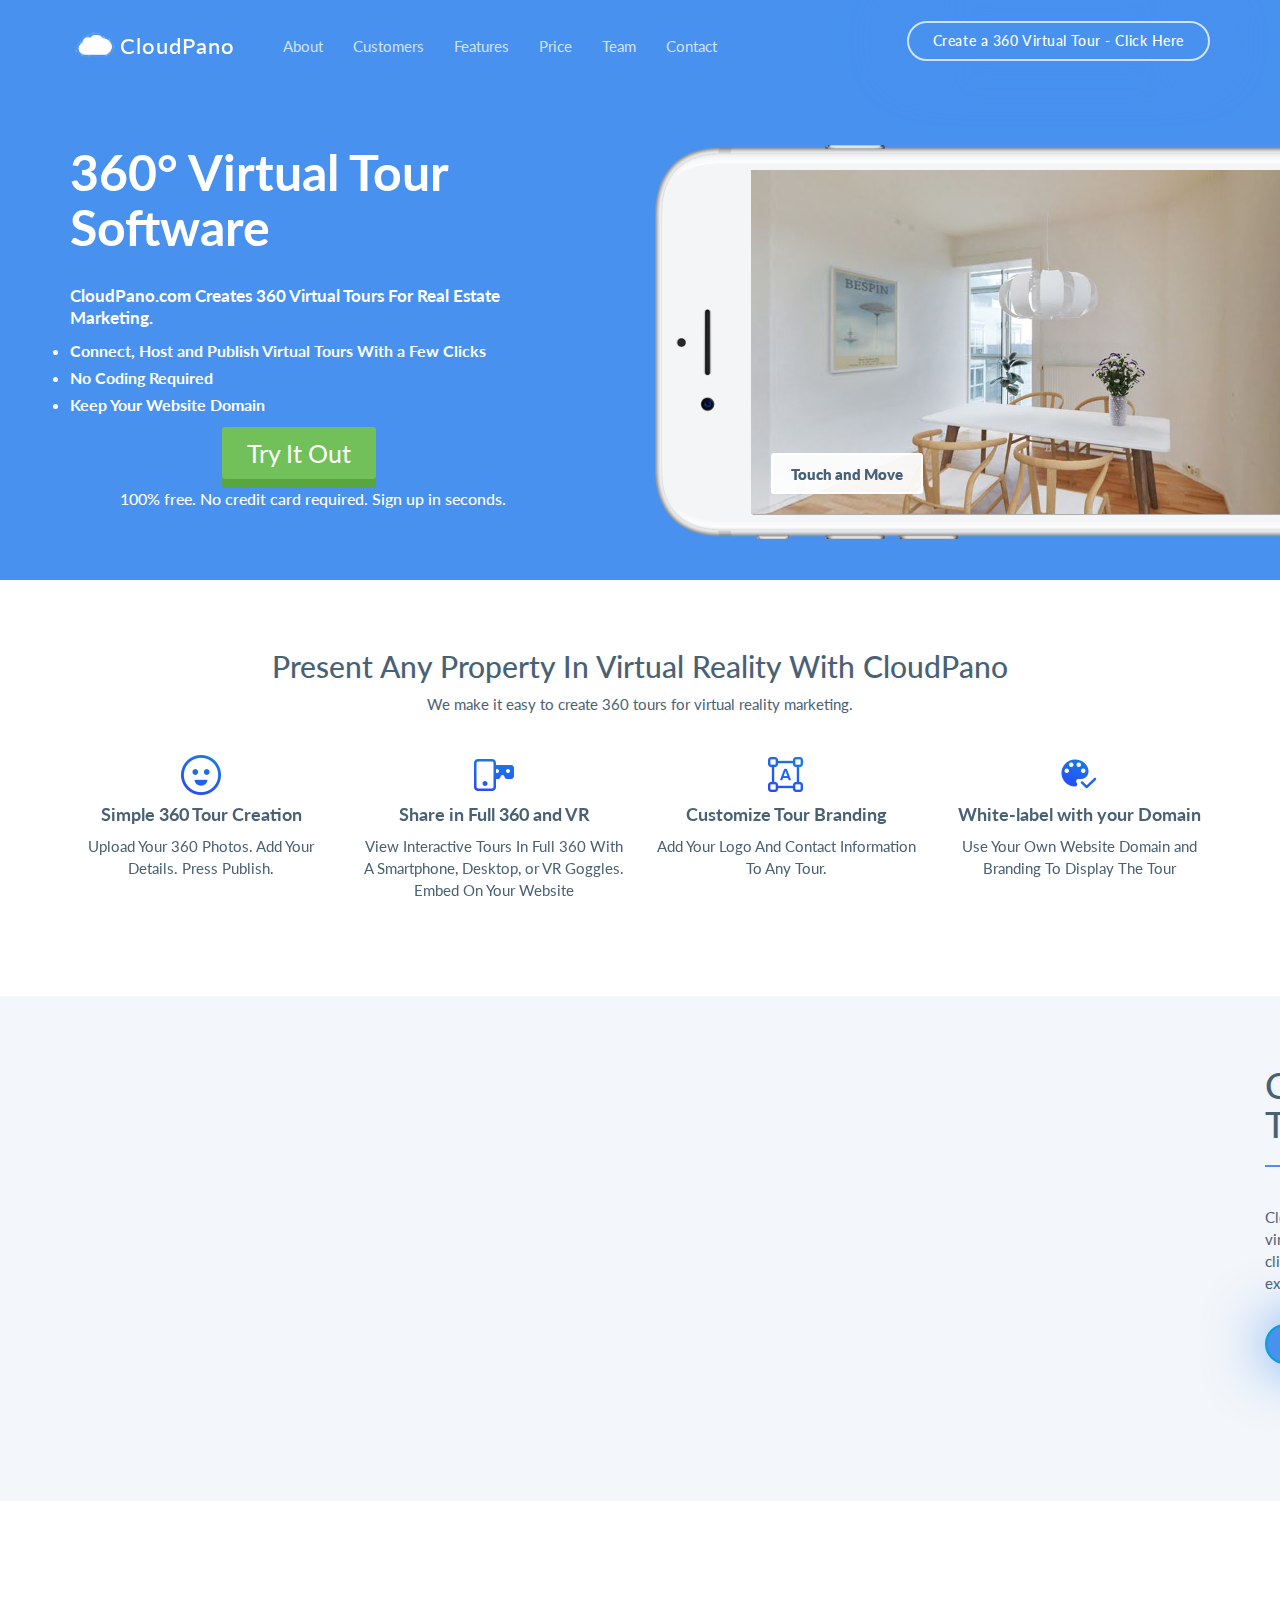
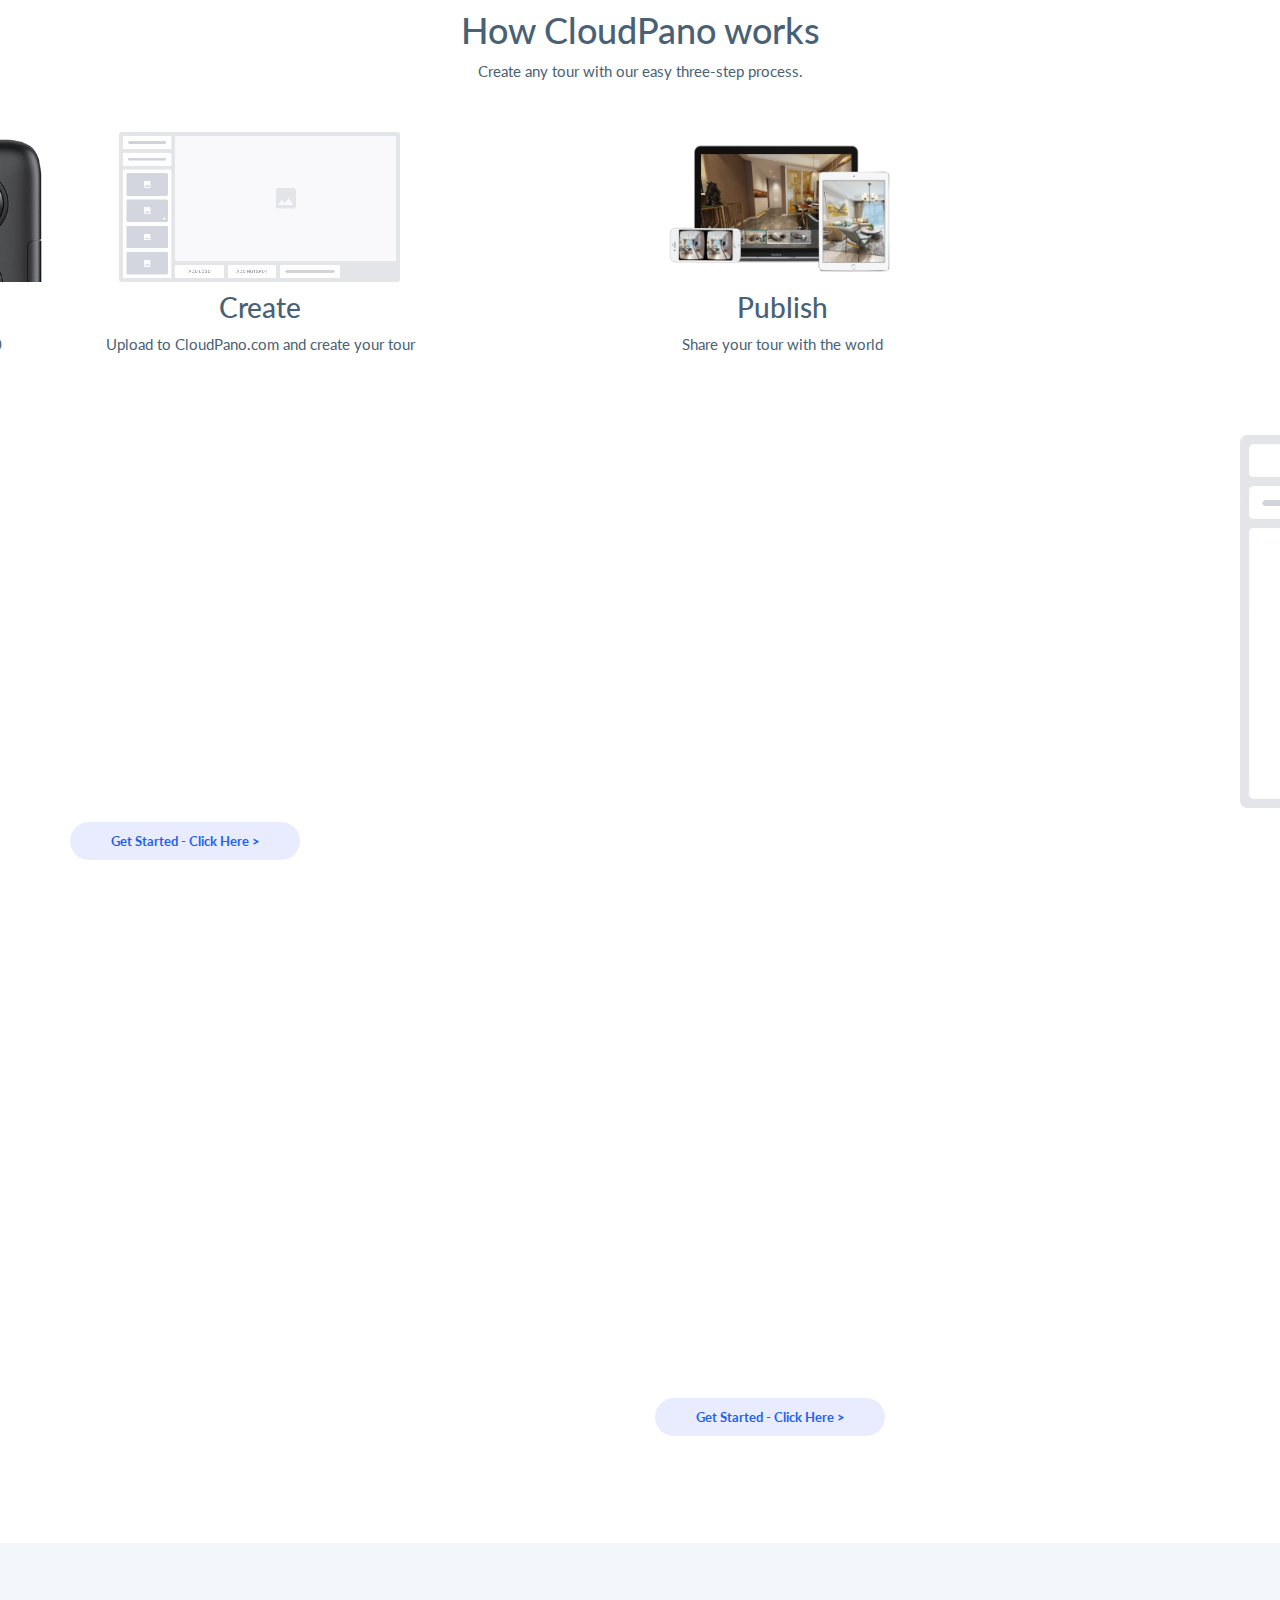
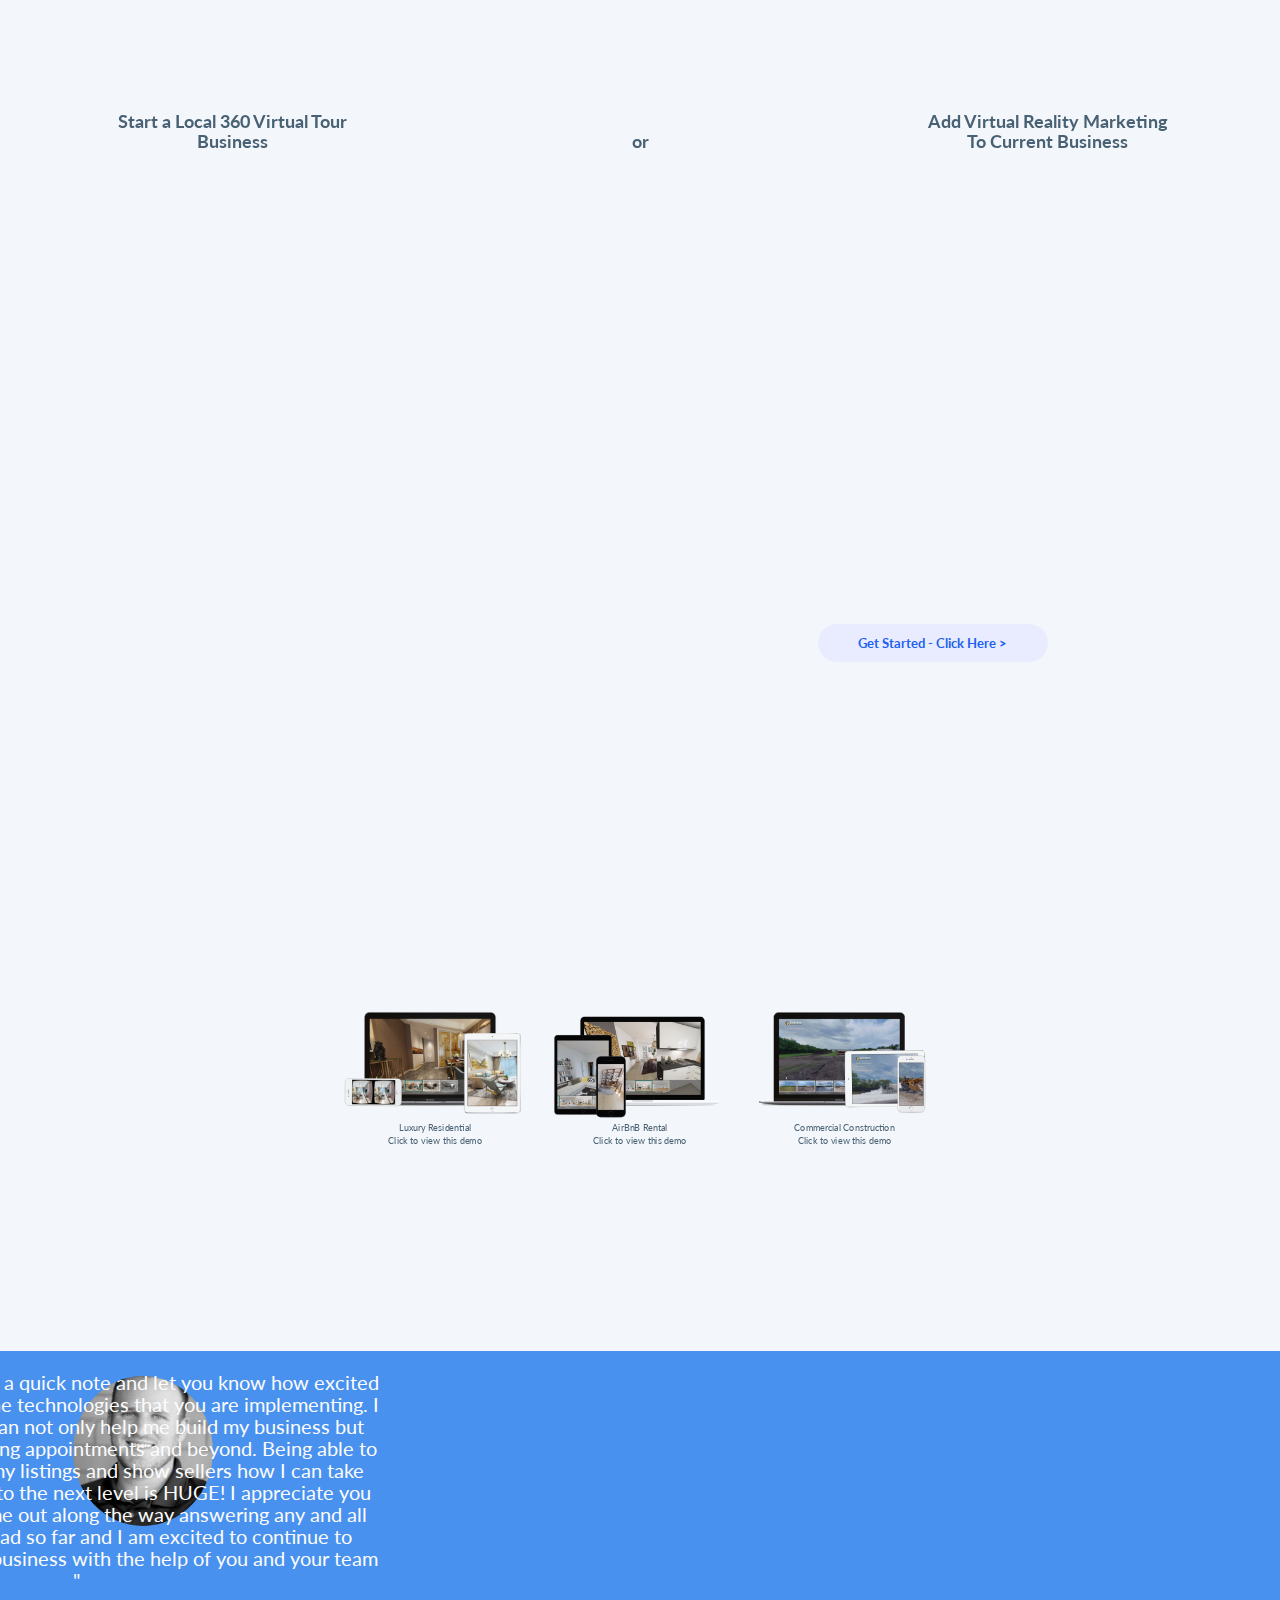
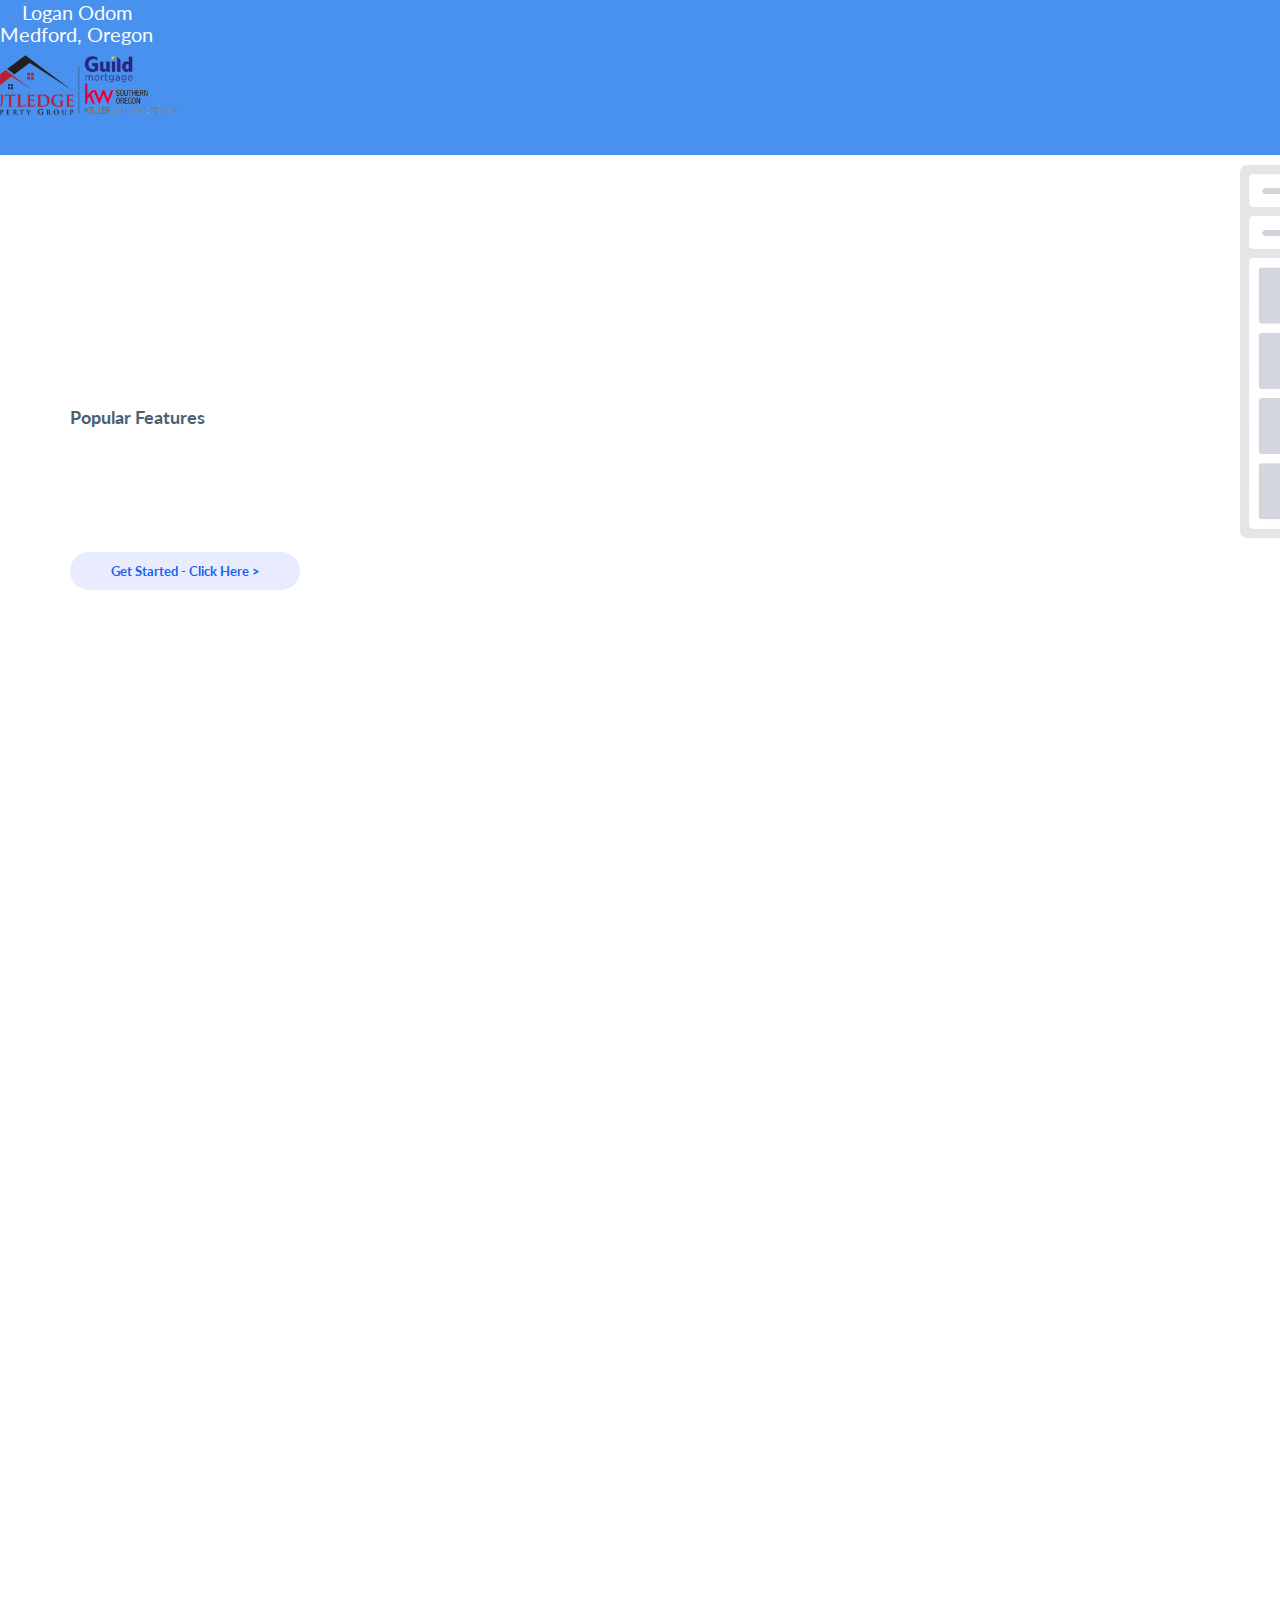
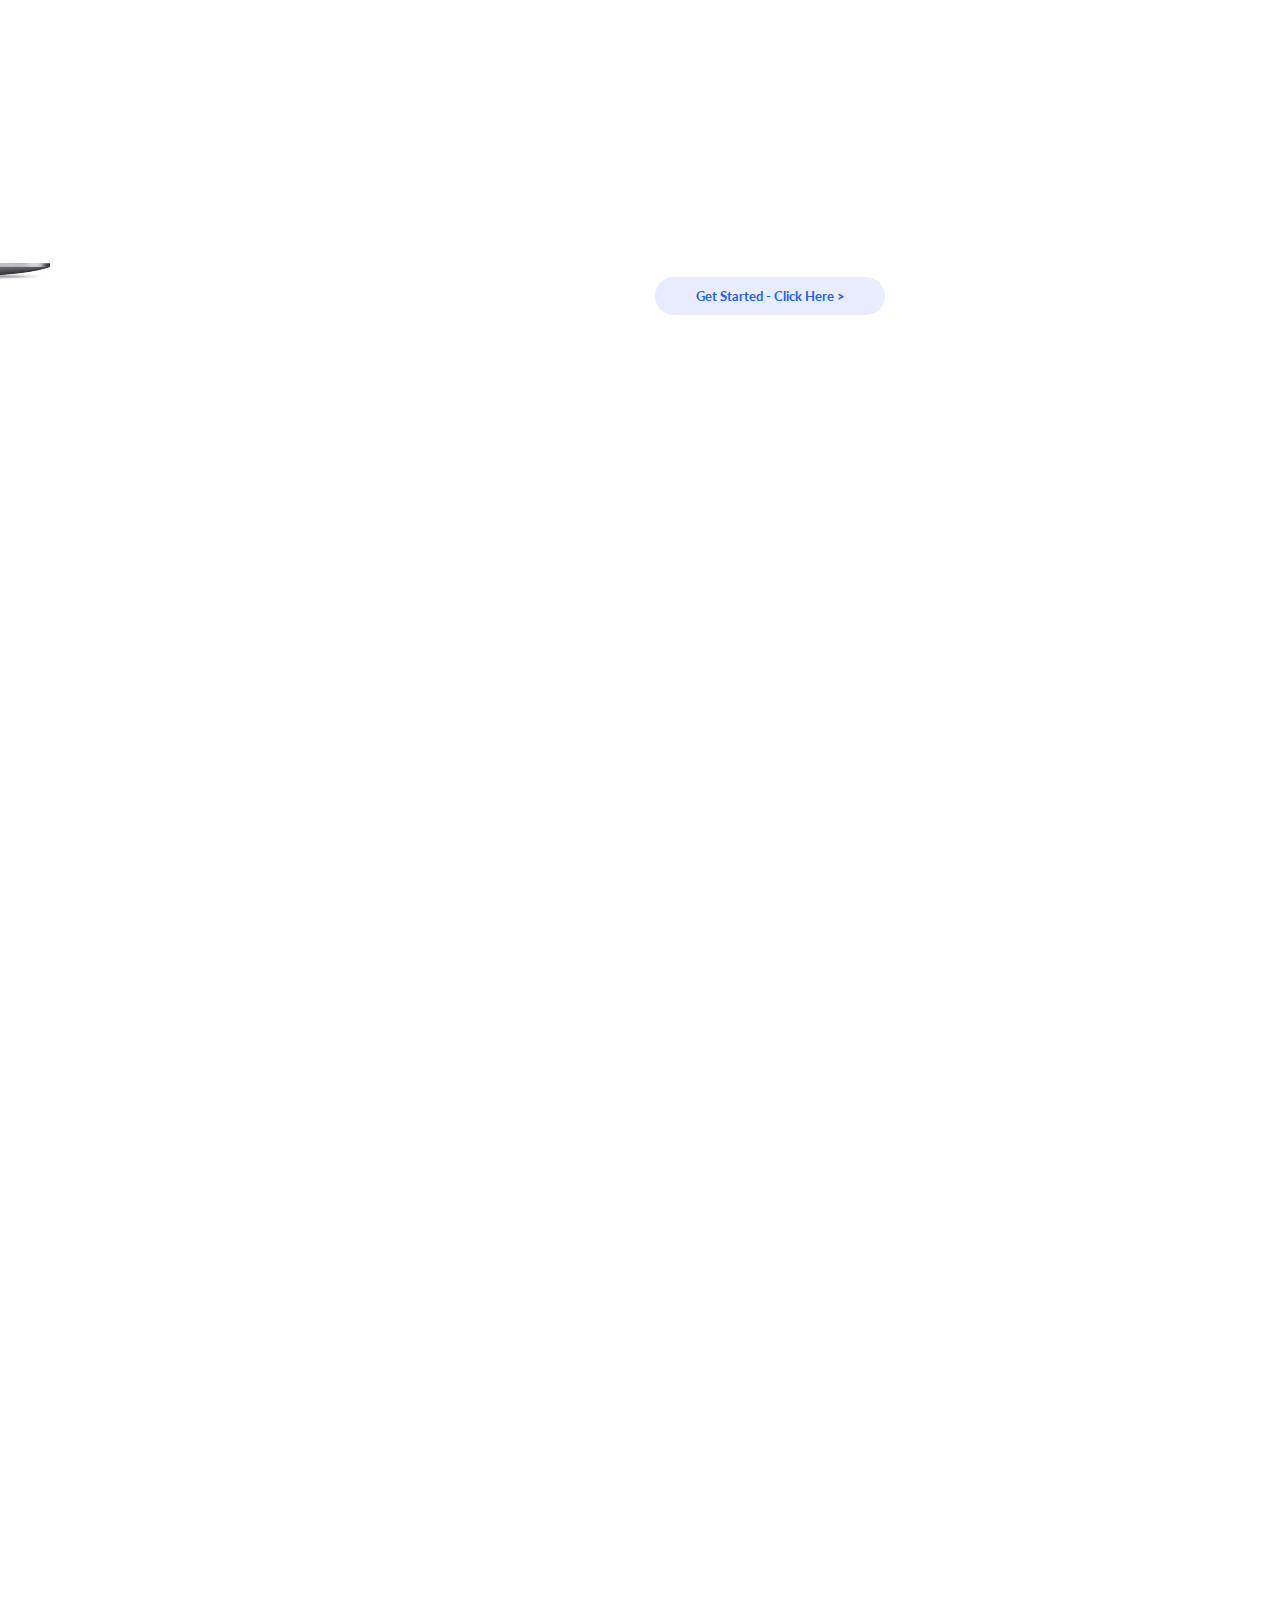
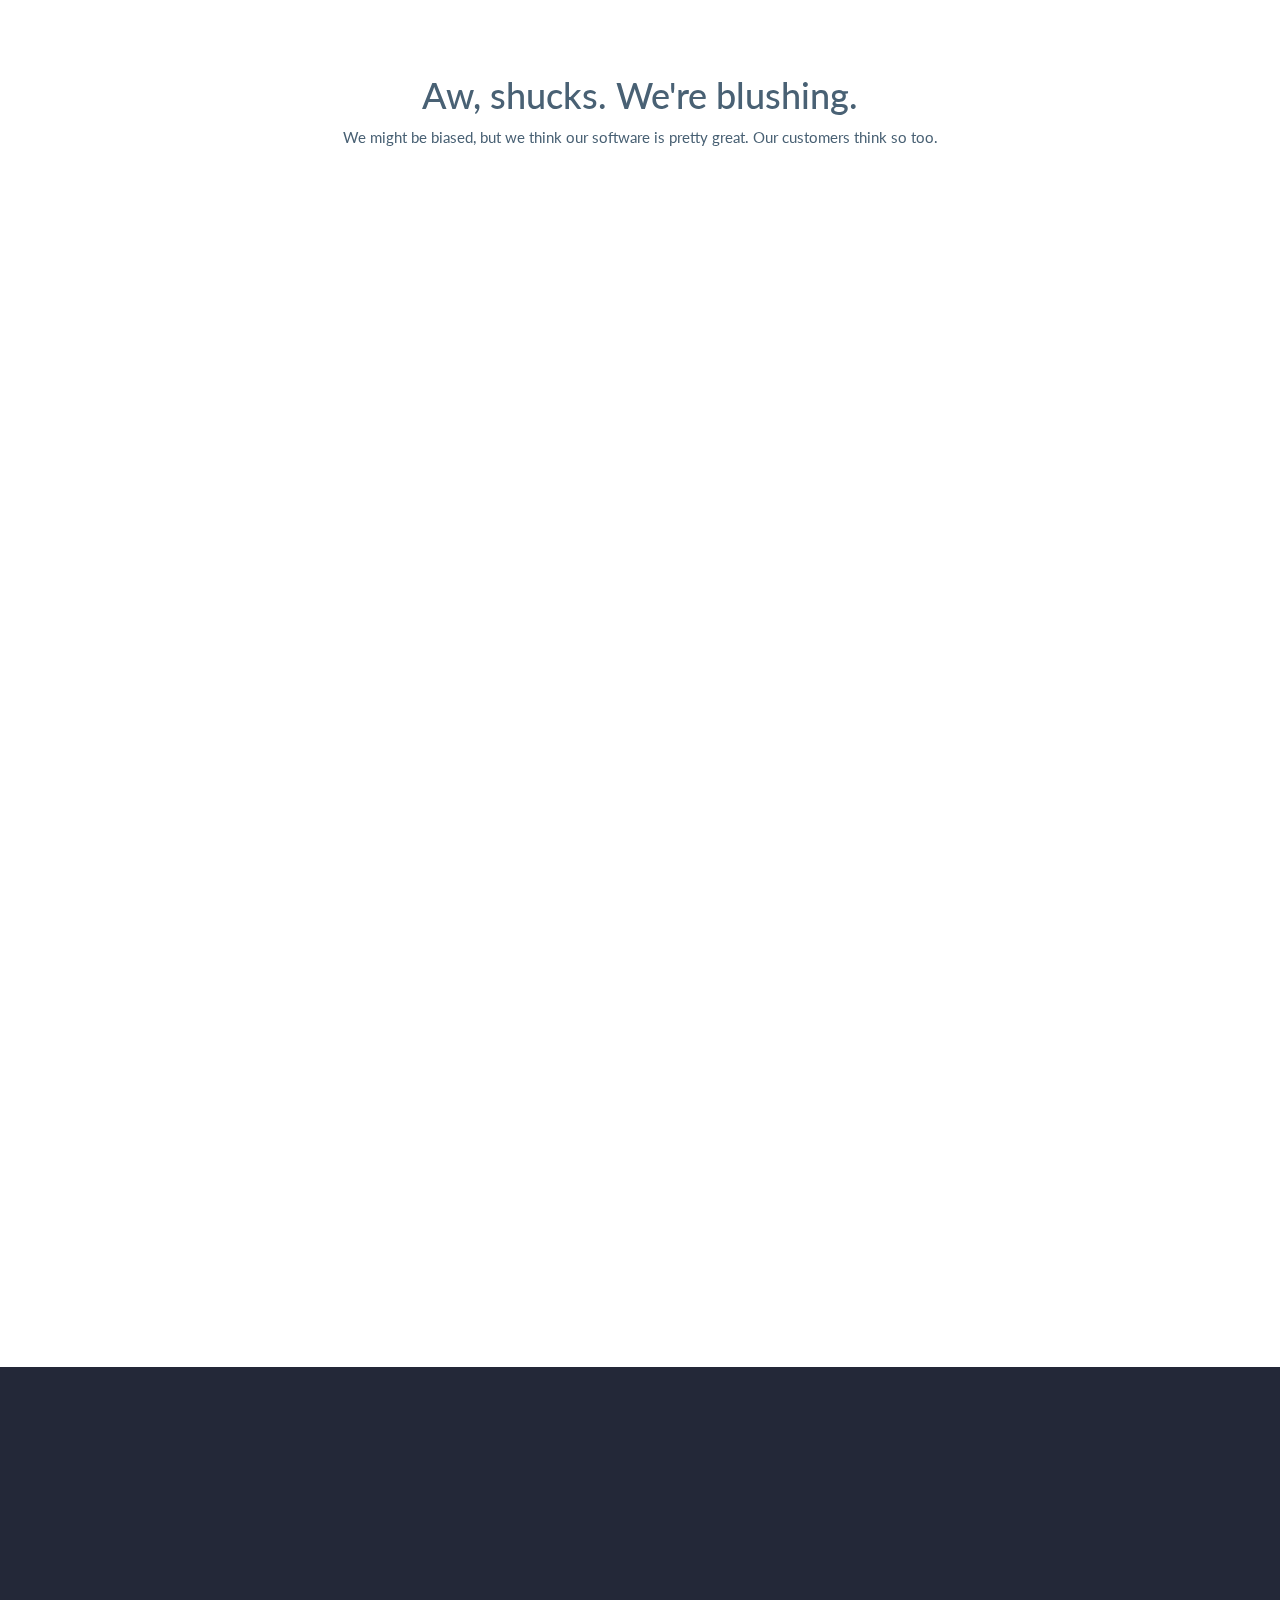
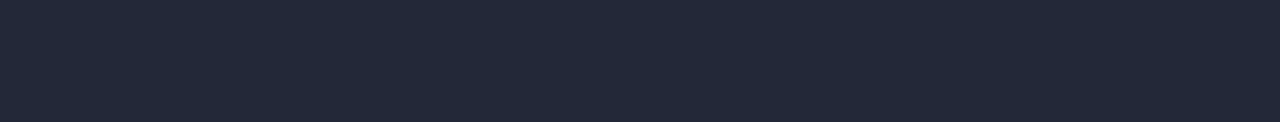
<file: index.html>
<!DOCTYPE html>
<html lang="zxx">

<head>
	<meta charset="utf-8">
	<meta name="viewport" content="width=device-width, initial-scale=1.0">
	<meta name="description" content="Easy-to-use 360 Tour Creation Software.">
	<meta name="author" content="BigHero">
	<title>CloudPano - Tour Creator Software</title>
	<!-- Google Fonts -->
	<link href='https://fonts.googleapis.com/css?family=Lato:400,300,700' rel='stylesheet' type='text/css'>
	<!-- Bootstrap core CSS -->
	<link rel="stylesheet" href="css/bootstrap.min.css">
	<!-- Device Mockups -->
	<link rel="stylesheet" type="text/css" href="js/device-mockups.min.css">
	<!-- Font Icons CSS -->
	<link rel="stylesheet" href="https://use.fontawesome.com/releases/v5.4.2/css/all.css" integrity="sha384-/rXc/GQVaYpyDdyxK+ecHPVYJSN9bmVFBvjA/9eOB+pb3F2w2N6fc5qB9Ew5yIns" crossorigin="anonymous">
	<!-- Magnific-popup -->
	<link rel="stylesheet" href="css/magnific-popup.css">
	<!-- Aos Animation -->
	<link rel="stylesheet" href="css/aos.css">
	<!-- Custom styles for this template -->
	<link rel="stylesheet" href="css/style.css">
	<script src="js/three.min.js"></script>
	<script src="js/panolens.min.js"></script>
	<!-- Color style -->
	<link href="css/colors/dodger-blue.css" rel="stylesheet" id="color-opt">
	<!-- HTML5 shim and Respond.js IE8 support of HTML5 tooltipss and media queries -->
	<!--[if lt IE 9]>
		<script src="js/html5shiv.js"></script>
		<script src="js/respond.min.js"></script>
		<![endif]-->
	<!-- Favicon  -->
	<link rel="icon" href="img/favicon.ico">
</head>

<body data-spy="scroll" data-target="#navbar-menu" id="darya">
	<!-- Preloader -->
	<div id="preloader">
		<div class="loader"></div>
	</div>
	<!-- Navbar -->
	<div class="navbar navbar-custom sticky" role="navigation" id="sticky-nav">
		<div class="container">
			<!-- Navbar-header -->
			<div class="navbar-header">
				<!-- Responsive menu button -->
				<button type="button" class="navbar-toggle" data-toggle="collapse" data-target=".navbar-collapse">
					<span class="sr-only">Toggle navigation</span>
					<span class="icon-bar"></span>
					<span class="icon-bar"></span>
					<span class="icon-bar"></span>
				</button>
				<!-- LOGO -->
				<a class="logo" href="index.html">
					<img src="img/logo.png" alt="logo" class="navbar-brand img-responsive">
					<p style="line-height: 50px; display: inline-block;">CloudPano</p>
				</a>
			</div>
			<!-- end navbar-header -->
			<!-- menu -->
			<div class="navbar-collapse collapse" id="navbar-menu">
				<!-- Navbar left -->
				<ul class="nav navbar-nav nav-custom-left">
					<li>
						<a href="#about" class="nav-link">About</a>
					</li>
					<li>
						<a href="#clients" class="nav-link">Customers</a>
					</li>
					<li>
						<a href="#feature1" class="nav-link">Features</a>
					</li>
					<li>
						<a href="#pricing" class="nav-link">Price</a>
					</li>
					<li>
						<a href="team" class="nav-link">Team</a>
					</li>
					<li>
						<a href="contact" class="nav-link">Contact</a>
					</li>
					<!-- <li>
						<a href="tour-hosting" class="nav-link">Tour Hosting Details</a>
					</li> -->
				</ul>
				<!-- Navbar right -->
				<div class="nav navbar-nav navbar-right hidden-sm">
					<a href="http://app.cloudpano.com" class="btn btn-white-bordered"> Create a 360 Virtual Tour - Click Here </a>
				</div>
			</div>
			<!--/Menu -->
		</div>
		<!-- end container -->
	</div>
	<!-- End navbar-custom -->
	<!-- Home -->
	<section class="bg-custom home-fullscreen home" id="home">
		<div class="home-sm">
			<div class="container">
				<div class="row">
					<div class="col-md-5">
						<div class="home-wrapper home-wrapper-alt">
							<h1 class="h1 font-light text-white w-full">360&#176; Virtual Tour Software</h1>
							<!-- <p class="up-type-title">360 tour software <br />for <span class="animated-text"></span></p> -->
							<!-- <br> -->
							<div class="header-info">
								<p>
									CloudPano.com Creates 360 Virtual Tours For Real Estate Marketing.
								</p>								
								<li>Connect, Host and Publish Virtual Tours With a Few Clicks</li>
								<li>No Coding Required</li>
								<li>Keep Your Website Domain</li>
							</div>
							<div class="row">								   
								<div class="col-xs-2 col-sm-1 col-md-1 col-lg-1" id="try">
									<a href="http://app.cloudpano.com" class="buttons">Try It Out<z></z></a>									
								</div>
								<div class="col-xs-10 col-sm-11 col-md-11 col-lg-11" id="alone">
									<span class="btn-sub-text">100% free. No credit card required. Sign up in seconds.</span>
								</div> 								        
							</div>   					
						</div>
					</div>
					<!-- end col -->
					<div class="col-md-6 col-md-offset-1 text-center">
						<!-- <img src="img/header-mobile.png" alt="header mobile" data-aos="zoom-out" class="img-responsive header-mobile"> -->
						<div id="featureDevice" class="device-wrapper">
							<div class="device" data-device="iPhone7" data-orientation="landscape" data-color="white">
								<div id="headerScreen" class="screen">
									<!-- <iframe name="iframe-example" height="100%" width="100%" src="https://app.cloudpano.com/tours/859R893XXY/"></iframe> -->
									<!-- PUT CONTENTS HERE -->
									<script>var panorama, viewer;
										panorama = new PANOLENS.ImagePanorama('img/1.jpg');
										viewer = new PANOLENS.Viewer({ container: document.querySelector('#headerScreen'), controlBar: false });
										viewer.add(panorama);
										viewer.getControl().autoRotateSpeed = .1;
										viewer.getControl().autoRotate = true;
										viewer.getControl().noZoom = true;
										var width = document.getElementById("headerScreen").offsetWidth;
										var height = document.getElementById("headerScreen").offsetHeight;
										viewer.onWindowResize(width, height);</script>
									<div id="infoi" class="noMobile">
										<p>Touch and Move
											<p>
									</div>
								</div>

								<div class="button">
									<!-- You can hook the "home button" to some JavaScript events or just remove it -->
								</div>
							</div>
						</div>
					</div>
				</div>
			</div>
		</div>

	</section>
	<!-- End Home -->
	<!-- About -->
	<section id="about" class="section">
		<div class="container below-fold">
			<div class="row">
				<div class="col-sm-12">
					<div class="text-center" style="margin:auto;">
						<div class="title-box-icon" data-aos="fade-up">
							<h2>Present Any Property In Virtual Reality With CloudPano</h2>
							<p class="text-muted sub-title">We make it easy to create 360 tours for virtual reality marketing.</p>
						</div>
					</div>
				</div>
			</div>
			<!-- end row -->
			<div class="row">
				<div class="col-md-3 text-center" data-aos="flip-right">
					<div class="icon-box">
						<img width="40px" height="40px" src="img/simple.png" aria-hidden="true" />
						<h4 class="service-heading" style="font-weight: 700;">Simple 360 Tour Creation</h4>
						<p class="">Upload Your 360 Photos. Add Your Details. Press Publish.</p>
					</div>
				</div>
				<div class="col-md-3 text-center" data-aos="flip-right">
					<div class="icon-box">
						<img src="img/share.png" width="40px" height="40px" aria-hidden="true" />
						<h4 class="service-heading" style="font-weight: 700;">Share in Full 360 and VR</h4>
						<p class="">View Interactive Tours In Full 360 With A Smartphone, Desktop, or VR Goggles.<br>Embed On Your Website</p>
					</div>
				</div>
				<div class="col-md-3 text-center" data-aos="flip-right">
					<div class="icon-box">
						<img src="img/customize.png" width="40px" height="40px" aria-hidden="true" />
						<h4 class="service-heading" style="font-weight: 700;">Customize Tour Branding</h4>
						<p class="">Add Your Logo And Contact Information To Any Tour.</p>
					</div>
				</div>
				<div class="col-md-3 text-center" data-aos="flip-right">
					<div class="icon-box">
						<img src="img/whitelabel.png" width="40px" height="40px" aria-hidden="true" />
						<h4 class="service-heading" style="font-weight: 700;">White-label with your Domain</h4>
						<p class="">Use Your Own Website Domain and Branding To Display The Tour</p>
					</div>
				</div>
			</div>
			<!-- End row -->
		</div>
		</section>
		<!-- <section class="section contact-section" id="contact">
			<div class="container contact-info" data-aos="zoom-out">
				<div class="row">
					<div class="col-md-12">
						<h1>Present Any Property In Virtual Reality With CloudPano.com</h1>
							<p class="title-sub">Try it free. No credit card required. Instant set-up.</p>
					</div>
				</div>
				<div id="subscribe" class="row">
					<div class="col-md-12">
						<form class="subscribe-form">
							<a href="http://app.cloudpano.com" class="btn btn-white-bordered">Try it free</a>
						</form>
					</div>
				</div>
			</div>
			<div id="particles-js"></div>
		</section> -->
		<section id="about-big" class="section" style="">
			<div class="row about-story bg-light">
				<div class="container"style="padding-bottom:3em;">
					<div class="col-md-6 col-md-pull-1" data-aos="slide-right">
						<img src="img/screenshots\preview1.png" alt="img" class="img-responsive previewMajor">
					</div>
					<div class="col-md-6" data-aos="slide-left">
						<div class="about-story-content">
							<h1>Create And Display Virtual Tours In 360 and VR</h1>
							<hr>
							<p class="story-text">
								CloudPano 360 virtual tour software empowers you to create 360 virtual tours. Market any property in full 360 and VR. With a few clicks, you can upload, connect and publish a 360 immersive experience. Get started today, its free. <a href="http://app.cloudpano.com"><u>Click here.</u></a>
							</p>
							<a href="#screenshotsAnchor" class="btn btn-custom">Browse demos</a>
						</div>
					</div>
				</div>
			</div>
		</section>
		<section id="about-big2" class="section" style="padding-bottom: unset;">
				<div class="row">
						<div class="col-sm-12 text-center">
							<h1>How CloudPano works</h1>
							<p class="text-muted sub-title">Create any tour with our easy three-step process.</p>
						</div>
					</div>
				<div class="row about-story">
					<div class="container"style="padding-bottom:4em;">
						<div class="col-md-3 col-pull-left-1" data-aos="slide-right">
								<div class="icon" style="height: 150px;
								overflow: hidden;"><img src="img/process\capture.png" alt="img" class="img-responsive"></div>
								<h2 class="title small" style="text-align:center; padding-top: 10px;">Capture</h2>
								<p class="title-sub" style="text-align:center;">Capture photos in 360</p>
						</div>
						<div class="col-md-1 noMobile" data-aos="slide-left">
								<div class="icon" style="margin-left: 50%;
								margin-top: 100%;"><i class="fas fa-angle-right fa-4x"></i></div>
						</div>
						<div class="col-md-4" data-aos="slide-right">
								<div class="icon"><video style="width: 300px; height: 150px; margin: auto; display: block;" class="featureVideo" width="100%" height="100%" autoplay="true" muted="" loop="true">
										<source src="img/feature3.mp4" type="video/mp4">
									</video></div>
								<h2 class="title small" style="text-align:center; padding-top: 10px;">Create</h2>
								<p class="title-sub" style="text-align:center;">Upload to CloudPano.com and create your tour</p>
							</div>
							<div class="col-md-1 noMobile" data-aos="slide-left">
									<div class="icon"  style="margin-left: 50%;
									margin-top: 100%;"><i class="fas fa-angle-right fa-4x"></i></div>
							</div>
							<div class="col-md-3" data-aos="slide-right">
									<div class="icon"><img style="object-fit: cover;
										width: 300px;
										height: 150px;" src="img/screenshots\preview1.png" alt="img" class="img-responsive"></div>
									<h2 class="title small" style="text-align:center; padding-top: 10px;">Publish</h2>
									<p class="title-sub" style="text-align:center;">Share your tour with the world</p>
								</div>
					</div>
				</div>
			</section>
		<!-- Begin Feature 1 -->
		<section class="section feature" id="feature1">
			<div class="container">
				<div class="row">
					<div class="col-md-6">
						<div class="feature-heading" data-aos="fade-up">
							<h4 class="color">Simple 3D Tour Creation</h4>
						</div>
						<h1 class="h1 feature" data-aos="fade-up">Create your first tour in under five minutes.</h1>
						<p class="feature-text" data-aos="fade-up">
							Upload photos using a drag-and-drop interface. Click a single button to set an initial view for each scene. Add hotspots
							to navigate your tour.
						</p>
						<h4 class="ttu" data-aos="fade-in">Popular Features</h4>
						<ul class="features-list" data-aos="fade-in">
							<li class="feature-item">
								<i class="fas fa-check green"></i> Hotspots</li>
							<li class="feature-item">
								<i class="fas fa-check green"></i> Customize your logo</li>
							<li class="feature-item">
								<i class="fas fa-check green"></i> Set initial view</li>
							<li class="feature-item">
								<i class="fas fa-check green"></i> Re-order scenes</li>
						</ul>
						<a href="http://app.cloudpano.com" class="featureButton"> Get Started - Click Here ></a>
					</div>
					<!-- end col -->
					<div class="col-md-6 text-center" data-aos="slide-left">
						<video class="featureVideo" width="700px" height="100%" autoplay="true" muted="" loop="true">
							<source src="img/feature1.mp4" type="video/mp4">
						</video>
					</div>
				</div>
			</div>
		</section>
		<!-- End Feature 1 -->
		<!-- Begin Feature 2 -->
		<section class="section feature" id="feature2">
			<div class="container">
				<div class="row">
					<div class="col-md-6 text-center" data-aos="slide-right">
						<div id="phoneFeature2" class="device-wrapper" style="width:250px; display:inline-block;">
							<div class="device" data-device="iPhone7" data-orientation="portrait" data-color="black">
								<div id="screen1" class="screen">

									<!-- PUT CONTENTS HERE -->
								</div>
								<div class="button">
									<!-- You can hook the "home button" to some JavaScript events or just remove it -->
								</div>
							</div>
						</div>
						<div class="device-wrapper noMobile" style="width:200px;margin-left:-80px; display:inline-block;">
							<div class="device" data-device="iPhone7" data-orientation="portrait" data-color="white">
								<div id="screen2" class="screen">
									<!-- PUT CONTENTS HERE -->
								</div>
								<div class="button">
									<!-- You can hook the "home button" to some JavaScript events or just remove it -->
								</div>
							</div>
						</div>
						<script>
							var panorama, viewer;
							panorama = new PANOLENS.ImagePanorama('img/3.jpg');
							viewer = new PANOLENS.Viewer({ container: document.querySelector('#screen1'), controlBar: false });
							viewer.add(panorama);
							viewer.getControl().autoRotateSpeed = .1;
							viewer.getControl().autoRotate = true;
							viewer.getControl().noZoom = true;
							var panorama2, viewer2;
							panorama2 = new PANOLENS.ImagePanorama('img/6.jpg');
							viewer2 = new PANOLENS.Viewer({ container: document.querySelector('#screen2'), controlBar: false });
							viewer2.add(panorama2);
							viewer2.getControl().autoRotateSpeed = .3;
							viewer2.getControl().autoRotate = true;
							viewer2.getControl().noZoom = true;
						</script>
					</div>
					<!-- end col -->
					<div class="col-md-6">
						<div class="feature-heading">
							<h4 class="color" data-aos="fade-up">Share In Full 360 and VR</h4>
						</div>
						<h1 class="h1 feature" data-aos="fade-up">Share and display on any smart device out of the box - <u>no app required</u></h1>
						<p class="feature-text" data-aos="fade-up">
							Give meaningful experiences to your viewers. Built-in motion sensing capabilities and VR-goggle modes work right in the mobile
							browser. Reach your customer on any platform. Simply share your virtual tour with a single URL link.
						</p>
						<h4 class="ttu" data-aos="fade-in">Popular Features</h4>
						<ul class="features-list" data-aos="fade-in">
							<li class="feature-item">
								<i class="fas fa-check green"></i> Android/iOS</li>
							<li class="feature-item">
								<i class="fas fa-check green"></i> Google Cardboard</li>
							<li class="feature-item">
								<i class="fas fa-check green"></i> No app to download</li>
							<li class="feature-item">
								<i class="fas fa-check green"></i> VR/Motion Navigation</li>
						</ul>
						<a href="http://app.cloudpano.com" class="featureButton"> Get Started - Click Here ></a>
					</div>
				</div>
			</div>
		</section>
	<!-- Begin software-toolkit -->
				<section id="software-toolkit" class="section bg-light" style="padding-top:40px;">
					<a id="screenshotsAnchor" class="anchor"></a>
					<!-- heading -->
					<div class="row">
						<div class="col-sm-12">
							<div class="text-center">
								<div class="title-box-icon" data-aos="fade-up">
									<h1 class="h1 feature aos-init aos-animate" data-aos="fade-up">The Perfect Software Toolkit For Virtual Tour Entrepreneurs</h1>
								</div>
							</div>
						</div>
					</div>
					<!-- end heading -->
					<div class="container" style="padding-top: 40px;">
						<div class="row text-center soft-tool-subheading" style="padding: 20px 0 50px;">
							<div class="col-md-12">
							    <h4 class="ttu aos-init aos-animate" data-aos="slide-right"> Start a Local 360 Virtual Tour Business </h4> 
							    <h4 class="ttu aos-init aos-animate" data-aos="slide-up"> or </h4> 
							    <h4 class="ttu aos-init aos-animate" data-aos="slide-left"> Add Virtual Reality Marketing To Current Business </h4> 
						       </div>
						</div>
						<div class="row">
							<div class="col-md-6 col-sm-12" data-aos="slide-right">
								<img src="img/software-toolkit-img.jpg" />
							</div>
							<div class="col-md-6 col-sm-12" style="padding-top: 10px;">
								<h4 class="ttu aos-init aos-animate" data-aos="fade-up">A Simple Software Solution To Power Your Virtual Tour Revenue</h4>
								<ul class="features-list aos-init aos-animate" data-aos="fade-up">
									<li class="feature-item"> <i class="fas fa-check green"></i> Private Label / White Label - Keep Your Website Domain Name and Protect Your Brand </li>
									<li class="feature-item"> <i class="fas fa-check green"></i> Add or Embed Your Published 360 Virtual Tours Directly To Your Website or Blog (Wordpress Compatible) </li>
									<li class="feature-item"> <i class="fas fa-check green"></i> Present Your 360 Tours In A Virtual Reality Headset </li>
									<li class="feature-item"> <i class="fas fa-check green"></i> International Hosting On Local Server Networks (Speed Guaranteed) </li>
								</ul>
								<p class="feature-text aos-init aos-animate" data-aos="fade-up"> CloudPano.com is a Virtual Tour Software built for entrepreneurs, photographers and real estate brokers. You will be empowered to create world class 360/VR virtual tours quickly, market real estate at a high level <strong>AND</strong> keep your brand on the front of tour. If you are looking for a 360 virtual tour software built for the business owner - you are in the right place. </p>
								<a href="http://app.cloudpano.com" class="featureButton"> Get Started - Click Here &gt;</a>
							</div>
						</div>
					</div>
				</section>
		<!-- End software-toolkit -->
		<!-- End Feature 2 -->
		<section id="screenshots" class="section bg-light" style="padding-top:40px;">
			<a id="screenshotsAnchor" class="anchor"></a>
			<!-- screenshot heading -->
			<div class="row">
				<div class="col-sm-12">
					<div class="text-center">
						<div class="title-box-icon" data-aos="fade-up">
							<i class="fa fa-rocket fa-4x"></i>
							<h3 class="title">Launch something great</h3>
							<p class="text-muted sub-title">Explore some of our featured 360 tours from the CloudPano community</p>
						</div>
					</div>
				</div>
			</div>
			<!-- end screenshot heading -->
			<div class="container">
				<div class="slider" data-aos="zoom-in">
					<div class="clients-content">
						<a href="https://app.cloudpano.com/tours/t1LtFvj5DK" target="_blank"><img src="img/screenshots/preview1.png" alt="" class="img-responsive">
						<p class="previewText text-muted sub-title">Luxury Residential <br/> Click to view this demo</p></a>
					</div>
					<div class="clients-content">
						<a href="https://app.cloudpano.com/tours/859R893XXY" target="_blank"><img src="img/screenshots/preview2.png" alt="" class="img-responsive">
						<p class="previewText text-muted sub-title">AirBnB Rental <br/> Click to view this demo</p></a>
					</div>
					<div class="clients-content">
						<a href="https://app.cloudpano.com/tours/zxTFwczny0" target="_blank"><img src="img/screenshots/preview3.png" alt="" class="img-responsive">
						<p class="previewText text-muted sub-title">Commercial Construction <br/> Click to view this demo</p></a>
					</div>
				</div>
			</div>
		</section>
		<!-- end screenshot -->
		
		<!-- Testimonial 2 -->
		<section id="test">
			<div class="d-flex">
				<div class="row container-fluid py-5" id="test2">
					<div class="col-xs-0 col-sm-2 col-md-2 col-lg-2">
					</div>
					<div class="col-xs-4 col-sm-4 col-md-3 col-lg-2 mb-5 row justify-content-center align-self-center" id="test4">
						<img src="./img/logan.jpg" class="img-fluid rounded-circle" height="150px" width="140px" alt="" data-aos="slide-right"/>
					</div>
					<div class="col-xs-12 col-sm-12 col-md-6 col-lg-6 py-5 text-center" id="test5" data-aos="slide-right">
						<h3>" Just wanted to send you a quick note and let you know how excited 
							I am for CloudPano and the technologies that you are implementing. 
							I believe it is a tool that can not only help me build my business 
							but can truly add value in listing appointments and beyond. 
							Being able to have a full 360 tour of my listings and show sellers 
							how I can take marketing of their home to the next level is HUGE! 
							I appreciate you and your team helping me out along the way answering 
							any and all questions that I have had so far and I am excited to 
							continue to implement and grow my business with the help of you and your team "
						</h3>
						<h4>Logan Odom<br>Medford, Oregon                  
						</h4>  
						<div id="test6">
							<img src="./img/guild.png" height="60px" width="200px" alt="" />                
						</div>                  
					</div>   
					<div class="col-xs-0 col-sm-0 col-md-1 col-lg-2">
					</div>    
				</div>            
			</div>
		</section>   
		<!-- Testimonial 2 End Here --> 

		<!-- Begin Feature 3 -->
		<section class="section feature" id="feature3">
			<div class="container">
				<div class="row">
					<div class="col-md-6">
						<div class="feature-heading" data-aos="fade-up">
							<h4 class="color">Customize Your Tour Branding</h4>
						</div>
						<h1 class="h1 feature" data-aos="fade-up">Add logos, hotspot navigation and more</h1>
						<p class="feature-text" data-aos="fade-up">
							Use linked hotspots to teleport between scenes. Add your logo and establish your brand.
						</p>
						<h4 class="ttu">Popular Features</h4>
						<ul class="features-list" data-aos="fade-in">
							<li class="feature-item">
								<i class="fas fa-check green"></i> Customize Your Logo</li>
							<li class="feature-item">
								<i class="fas fa-check green"></i> Contact Information</li>
							<li class="feature-item">
								<i class="fas fa-check green"></i> Share on social media</li>
							<li class="feature-item">
								<i class="fas fa-check green"></i> Keep Your Custom URL</li>
						</ul>
						<a href="http://app.cloudpano.com" class="featureButton"> Get Started - Click Here ></a>
					</div>
					<!-- end col -->
					<div class="col-md-6 text-center" data-aos="slide-left">
						<video class="featureVideo" width="700px" height="100%" autoplay="true" muted="" loop="true">
							<source src="img/feature3.mp4" type="video/mp4">
						</video>
					</div>
				</div>
			</div>
		</section>
		<!-- End Feature 3 -->
		<!-- Begin Embedded Feature -->
		<section class="section feature" id="embedded-feature">
			<div class="container">
				<div class="row">
					<div class="col-md-12 text-center feature-heading">
						<h1 class="h1 feature aos-init aos-animate" data-aos="fade-up">Add or Embed 360 Virtual Tours On Any Website  </h1>
	          				<h4 class="color aos-init aos-animate" data-aos="fade-up">(No App or Plugin Required)</h4>
						<p class="feature-text aos-init aos-animate" data-aos="fade-up" style="margin: 30px auto;width: 90%;">
							When you publish a 360 tour on CloudPano.com, you will automatically receive code based link you can add right onto your website. So uploading your tour for your cleint, or for you, is simple. We host the tour, you show it off to the world.
						</p>
						<!--<iframe allowfullscreen frameborder="0" width="100%" height="500" src="https://app.cloudpano.com/tours/859R893XXY"></iframe>-->
						<iframe allowfullscreen frameborder="0" width="100%" height="500" src="https://app.cloudpano.com/tours/lTygoP3H1C"></iframe>
					</div>
					<!-- end col -->
				</div>
			</div>
		</section>
		<!-- End Embedded Feature -->
		<!-- Begin Feature 4 -->
		<section class="section feature" id="feature4">
			<div class="container">
				<div class="row">
					<div class="col-md-6 text-center" data-aos="slide-right">
						<video class="featureVideoOffset previewMajor" width="120%" height="120%" autoplay="true" muted="" loop="true">
							<source src="img/feature4.mp4" type="video/mp4">
						</video>
					</div>
					<!-- end col -->
					<div class="col-md-6">
						<div class="feature-heading">

							<h4 class="color" data-aos="fade-up">White-label your virtual tour</h4>
						</div>
						<h1 class="h1 feature" data-aos="fade-up">Use your own website domain </h1>
						<p class="feature-text" data-aos="fade-up">
							Remove all references of CloudPano.com. Use your own logo and keep your website domain. Easily use your own URL. Add 360
							virtual tours into your business and
							<b> keep our name hidden. </b>
						</p>
						<h4 class="ttu" data-aos="fade-in">Popular Features</h4>
						<ul class="features-list" data-aos="fade-in">
							<li class="feature-item">
								<i class="fas fa-check green"></i> Customize Your URL</li>
							<li class="feature-item">
								<i class="fas fa-check green"></i> Customize Your Logo</li>
							<li class="feature-item">
								<i class="fas fa-check green"></i> Remove CloudPano Branding</li>
							<li class="feature-item">
								<i class="fas fa-check green"></i> Low-cost</li>
						</ul>
						<a href="http://app.cloudpano.com" class="featureButton"> Get Started - Click Here > </a>
					</div>
				</div>
			</div>
		</section>
		<!-- End Feature 4 -->
		<!-- pricing -->
		<section id="pricing" class="section" style="padding-top: 80px;">
			<div class="container">
				<div class="row">
					<div class="col-sm-12">
						<div class="text-center">
							<div class="title-box-icon" data-aos="fade-up">
								<i class="fa fa-cubes fa-4x"></i>
								<h3 class="title">Simple Pricing</h3>
								<p class="text-muted sub-title"> Build a 360 virtual tour for free. Make the tour your own for a few dollars. One time fee, hosted tour for life.
									</p>
							</div>
						</div>
					</div>
				</div>
				<!-- end row -->
				<div class="row">
					<div class="col-lg-12"><!--col-lg-offset-1-->
						<div class="row">
							<!--Pricing Column-->
							<article class="pricing-column col-lg-4 col-md-4" data-aos="flip-right">
								<div class="inner-box active">
									<div class="plan-header text-center">
										<h3 class="plan-title">Free</h3>
										<h2 class="plan-price">$0</h2>
										<div class="plan-duration">per tour</div>
									</div>
									<ul class="plan-stats list-unstyled">
										<li>
											<i class="far fa-check-square"></i>Unlimited 360 Photos</li>
										<li>
											<i class="far fa-check-square"></i>Mobile Motion Viewing</li>
										<li>
											<i class="far fa-check-square"></i>Share Your Tour Anywhere</li>
										<li>
											<i class="far fa-check-square"></i>VR Compatible</li>
										<li>
											<i class="far fa-check-square"></i>Add Your Branding</li>
										<li>
											<i class="far fa-check-square"></i>Three Free Tour Limit</li>
										<li> </li>
									</ul>
									<div class="text-center">
										<a href="https://app.cloudpano.com" class="btn btn-sm btn-custom">Get Started Here</a>
									</div>
								</div>
							</article>
							<!--Pricing Column-->
							<article class="pricing-column col-lg-4 col-md-4" data-aos="zoom-out">
								<div class="inner-box active">
									<div class="plan-header text-center">
										<h3 class="plan-title">Pro</h3>
										<h2 class="plan-price">$10</h2>
										<div class="plan-duration">Per Tour</div>
									</div>
									<ul class="plan-stats list-unstyled">
										<li>
											<i class="far fa-check-square"></i>
											<b>Remove "Made by CloudPano"</b>
										</li>
										<li>
											<i class="far fa-check-square"></i>
											<b>Use Your Website Domain Name</b>
										</li>
										<li>
											<i class="far fa-check-square"></i>
											<b>Embed On Your Website</b>
										</li>
										<li>
											<i class="far fa-check-square"></i>Connect Hotspots</li>
										<li>
											<i class="far fa-check-square"></i>Unlimited 360 Photos</li>
										<li>
											<i class="far fa-check-square"></i>Mobile Motion Viewing</li>
										<li>
											<i class="far fa-check-square"></i>Share Your Tour Anywhere</li>
										<li>
											<i class="far fa-check-square"></i>VR Compatible</li>
										<li>
											<i class="far fa-check-square"></i>Add Your Branding</li>
									</ul>
									<div class="text-center">
										<a href="https://app.cloudpano.com" class="btn btn-sm btn-custom">Get Started Here</a>
									</div>
								</div>
							</article>
							<!--Pricing Column-->
							<article class="pricing-column col-lg-4 col-md-4" data-aos="flip-right">
									<div class="inner-box active">
										<div class="plan-header text-center">
											<h3 class="plan-title">Pro Plus</h3>
											<h2 class="plan-price">$49</h2>
											<div class="plan-duration">Per Month - Subscribe And Save
											<br> Or
											<br> Pay Once and Get On To Business
											</div>
											<div class="plan-subscribe"> <a href="https://robertovj.github.io/add-to-cart/"> Learn More </a> </div>
										</div>
										<ul class="plan-stats list-unstyled">
											<li> <i class="far fa-check-square"></i><b>Unlimited Tours</b></li>
											<li> <i class="far fa-check-square"></i><b>Remove "Made by CloudPano" For All Tours</b></li>
											<li> <i class="far fa-check-square"></i><b>Use Your Own Website Domain Name</b></li>
											<li> <i class="far fa-check-square"></i><b>All Feature Access</b></li>
											<li> <i class="far fa-check-square"></i><b>Directory Listing</b></li>
											<li> <i class="far fa-check-square"></i><b>Embed On Your Website</b></li>
											<li> <i class="far fa-check-square"></i>Connect Hotspots</li>
											<li> <i class="far fa-check-square"></i>Unlimited 360 Photos</li>
											<li> <i class="far fa-check-square"></i>Mobile Motion Viewing</li>
											<li> <i class="far fa-check-square"></i>Share Your Tour Anywhere</li>
											<li> <i class="far fa-check-square"></i>VR Headset Compatible</li>
											<li> <i class="far fa-check-square"></i>VR Hands Free Dot Navigation</li>
											<li> <i class="far fa-check-square"></i>Customize Your Tour Branding</li>
											
										</ul>
										<div class="text-center">
												<a href="https://app.cloudpano.com" class="btn btn-sm btn-custom">Get Started Here</a>
										</div>
									</div>
								</article>
						</div>
					</div>
					<!-- end col -->
				</div>
				<!-- end row -->
			</div>
			<!-- end container -->
		</section>
		<!-- End Pricing -->
		<!-- clients -->
		<section id="clients" class="section">
			<!-- CLIENTS HEADING -->
			<div class="row">
				<div class="col-sm-12 text-center">
					<h1>Aw, shucks. We're blushing.</h1>
					<p class="text-muted sub-title">We might be biased, but we think our software is pretty great. Our customers think so too.</p>
				</div>
			</div>
			<!-- end row -->
			<!-- END CLIENTS HEADING -->
			<!-- <div class="container">
					<div class="slider" data-aos="zoom-out">
						<div class="clients-content">
							<a href="#"><img src="img/support/logo1.png" alt=""></a>
						</div>
						<div class="clients-content">
							<a href="#"> <img src="img/support/logo2.png" alt=""></a>
						</div>
						<div class="clients-content">
							<a href="#"> <img src="img/support/logo3.png" alt=""></a>
						</div>
					</div>
				</div> -->
			<!-- testimonials -->
			<div id="testimonials">
				<div class="container" data-aos="zoom-in">
					<div class="row">
						<!-- testimonials image text -->
						<div class="tt-images">							
							<div class="tt-image">
								<img width="80" height="80" src="img/testimonials/testimonial2.png" alt="team">
							</div>
							<div class="tt-image">
								<img width="80" height="80" src="img/testimonials/testimonial3.png" alt="team">
							</div>
						</div>
						<!-- end testimonials image text -->
						<div class="slider">						
							<!-- testimonials 2 -->
							<div class="tt-content">
								<h3>
									The technology is pretty amazing and the finished 3D tour is high definition. The tours played well on everything from a
									desktop to a cellphone. Highly recommended.
								</h3>
								<div class="tt-container">
									<h4>Donald Pierce</h4>
									<span class="content">Realtor</span>
								</div>
							</div>
							<!-- testimonials 3 -->
							<div class="tt-content">
								<h3>
									I was very happy with the 3D Tour. I believe it will be very helpful now and in the future to ensure a quick sale on my listings.
								</h3>
								<div class="tt-container">
									<h4>Carole Hoffpauir</h4>
									<span class="content">Realtor</span>
								</div>
							</div>
						</div>
					</div>
				</div>
			</div>
		</section>
		<!-- end clients -->
		<section class="section contact-section" id="contact">
			<div class="container">
				<div class="title-box-icon" data-aos="fade-up">
					<i class="fa fa-envelope-o fa-4x"></i>
					<h1>Contact us</h1>
					<p class="title-sub mini">We are passionate about changing the world through software.
						<br>Call us or email us anytime.</p>
				</div>
			</div>
			<div class="container contact-info" data-aos="zoom-out">
				<div class="row">
					<div class="col-md-4">
						<div class="icon"><i class="fas fa-map-marker white"></i></div>
						<h2 class="title small">Address</h2>
						<p class="title-sub">1301 Fannin St #2440<br /> Houston, TX  77002</p>
					</div>
					<div class="col-md-4">
						<div class="icon"><i class="fas fa-phone white"></i></div>
						<h2 class="title small">Call us at</h2>
						<p class="title-sub">1-281-783-9403
					</div>
					<div class="col-md-4">
						<div class="icon"><i class="fas fa-envelope-open white"></i></div>
						<h2 class="title small">Email us at</h2>
						<p class="title-sub"><a href="mailto:zach@cloudpano.com">zach@cloudpano.com</a><br/><a href="mailto:clayton@cloudpano.com">clayton@cloudpano.com</a></p>
					</div>
				</div>
			</div>
			<!-- / container -->
			<div id="overlay" class="map">
				<iframe id="map" src="https://www.google.com/maps/embed?pb=!1m18!1m12!1m3!1d3463.838937355015!2d-95.36792898493752!3d29.753374181989216!2m3!1f0!2f0!3f0!3m2!1i1024!2i768!4f13.1!3m3!1m2!1s0x8640bf3c5ae93b1d%3A0x574cf28ef3b62658!2s1301+Fannin+St%2C+Houston%2C+TX+77002!5e0!3m2!1sen!2sus!4v1540950266708" allowfullscreen></iframe>
			</div>
		</section>
		<!-- /contact-section -->
		<!-- / container -->
		<!-- FOOTER -->
		<footer class="section footer">
			<div class="container" data-aos="fade-up-down">
				<!-- Navbar -->
				<div class="row">
					<!-- Navbar-header -->
					<div class="col-sm-12 col-md-2 col-lg-2 col-xl-2">
						<!-- LOGO -->
						<a class="logo" href="index.html">
							<img src="img/logo.png" alt="logo" class="navbar-brand img-responsive">
							<p style="line-height: 50px; display: inline-block;">CloudPano</p>							
						</a>
					</div>
					<!-- end navbar-header -->
					<div class="col-sm-12 col-md-4 col-lg-4 col-xl-4 text-center" id="footer1">
						<ul>
							<li><a href="#about" class="nav-link">About</a></li>
							<li><a href="#clients" class="nav-link">Customers</a></li>
							<li><a href="#feature1" class="nav-link">Features</a></li> 
							<li><a href="#pricing" class="nav-link">Price</a></li>   
							<li><a href="team" class="nav-link">Team</a></li>
							<li><a href="contact" class="nav-link">Contact</a></li>
								<li>
						<a href="tour-hosting" class="nav-link">Tour Hosting Details</a>
					</li>
						</ul>                         
                    </div>
                    <div class="col-sm-12 col-md-3 col-lg-3 col-xl-3" id="footer2">
						<ul>
							<li><a href="" class="nav-link">Address:</a></li>
							<li><a href="" class="nav-link">1301 Fannin St #2440</a></li>
							<li><a href="" class="nav-link">Houston, TX  77002</a></li><br>
							<li><a href="" class="nav-link">Email:</a></li>   
							<li><a href="mailto:zach@cloudpano.com" class="nav-link">zach@cloudpano.com</a></li>
							<li><a href="mailto:clayton@cloudpano.com" class="nav-link">clayton@cloudpano.com</a></li>
						</ul>                         
					</div>	
					<div class="col-sm-12 col-md-3 col-lg-3 col-xl-3" id="fa_iscons">
						<div class="social-buttons">
							<a href="https://www.facebook.com/CloudPanocom-1794165787366692/" target="_blank"><img height="40px" width="40px" src="./img/facebook.svg"/></a>
							<!--<a href="http://twitter.com"><img height="40px" width="40px" src="./img/twitter.svg"/></a> -->
							<a href="https://www.linkedin.com/company/cloudpano-com/" target="_blank"><img height="40px" width="40px" src="./img/linkedin.svg"/></a>							
						</div>	                 
					</div>
				</div>
				<!-- End navbar-custom -->
				<div class="lower-footer">
					<div class="row">
						<div class="col-sm-4">
							<div class="footer-alt text-left">
								<p class="text-muted m-b-0 h4">© CloudPano.com, All rights reserved</p>
							</div>
						</div>		
						<div class="col-sm-2">							
						</div>	
						<div class="col-sm-2">
							<div class="footer-alt text-right">
								<a href="help"><p class="text-muted m-b-0 h4">Help and Support</p></a>
							</div>
						</div>				
						<div class="col-sm-2">
							<div class="footer-alt text-right">
								<a href="https://docs.google.com/document/d/e/2PACX-1vSnQP1Hss74M_5zC6id_PgjUvBslUDYX8lphuxQngoyojkAkhj9s_c_f2R3OWkV6aSd_cTlGJHrNZIo/pub"><p class="text-muted m-b-0 h4">Terms of Service</p></a>
							</div>
						</div>
						<div class="col-sm-2">
							<div class="footer-alt text-right">
								<a href="https://docs.google.com/document/d/e/2PACX-1vQsA_vntjttu1c8A0k3vZ4VQEtm6gMGuCuqhtcPvMa2xDzWB8q1yUtM4HRAyQnNaAR2AgOi6oiM2L3t/pub"><p class="text-muted m-b-0 h4">Privacy Policy</p></a>
							</div>
						</div>
					</div>
					<!-- end row -->
				</div>
			</div>
			<!-- end container -->
		</footer>
		<!-- END FOOTER -->
		<!-- jQuery -->
		<script src="js/jquery-2.1.4.min.js"></script>
		<!-- Bootstrap -->
		<script src="js/bootstrap.min.js"></script>
		<!-- Jquery easing -->
		<script type="text/javascript" src="js/jquery.easing.1.3.min.js"></script>
		<!--sticky header-->
		<script type="text/javascript" src="js/jquery.sticky.js"></script>
		<!-- OWL Carousel -->
		<script type="text/javascript" src="js/owl.carousel.min.js"></script>
		<!--Magnific popup-->
		<script type="text/javascript" src="js/jquery.magnific-popup.min.js"></script>
		<!-- contact form -->
		<script type="text/javascript" src="js/jqBootstrapValidation.js"></script>
		<!-- Typedjs -->
		<script type="text/javascript" src="js/typed.min.js"></script>
		<!-- Aos Animation -->
		<script type="text/javascript" src="js/aos.js"></script>
		<!--common script for all pages-->
		<script src="js/custom.js"></script>
		<!-- Global site tag (gtag.js) - Google Analytics -->
		<script async src="https://www.googletagmanager.com/gtag/js?id=UA-124568578-1"></script>
		<script>
			window.dataLayer = window.dataLayer || [];
			function gtag() { dataLayer.push(arguments); }
			gtag('js', new Date());

			gtag('config', 'UA-124568578-1');
		</script>
		<!-- Begin Inspectlet Asynchronous Code -->
		<script type="text/javascript">
			(function () {
				window.__insp = window.__insp || [];
				__insp.push(['wid', 709060149]);
				var ldinsp = function () {
					if (typeof window.__inspld != "undefined") return; window.__inspld = 1; var insp = document.createElement('script'); insp.type = 'text/javascript'; insp.async = true; insp.id = "inspsync"; insp.src = ('https:' == document.location.protocol ? 'https' : 'http') + '://cdn.inspectlet.com/inspectlet.js?wid=709060149&r=' + Math.floor(new Date().getTime() / 3600000); var x = document.getElementsByTagName('script')[0]; x.parentNode.insertBefore(insp, x);
				};
				setTimeout(ldinsp, 0);
			})();
		</script>
		<!-- End Inspectlet Asynchronous Code -->
</body>

</html>
</file>
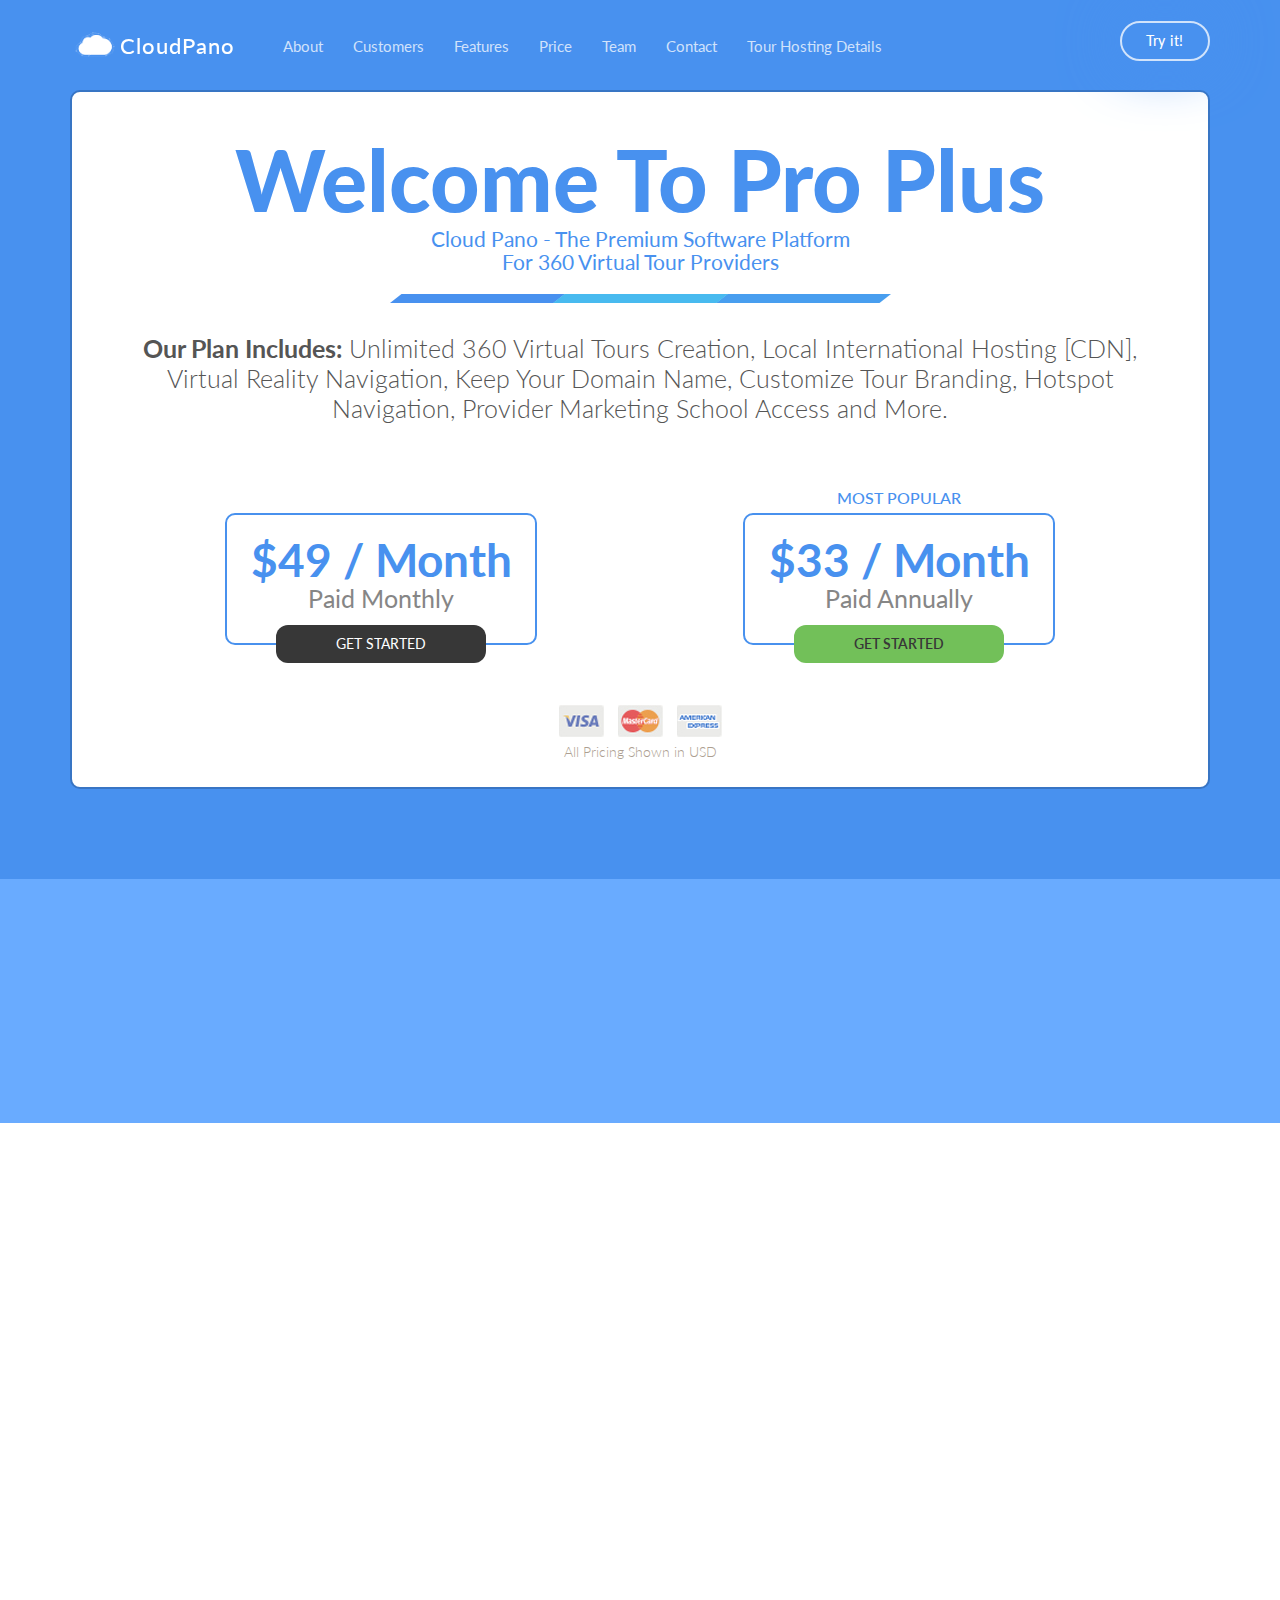
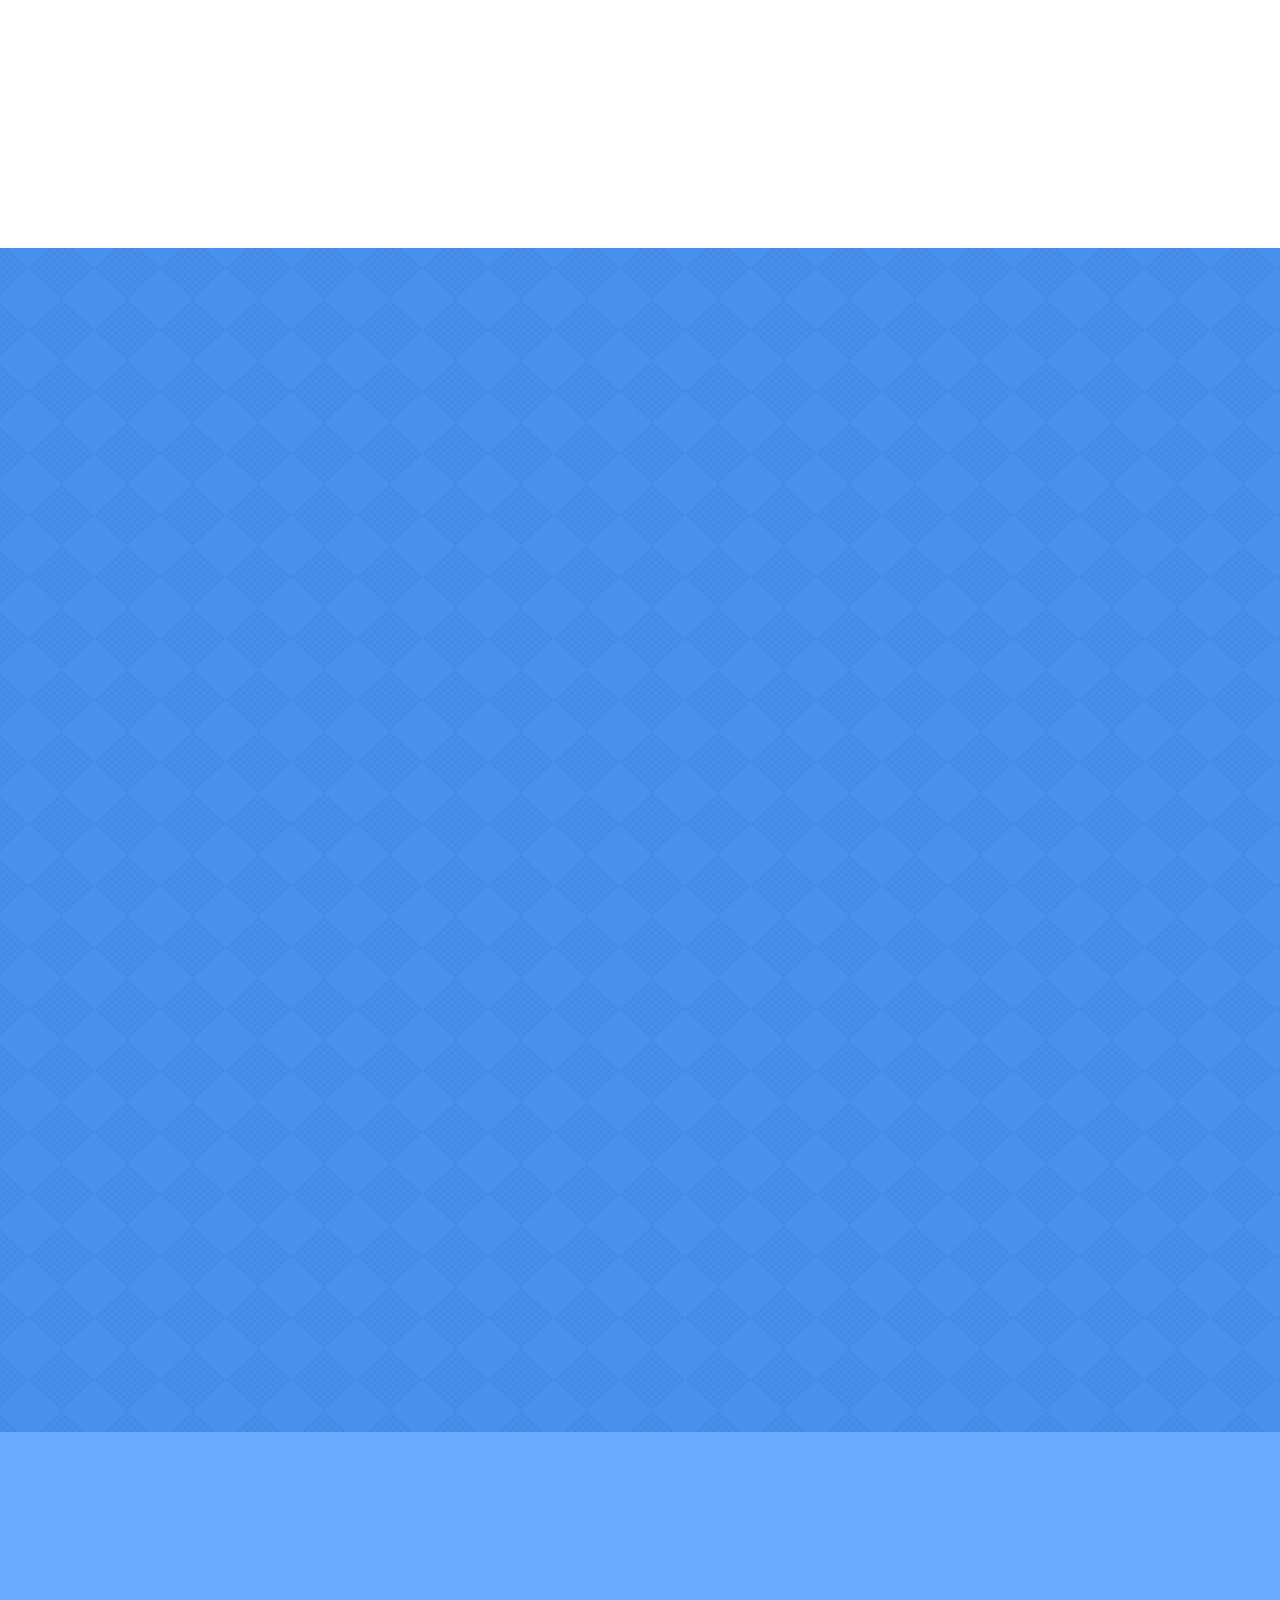
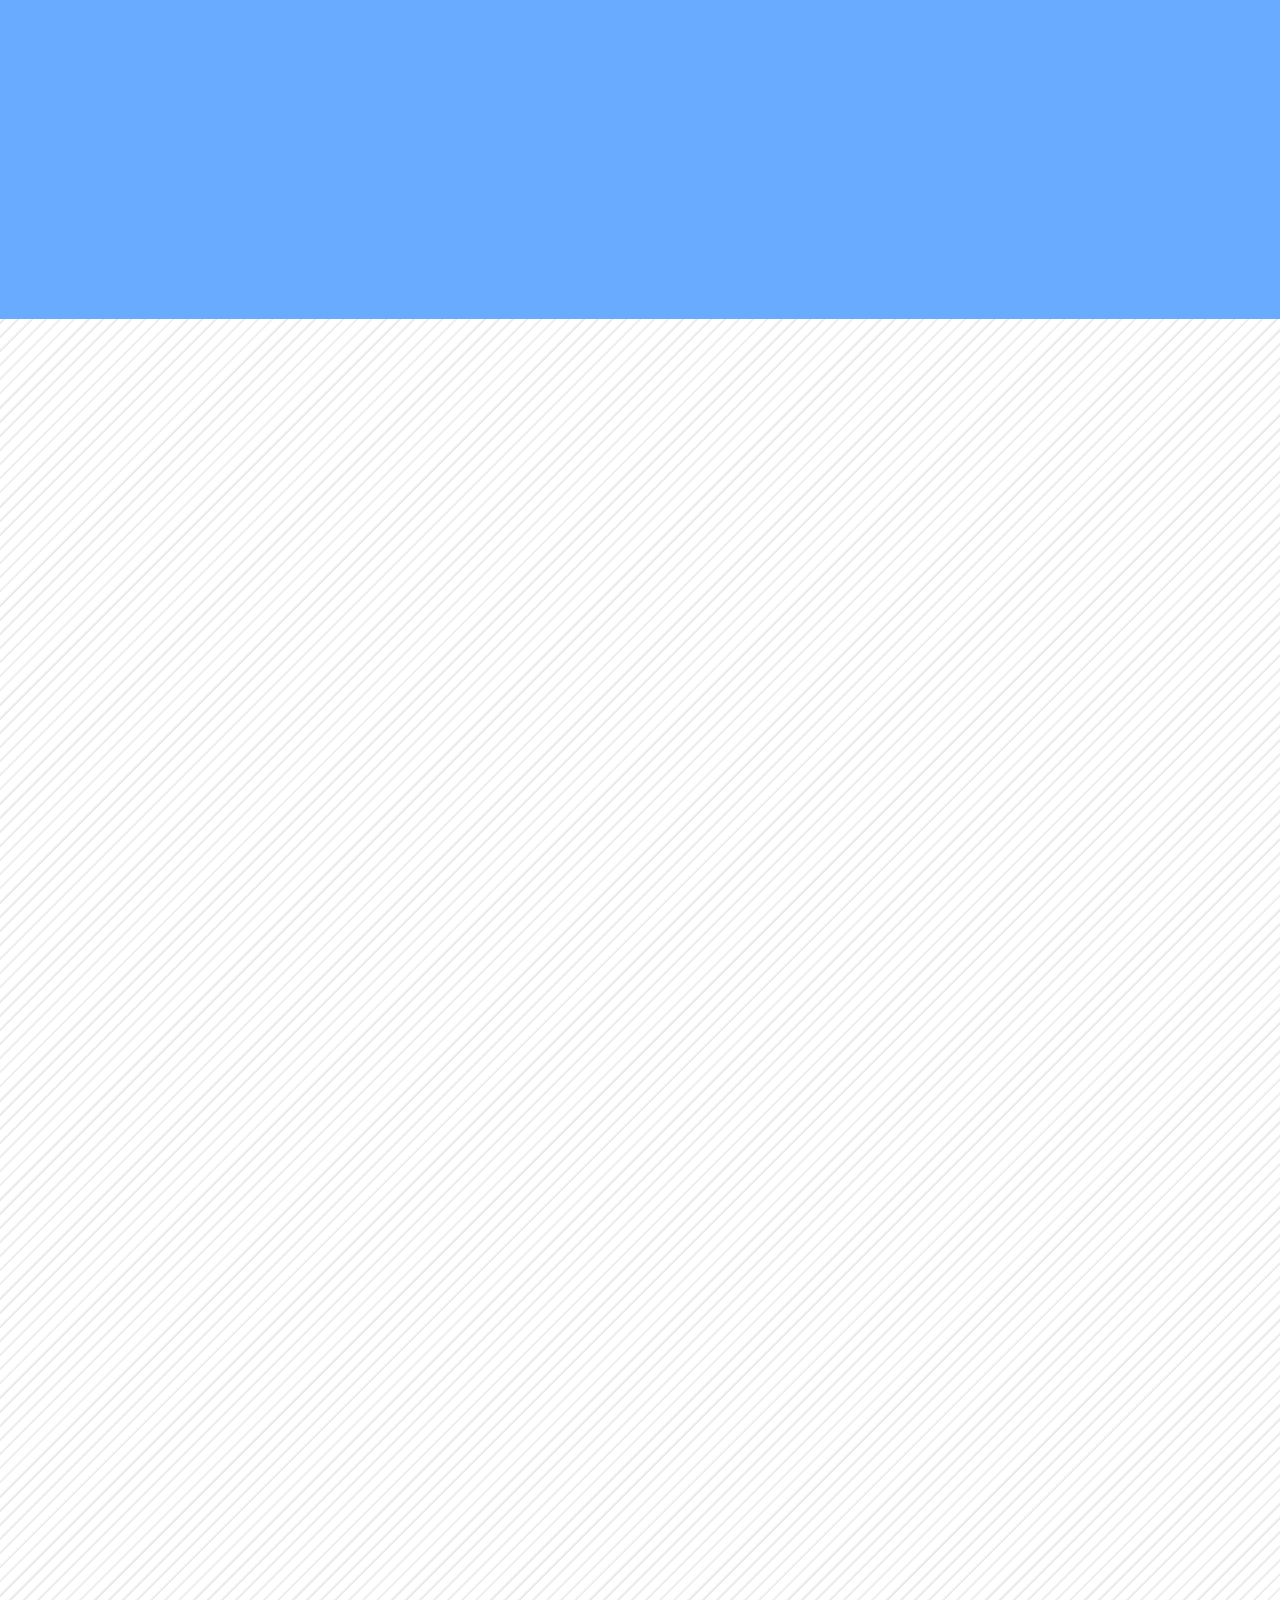
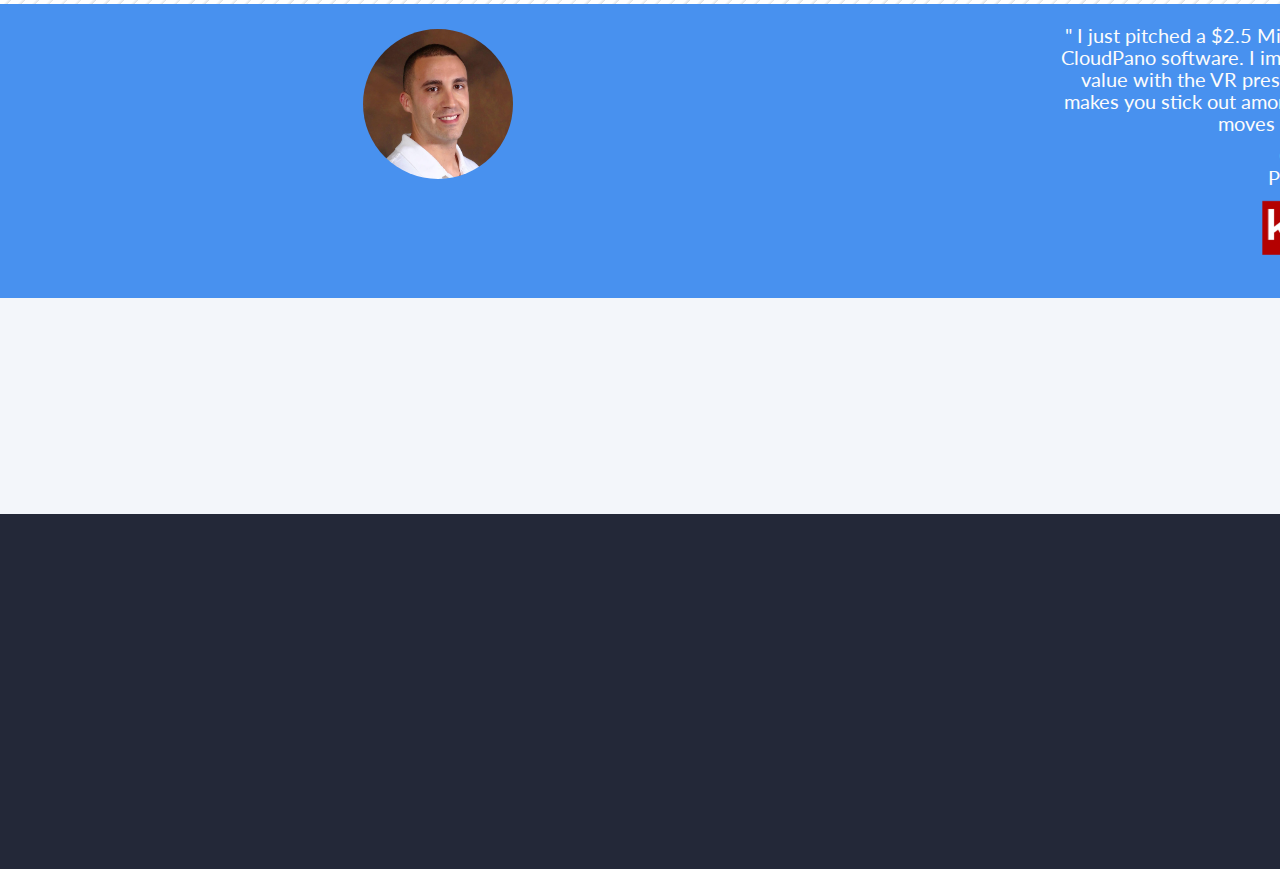
<file: add-to-cart/index.html>
<html lang="zxx"><head>
	<meta charset="utf-8">
	<meta name="viewport" content="width=device-width, initial-scale=1.0">
	<meta name="description" content="Easy-to-use 360 Tour Creation Software.">
	<meta name="author" content="BigHero">
	<title>CloudPano - Tour Creator Software - Demo Calls</title>
	<!-- Google Fonts -->
	<link href="https://fonts.googleapis.com/css?family=Lato:100,100i,300,300i,400,400i,700,700i,900,900i" rel="stylesheet"> 
	<!-- Bootstrap core CSS -->
	<link rel="stylesheet" href="../css/bootstrap.min.css">
	<!-- Device Mockups -->
	<link rel="stylesheet" type="text/css" href="../js/device-mockups.min.css">
	<!-- Font Icons CSS -->
	<link rel="stylesheet" href="https://use.fontawesome.com/releases/v5.1.0/css/all.css" integrity="sha384-lKuwvrZot6UHsBSfcMvOkWwlCMgc0TaWr+30HWe3a4ltaBwTZhyTEggF5tJv8tbt" crossorigin="anonymous">
	<!-- Magnific-popup -->
	<link rel="stylesheet" href="../css/magnific-popup.css">
	<!-- Aos Animation -->
	<link rel="stylesheet" href="../css/aos.css">
	<!-- Custom styles for this template -->
	<link rel="stylesheet" href="../css/style.css">
	<!-- Color style -->
	<link href="../css/colors/dodger-blue.css" rel="stylesheet" id="color-opt">
	<!-- HTML5 shim and Respond.js IE8 support of HTML5 tooltipss and media queries -->
	<!--[if lt IE 9]>
		<script src="js/html5shiv.js"></script>
		<script src="js/respond.min.js"></script>
		<![endif]-->
	<!-- Favicon  -->
	<link rel="icon" href="../img/favicon.ico">
</head>

<body data-spy="scroll" data-target="#navbar-menu" id="darya" data-aos-easing="ease-out-back" data-aos-duration="1000" data-aos-delay="0">
	<!-- Preloader -->
	
	<!-- Navbar -->
	<div id="sticky-nav-sticky-wrapper" class="sticky-wrapper" style="height: 102px;"><div class="navbar navbar-custom sticky" role="navigation" id="sticky-nav">
		<div class="container">
			<!-- Navbar-header -->
			<div class="navbar-header">
				<!-- Responsive menu button -->
				<button type="button" class="navbar-toggle" data-toggle="collapse" data-target=".navbar-collapse">
					<span class="sr-only">Toggle navigation</span>
					<span class="icon-bar"></span>
					<span class="icon-bar"></span>
					<span class="icon-bar"></span>
				</button>
				<!-- LOGO -->
				<a class="logo" href="../index.html">
					<img src="../img/logo.png" alt="logo" class="navbar-brand img-responsive">
					<p style="line-height: 50px; display: inline-block;">CloudPano</p>
				</a>
			</div>
			<!-- end navbar-header -->
			<!-- menu -->
			<div class="navbar-collapse collapse" id="navbar-menu">
				<!-- Navbar left -->
				<ul class="nav navbar-nav nav-custom-left">
					<li>
						<a href="https://www.cloudpano.com/#about" class="nav-link">About</a>
					</li>
					<li>
						<a href="https://www.cloudpano.com/#clients" class="nav-link">Customers</a>
					</li>
					<li>
						<a href="https://www.cloudpano.com/#feature1" class="nav-link">Features</a>
					</li>
					<li>
						<a href="https://www.cloudpano.com/#pricing" class="nav-link">Price</a>
					</li>
					<li>
						<a href="https://www.cloudpano.com/team" class="nav-link">Team</a>
					</li>
					<li>
						<a href="https://www.cloudpano.com/contact" class="nav-link">Contact</a>
					</li>
					<li>
						<a href="https://www.cloudpano.com/tour-hosting" class="nav-link">Tour Hosting Details</a>
					</li>
				</ul>
				<!-- Navbar right -->
				<div class="nav navbar-nav navbar-right hidden-sm">
					<a href="http://app.cloudpano.com" class="btn btn-white-bordered"> Try it! </a>
				</div>
			</div>
			<!--/Menu -->
		</div>
		<!-- end container -->
	</div></div>
	<!-- End navbar-custom -->		
	<section class="bg-custom home-fullscreen home" id="add-to-cart">
		<div class="cart-sm">
			<div class="container" data-aos="zoom-in">
				<div class="row">
					<div class="col-md-12">
						<div class="cart-bnr">
							<h1>Welcome To <span class="tt-br">Pro Plus</span>
							<span>Cloud Pano - The Premium Software Platform <br>For 360 Virtual Tour Providers</span>
							<img src="../img/CloudPano_after.png" alt="line-after">
							</h1>
							<p><strong>Our Plan Includes:</strong> Unlimited 360 Virtual Tours Creation, Local International Hosting [CDN],
Virtual Reality Navigation, Keep Your Domain Name, Customize Tour Branding,
Hotspot Navigation, Provider Marketing School Access and More.</p>
							<div class="pricing-sec">
								<div class="pricing col-lg-6">
									<p></p>
									<div class="prc-box">
										<h3>$49 / Month<span>Paid Monthly</span></h3>
										<a class="blk" href="#">Get Started</a>
									</div>
								</div>
								<div class="pricing col-lg-6">
									<p>Most popular</p>
									<div class="prc-box">
										<h3>$33 / Month<span>Paid Annually</span></h3>
										<a class="grn" href="#">Get Started</a>
									</div>
								</div>
							</div>
						<div class="clear"></div>
							<div class="payments">
								<ul class="pays">
									<li><img src="../img/visa.jpg" alt="visa"></li>
									<li><img src="../img/mastercard.jpg" alt="mastercard"></li>
									<li><img src="../img/american express.jpg" alt="american-express"></li>
								</ul>
								<p>All Pricing Shown in USD</p>
							</div>
						</div>
					</div>
					<!-- end col -->
			</div>
		</div>

	</div></section>
	<section id="guarantee">
		<div class="container" data-aos="zoom-in">
			<div class="row">
				<div class="col-lg-2">
					<img src="../img/money back.jpg" alt="money-back">
				</div>
				<div class="col-lg-10 mny-grt">
					<h2>100% No-Risk Money Back Guarantee!</h2>
					<p>You are completely protected by our 100% No-Risk Guarantee. If you don't Ilke CloudPano;
over the next 14 days. well happily refund 100% of your money. No questions asked.</p>
				</div>
			</div>
			<!-- end row -->
		</div>
	</section>
		<!-- END Guarantee -->
	
		<!-- / Testimonials section -->
		<section id="tsm">
			<div id="testimonials">
				<div class="container" data-aos="zoom-in">
					<div class="row">
						<div class="slider">						
							<div class="tt-content">
								<img src="../img/author.jpg">
								<h3>Logan Odom<span>Medford, Oregon </span></h3>
								<p>Just wanted to send you a quick note and let you know how excited I am for CloudPano and the technologies that you are implementing. I believe it is a tool that can not only help me build my business but can truly add value in listing appointments and beyond. Being able to have a full 360 tour of my listings and show sellers how I can take marketing of their home to the next level is HUGE! I appreciate you and your team helping me out along the way answering any and all questions that I have had so far and I am excited to continue to implement and grow my business with the help of you and your team </p>
							</div>
							<div class="tt-content">
								<img src="../img/don.jpg">
								<h3>Donald Pierce<span>Realtor</span></h3>
								<p>The technology is pretty amazing and the finished 3D tour is high definition. The tours played well on everything from a desktop to a cellphone. Highly recommended.</p>
							</div>
						</div>
					</div>
				</div>
			</section>
				
		<section id="access">
			<div class="container" data-aos="zoom-in">
				<div class="row">
					<div class="cols-lg-12 acs-sec">
						<h2>Pro Plus Members Get Access<span>To All The Cloud Pano Features</span></h2>
						<div class="acs-lst">
							<img src="../img/CloudPano_white-line.png" alt="visa">
							<ul>
								<li><img src="../img/check.jpg" alt=""><p>Unlimited 360 Virtual Tours</p></li>
								<li><img src="../img/check.jpg" alt=""><p>Android Compatible</p></li>
								<li><img src="../img/check.jpg" alt=""><p>Local Tour Hosting <span>International Network</span></p></li>
								<li><img src="../img/check.jpg" alt=""><p>iOS Compatible</p></li>
								<li><img src="../img/check.jpg" alt=""><p>360 Smartphone Motion Detection</p></li>
								<li><img src="../img/check.jpg" alt=""><p>Desktop Compatible</p></li>
								<li><img src="../img/check.jpg" alt=""><p>Virtual Reality Headset Compatible</p></li>
								<li><img src="../img/check.jpg" alt=""><p>Google Cardboard Compatible</p></li>
								<li><img src="../img/check.jpg" alt=""><p>Virtual Reality Hotspot Navigation</p></li>
								<li><img src="../img/check.jpg" alt=""><p>Social Media Shareable</p></li>
								<li><img src="../img/check.jpg" alt=""><p>Keep Your Domain <span>[White Label/Private Label]</span></p></li>
								<li><img src="../img/check.jpg" alt=""><p>Add Contact Info</p></li>
								<li><img src="../img/check.jpg" alt=""><p>Customize Branding</p></li>
								<li><img src="../img/check.jpg" alt=""><p>MLS Compliant</p></li>
								<li><img src="../img/check.jpg" alt=""><p>One Link Sharing <span>(No App Required)</span></p></li>
								<li><img src="../img/check.jpg" alt=""><p>Embed On Your Website or Blog</p></li>
								<li><img src="../img/check.jpg" alt=""><p>Hotspot Connections</p></li>
								<li><img src="../img/check.jpg" alt=""><p>Stand Alone Website For Each Tour</p></li>
								<li><img src="../img/check.jpg" alt=""><p>Set Initial 360 View</p></li>
								<li><img src="../img/check.jpg" alt=""><p>Provider School Access</p></li>
								<li><img src="../img/check.jpg" alt=""><p>Customize Your Logo</p></li>
								<li><img src="../img/check.jpg" alt=""><p>Use Most 360 Cameras <span>(No Hardware Lock In)</span></p></li>
								<li><img src="../img/check.jpg" alt=""><p>Listing On Our VR Directory</p></li>
							</ul>
							<img src="../img/CloudPano_white-line.png" alt="">
						</div>
					</div>
				</div>
			</div>
		</section>
		<section id="plans">
			<div class="container" data-aos="zoom-in">
				<div class="row">
					<div class="col-lg-12 plans-sec">
						<p><strong>Our Plan Includes:</strong> Unlimited 360 Virtual Tours Creation, Local International Hosting [CDN],
Virtual Reality Navigation, Keep Your Domain Name, Customize Tour Branding,
Hotspot Navigation, Provider Marketing School Access and More.</p>
						<h3>Click <a href="#">Get Started</a></h3>
					</div>
					<div class="plans-list">
						<div class="col-lg-6">
							<p></p>
							<div class="prc-box">
								<h3>$49 / Month<span>Paid Monthly</span></h3>
								<a class="blk" href="#">Get Started</a>
							</div>
						</div>
						<div class="col-lg-6">
							<p>Most popular</p>
							<div class="prc-box">
								<h3>$33 / Month<span>Paid Annually</span></h3>
								<a class="grn" href="#">Get Started</a>
							</div>
						</div>
					</div>
				</div>
			</div>
		</section>
		<section id="qa">
			<div class="container" data-aos="zoom-in">
				<div class="row">
					<div class="col-lg-12 qa-hdr">
						<h2>Common <span>Questions</span></h2>
					</div>
					<div class="col-lg-4 lst1">
						<div class="qa-cont">
							<img src="../img/CloudPano_qa.png">
							<div class="qa-tt">
								<p>How many virtual tours can I create with a Pro Plus plan?</p>
							</div>
							<div class="qa-dsc">
								<p>Unlimited</p>
							</div>
						</div>
					</div>
					<div class="col-lg-4 lst2">
						<div class="qa-cont">
							<img src="../img/CloudPano_qa.png">
							<div class="qa-tt">
								<p>What type of photos do I need to create a 360 tour on Cloud Pano?</p>
							</div>
							<div class="qa-dsc">
								<p>Cloud Pano requires 360 photos with a 2:1 aspect ratio.</p>
							</div>
						</div>
					</div>
					<div class="col-lg-4 lst3">
						<div class="qa-cont">
							<img src="../img/CloudPano_qa.png">
							<div class="qa-tt">
								<p>What type of camera do I need to capture a 360 photo for a 360 tour?</p>
							</div>
							<div class="qa-dsc">
								<p>We recommend a single shot 360 camera. Most 360 cameras work well and output the required 360 photo. Cloud Pano is compatible with any 360 photo output.</p>
							</div>
						</div>
					</div>
					<div class="clear"></div>
					<div class="col-lg-4 lst4">
						<div class="qa-cont">
							<img src="../img/CloudPano_qa.png">
							<div class="qa-tt">
								<p>How many photos are needed to create a 360 virtual tour?</p>
							</div>
							<div class="qa-dsc">
								<p>You only need one photo to get started. </p>
							</div>
						</div>
					</div>
					<div class="col-lg-4 lst5">
						<div class="qa-cont">
							<img src="../img/CloudPano_qa.png">
							<div class="qa-tt">
								<p>Can we share Cloud Pano tours on the MLS?</p>
							</div>
							<div class="qa-dsc">
								<p><small>Yes, you can customize Cloud Pano virtual tours to show, or remove, branding based on your MLS requirements.</small></p>
							</div>
						</div>
					</div>
					<div class="col-lg-4 lst6">
						<div class="qa-cont">
							<img src="../img/CloudPano_qa.png">
							<div class="qa-tt">
								<p>Can I share these virtual tours in a VR headset?</p>
							</div>
							<div class="qa-dsc">
								<p>Yes, every 360 tour created with Cloud Pano has the option to be viewed in VR mode. </p>
							</div>
						</div>
					</div>
					<div class="col-lg-12 qa-cont-inr">
						<div class="qa-cont-fj">
							<img src="../img/CloudPano_qa.png">
							<div class="qa-tt">
								<p>If I want to market 360 tours will Cloud Pano do you provide business marketing support?</p>
							</div>
							<div class="qa-dsc">
								<p>Cloud Pano empowers virtual tour creators through Provider  School. A membership portal to help you learn actional business tips to market and sell virtual tour services.</p>
							</div>
						</div>
					</div>
				</div>
			</div>
		</section>
		
		<!-- / container -->
		<!-- Testimonial 1 -->
		<section id="test">
			<div class="d-flex">
				<div class="row container-fluid py-5" id="test2">
					<div class="col-xs-0 col-sm-2 col-md-2 col-lg-2">
					</div>
					<div class="col-xs-4 col-sm-4 col-md-3 col-lg-2 mb-5 row justify-content-center align-self-center" id="test4">
						<img src="../img/canelito.jpg" class="img-fluid rounded-circle" height="150px" width="150px" alt="" data-aos="slide-left"/>
					</div>
					<div class="col-xs-12 col-sm-12 col-md-6 col-lg-6 py-5 text-center" id="test5" data-aos="slide-left">
						<h3>" I just pitched a $2.5 Million dollar FSBO with the 
							VR headset and CloudPano software. I impressed the client,
							built rapport and added value with the VR presentation.
							It's marketing like that this that makes you stick out 
							amongst your competition... and ultimately this moves 
							properly at a high level. "
						</h3>
						<h4>Carmello Pronesti<br>Palm Harbor, Florida                  
						</h4>  
						<div id="test6">
							<img src="../img/newkw.png" height="60px" width="200px" alt="" />                
						</div>                  
					</div>   
					<div class="col-xs-0 col-sm-0 col-md-1 col-lg-2">
					</div>    
				</div>            
			</div>
		</section>   
		<!-- Testimonial 1 End Here --> 
		<!-- Begin CTA -->
		<section id="cta-1" class="section bg-light">
			<a id="screenshotsAnchor" class="anchor"></a>
			<div class="container" data-aos="zoom-in">
			<!-- heading -->
			<!-- end heading -->
				<div class="row">
					<div class="col-md-6 col-sm-12" data-aos="slide-right">
						<div class="text-center">
							<div class="title-box-icon" data-aos="fade-up">
									<h1 class="h1 feature aos-init aos-animate" data-aos="fade-up">Add 360 virtual tours to your business, get unlimited access to our platform. Choose the plan thats right for you.</h1>
								</div>
							</div>
						</div>
						<div class="col-md-6 col-sm-12" style="padding-top: 10px;">
							<a href="http://app.cloudpano.com" class="featureButton">Get Started</a>
						</div>
					</div>
				</div>
			</div>
		</section>
		<!-- End CTA -->
		<!-- FOOTER -->
		<footer class="section footer">
			<div class="container" data-aos="fade-up-down">
				<!-- Navbar -->
				<div class="row">
					<!-- Navbar-header -->
					<div class="col-sm-12 col-md-2 col-lg-2 col-xl-2">
						<!-- LOGO -->
						<a class="logo" href="index.html">
							<img src="../img/logo.png" alt="logo" class="navbar-brand img-responsive">
							<p style="line-height: 50px; display: inline-block;">CloudPano</p>							
						</a>
					</div>
					<!-- end navbar-header -->
					<div class="col-sm-12 col-md-4 col-lg-4 col-xl-4 text-center" id="footer1">
						<ul>
							<li><a href="#about" class="nav-link">About</a></li>
							<li><a href="#clients" class="nav-link">Customers</a></li>
							<li><a href="#feature1" class="nav-link">Features</a></li> 
							<li><a href="#pricing" class="nav-link">Price</a></li>   
							<li><a href="team" class="nav-link">Team</a></li>
							<li><a href="contact" class="nav-link">Contact</a></li>
								<li>
						<a href="tour-hosting" class="nav-link">Tour Hosting Details</a>
					</li>
						</ul>                         
                    </div>
                    <div class="col-sm-12 col-md-3 col-lg-3 col-xl-3" id="footer2">
						<ul>
							<li><a href="" class="nav-link">Address:</a></li>
							<li><a href="" class="nav-link">1301 Fannin St #2440</a></li>
							<li><a href="" class="nav-link">Houston, TX  77002</a></li><br>
							<li><a href="" class="nav-link">Email:</a></li>   
							<li><a href="mailto:zach@cloudpano.com" class="nav-link">zach@cloudpano.com</a></li>
							<li><a href="mailto:clayton@cloudpano.com" class="nav-link">clayton@cloudpano.com</a></li>
						</ul>                         
					</div>	
					<div class="col-sm-12 col-md-3 col-lg-3 col-xl-3" id="fa_iscons">
						<div class="social-buttons">
							<a href="https://www.facebook.com/CloudPanocom-1794165787366692/" target="_blank"><img height="40px" width="40px" src="../img/facebook.svg"/></a>
							<!--<a href="http://twitter.com"><img height="40px" width="40px" src="./img/twitter.svg"/></a> -->
							<a href="https://www.linkedin.com/company/cloudpano-com/" target="_blank"><img height="40px" width="40px" src="../img/linkedin.svg"/></a>							
						</div>	                 
					</div>
				</div>
				<!-- End navbar-custom -->
				<div class="lower-footer">
					<div class="row">
						<div class="col-sm-4">
							<div class="footer-alt text-left">
								<p class="text-muted m-b-0 h4">© CloudPano.com, All rights reserved</p>
							</div>
						</div>		
						<div class="col-sm-2">							
						</div>	
						<div class="col-sm-2">
							<div class="footer-alt text-right">
								<a href="help"><p class="text-muted m-b-0 h4">Help and Support</p></a>
							</div>
						</div>				
						<div class="col-sm-2">
							<div class="footer-alt text-right">
								<a href="https://docs.google.com/document/d/e/2PACX-1vSnQP1Hss74M_5zC6id_PgjUvBslUDYX8lphuxQngoyojkAkhj9s_c_f2R3OWkV6aSd_cTlGJHrNZIo/pub"><p class="text-muted m-b-0 h4">Terms of Service</p></a>
							</div>
						</div>
						<div class="col-sm-2">
							<div class="footer-alt text-right">
								<a href="https://docs.google.com/document/d/e/2PACX-1vQsA_vntjttu1c8A0k3vZ4VQEtm6gMGuCuqhtcPvMa2xDzWB8q1yUtM4HRAyQnNaAR2AgOi6oiM2L3t/pub"><p class="text-muted m-b-0 h4">Privacy Policy</p></a>
							</div>
						</div>
					</div>
					<!-- end row -->
				</div>
			</div>
			<!-- end container -->
</footer>
		<!-- END FOOTER -->
		<!-- jQuery -->
		<script src="../js/jquery-2.1.4.min.js"></script>
		<!-- Bootstrap -->
		<script src="../js/bootstrap.min.js"></script>
		<!-- Jquery easing -->
		<script type="text/javascript" src="../js/jquery.easing.1.3.min.js"></script>
		<!--sticky header-->
		<script type="text/javascript" src="../js/jquery.sticky.js"></script>
		<!-- OWL Carousel -->
		<script type="text/javascript" src="../js/owl.carousel.min.js"></script>
		<!--Magnific popup-->
		<script type="text/javascript" src="../js/jquery.magnific-popup.min.js"></script>
		<!-- contact form -->
		<script type="text/javascript" src="../js/jqBootstrapValidation.js"></script>
		<!-- Particles js -->
		<script type="text/javascript" src="../js/particles.js"></script>
		<!-- Typedjs -->
		<script type="text/javascript" src="../js/typed.min.js"></script>
		<!-- Aos Animation -->
		<script type="text/javascript" src="../js/aos.js"></script>
		<!--common script for all pages-->
		<script src="../js/custom.js"></script>
		<!-- Global site tag (gtag.js) - Google Analytics -->
		<script async="" src="https://www.googletagmanager.com/gtag/js?id=UA-124568578-1"></script>
		<script>
			window.dataLayer = window.dataLayer || [];
			function gtag() { dataLayer.push(arguments); }
			gtag('js', new Date());
			gtag('config', 'UA-124568578-1');
		</script>
		<!-- Begin Inspectlet Asynchronous Code -->
		<script type="text/javascript">
			(function () {
				window.__insp = window.__insp || [];
				__insp.push(['wid', 709060149]);
				var ldinsp = function () {
					if (typeof window.__inspld != "undefined") return; window.__inspld = 1; var insp = document.createElement('script'); insp.type = 'text/javascript'; insp.async = true; insp.id = "inspsync"; insp.src = ('https:' == document.location.protocol ? 'https' : 'http') + '://cdn.inspectlet.com/inspectlet.js?wid=709060149&r=' + Math.floor(new Date().getTime() / 3600000); var x = document.getElementsByTagName('script')[0]; x.parentNode.insertBefore(insp, x);
				};
				setTimeout(ldinsp, 0);
			})();
		</script>
		<!-- End Inspectlet Asynchronous Code -->
		
		<!-- Start Typedjs -->
		<script>
			var TxtType = function(el, toRotate, period) {
			this.toRotate = toRotate;
			this.el = el;
			this.loopNum = 0;
			this.period = parseInt(period, 10) || 1500;
			this.txt = '';
			this.tick();
			this.isDeleting = false;
		};

		TxtType.prototype.tick = function() {
			var i = this.loopNum % this.toRotate.length;
			var fullTxt = this.toRotate[i];

			if (this.isDeleting) {
			this.txt = fullTxt.substring(0, this.txt.length - 1);
			} else {
			this.txt = fullTxt.substring(0, this.txt.length + 1);
			}

			this.el.innerHTML = '<span class="wrap">'+this.txt+'</span>';

			var that = this;
			var delta = 200 - Math.random() * 100;

			if (this.isDeleting) { delta /= 2; }

			if (!this.isDeleting && this.txt === fullTxt) {
			delta = this.period;
			this.isDeleting = true;
			} else if (this.isDeleting && this.txt === '') {
			this.isDeleting = false;
			this.loopNum++;
			delta = 500;
			}

			setTimeout(function() {
			that.tick();
			}, delta);
		};

		window.onload = function() {
			var elements = document.getElementsByClassName('typewrite');
			for (var i=0; i<elements.length; i++) {
				var toRotate = elements[i].getAttribute('data-type');
				var period = elements[i].getAttribute('data-period');
				if (toRotate) {
				  new TxtType(elements[i], JSON.parse(toRotate), period);
				}
			}
			// INJECT CSS
			var css = document.createElement("style");
			css.type = "text/css";
			css.innerHTML = ".typewrite > .wrap { border-right: 0.08em solid #fff}";
			document.body.appendChild(css);
		};
		</script>
		<!-- End Typedjs -->



<style type="text/css">.typewrite > .wrap { border-right: 0.08em solid #fff}</style></body></html>
</file>
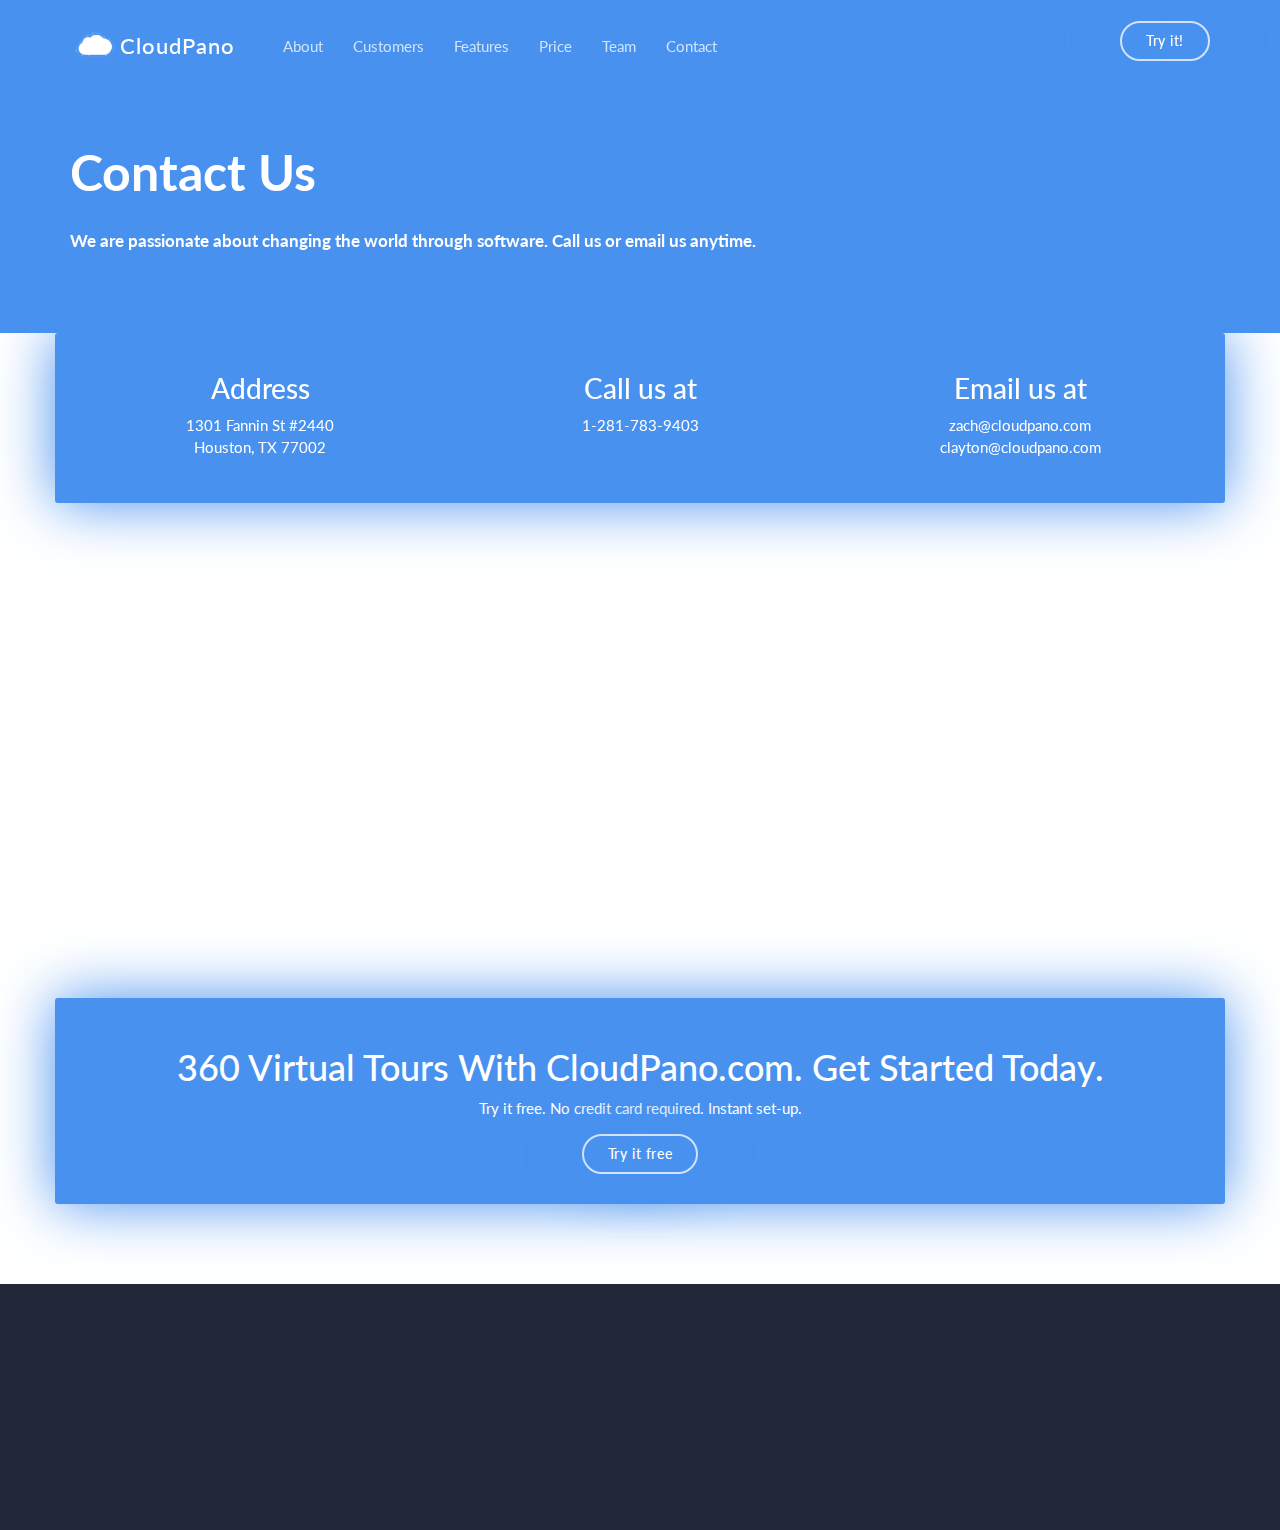
<file: contact/index.html>
<!DOCTYPE html>
<html lang="zxx">

<head>
	<meta charset="utf-8">
	<meta name="viewport" content="width=device-width, initial-scale=1.0">
	<meta name="description" content="Easy-to-use 360 Tour Creation Software.">
	<meta name="author" content="BigHero">
	<title>CloudPano - Tour Creator Software - Team</title>
	<!-- Google Fonts -->
	<link href='https://fonts.googleapis.com/css?family=Lato:400,300,700' rel='stylesheet' type='text/css'>
	<!-- Bootstrap core CSS -->
	<link rel="stylesheet" href="../css/bootstrap.min.css">
	<!-- Device Mockups -->
	<link rel="stylesheet" type="text/css" href="../js/device-mockups.min.css">
	<!-- Font Icons CSS -->
	<link rel="stylesheet" href="https://use.fontawesome.com/releases/v5.1.0/css/all.css" integrity="sha384-lKuwvrZot6UHsBSfcMvOkWwlCMgc0TaWr+30HWe3a4ltaBwTZhyTEggF5tJv8tbt"
	 crossorigin="anonymous">
	<!-- Magnific-popup -->
	<link rel="stylesheet" href="../css/magnific-popup.css">
	<!-- Aos Animation -->
	<link rel="stylesheet" href="../css/aos.css">
	<!-- Custom styles for this template -->
	<link rel="stylesheet" href="../css/style.css">
	<!-- Color style -->
	<link href="../css/colors/dodger-blue.css" rel="stylesheet" id="color-opt">
	<!-- HTML5 shim and Respond.js IE8 support of HTML5 tooltipss and media queries -->
	<!--[if lt IE 9]>
		<script src="js/html5shiv.js"></script>
		<script src="js/respond.min.js"></script>
		<![endif]-->
	<!-- Favicon  -->
	<link rel="icon" href="../img/favicon.ico">
</head>

<body data-spy="scroll" data-target="#navbar-menu" id="darya">
	<!-- Preloader -->
	<div id="preloader">
		<div class="loader"></div>
	</div>
	<!-- Navbar -->
	<div class="navbar navbar-custom sticky" role="navigation" id="sticky-nav">
		<div class="container">
			<!-- Navbar-header -->
			<div class="navbar-header">
				<!-- Responsive menu button -->
				<button type="button" class="navbar-toggle" data-toggle="collapse" data-target=".navbar-collapse">
					<span class="sr-only">Toggle navigation</span>
					<span class="icon-bar"></span>
					<span class="icon-bar"></span>
					<span class="icon-bar"></span>
				</button>
				<!-- LOGO -->
				<a class="logo" href="../index.html">
					<img src="../img/logo.png" alt="logo" class="navbar-brand img-responsive">
					<p style="line-height: 50px; display: inline-block;">CloudPano</p>
				</a>
			</div>
			<!-- end navbar-header -->
			<!-- menu -->
			<div class="navbar-collapse collapse" id="navbar-menu">
				<!-- Navbar left -->
				<ul class="nav navbar-nav nav-custom-left">
					<li>
						<a href="../index.html#about" class="nav-link">About</a>
					</li>
					<li>
						<a href="../index.html#clients" class="nav-link">Customers</a>
					</li>
					<li>
						<a href="../index.html#feature1" class="nav-link">Features</a>
					</li>
					<li>
						<a href="../index.html#pricing" class="nav-link">Price</a>
					</li>
					<li>
						<a href="/team" class="nav-link">Team</a>
					</li>
					<li>
						<a href="/contact" class="nav-link">Contact</a>
					</li>
				</ul>
				<!-- Navbar right -->
				<div class="nav navbar-nav navbar-right hidden-sm">
					<a href="http://app.cloudpano.com" class="btn btn-white-bordered"> Try it! </a>
				</div>
			</div>
			<!--/Menu -->
		</div>
		<!-- end container -->
	</div>
	<!-- End navbar-custom -->		
	<section class="bg-custom home-fullscreen home" id="home">
		<div class="home-sm">
			<div class="container">
				<div class="row">
					<div class="col-md-12">
						<div class="home-wrapper home-wrapper-alt">
							<h1 class="h1 font-light text-white w-full">Contact Us</h1>
							<!-- <p class="up-type-title">360 tour software <br />for <span class="animated-text"></span></p> -->
							<!-- <br> -->
							<div class="header-info">
								<p>
								We are passionate about changing the world through software. Call us or email us anytime.
								</p>
							</div>
						</div>
					</div>
					<!-- end col -->
					<!-- <div class="col-md-6 text-center">
						<img src="img/header-mobile.png" alt="header mobile" data-aos="zoom-out" class="img-responsive header-mobile">
						<img src="../img/screenshots\preview1.png" alt="img" class="img-responsive previewMajor">
				</div> -->
			</div>
		</div>

	</section>
	<section class="section contact-section" id="contact">
		<div class="container">
			<div class="title-box-icon" data-aos="fade-up">
				<i class="fa fa-envelope-o fa-4x"></i>
			</div>
		</div>
		<div class="container contact-info" data-aos="zoom-out">
			<div class="row">
				<div class="col-md-4">
					<div class="icon"><i class="fas fa-map-marker white"></i></div>
					<h2 class="title small">Address</h2>
					<p class="title-sub">1301 Fannin St #2440<br /> Houston, TX 77002</p>
				</div>
				<div class="col-md-4">
					<div class="icon"><i class="fas fa-phone white"></i></div>
					<h2 class="title small">Call us at</h2>
					<p class="title-sub">1-281-783-9403
				</div>
				<div class="col-md-4">
					<div class="icon"><i class="fas fa-envelope-open white"></i></div>
					<h2 class="title small">Email us at</h2>
					<p class="title-sub"><a href="mailto:zach@cloudpano.com">zach@cloudpano.com</a><br/><a href="mailto:clayton@cloudpano.com">clayton@cloudpano.com</a></p>
				</div>
			</div>
		</div>
		<!-- / container -->
		<div id="overlay" class="map">
			<iframe id="map" src="https://www.google.com/maps/embed?pb=!1m18!1m12!1m3!1d3463.838937355015!2d-95.36792898493752!3d29.753374181989216!2m3!1f0!2f0!3f0!3m2!1i1024!2i768!4f13.1!3m3!1m2!1s0x8640bf3c5ae93b1d%3A0x574cf28ef3b62658!2s1301+Fannin+St%2C+Houston%2C+TX+77002!5e0!3m2!1sen!2sus!4v1540950266708" allowfullscreen></iframe>
		</div>
	</section>
		<!-- END TEAM -->
		
		<!-- / Contact section -->
		<section class="section contact-section" id="contact">
			<div class="container contact-info">
				<div class="row">
					<div class="col-md-12">
						<h1>360 Virtual Tours With CloudPano.com. Get Started Today. </h2>
							<p class="title-sub">Try it free. No credit card required. Instant set-up.</p>
					</div>
				</div>
				<div id="subscribe" class="row">
					<div class="col-md-12">
						<form class="subscribe-form">
							<a href="http://app.cloudpano.com" class="btn btn-white-bordered">Try it free</a>
						</form>
					</div>
				</div>
			</div>

		</section>
		<!-- / container -->
		<!-- FOOTER -->
		<footer class="section footer">
			<div class="container" data-aos="fade-up-down">
				<!-- Navbar -->
				<div class="navbar navbar-custom" role="navigation">
					<!-- Navbar-header -->
					<div class="navbar-header">
						<!-- LOGO -->
						<a class="logo" href="index.html">
							<img src="../img/logo.png" alt="logo" class="navbar-brand img-responsive">
							<p style="line-height: 50px; display: inline-block;">CloudPano</p>
						</a>
					</div>
					<!-- end navbar-header -->
					<!-- menu -->
					<div class="navbar" id="footer-menu">
						<!-- Navbar left -->
						<ul class="nav navbar-nav nav-custom-left">
								<li>
									<a href="/help" class="nav-link">Help and Support</a>
								</li>
								<li>
									<a target="_blank" href="https://docs.google.com/document/d/e/2PACX-1vQsA_vntjttu1c8A0k3vZ4VQEtm6gMGuCuqhtcPvMa2xDzWB8q1yUtM4HRAyQnNaAR2AgOi6oiM2L3t/pub" class="nav-link">Privacy Policy</a>
								</li>
						</ul>
						<!-- Navbar right -->
						<ul class="nav navbar-nav social-nav navbar-right">
								<li>
									<a target="_blank" href="https://www.facebook.com/pages/category/Internet-Company/CloudPanocom-1794165787366692/"> <i class="fab fa-facebook"> </i> </a>
								</li>
							</ul>
					</div>
					<!--/Menu -->
				</div>
				<!-- End navbar-custom -->
				<div class="lower-footer">
					<div class="row">
						<div class="col-sm-12">
							<div class="footer-alt text-left">
								<p class="text-muted m-b-0">CloudPano.com, All rights reserved</p>
							</div>
						</div>
					</div>
					<!-- end row -->
				</div>
			</div>
			<!-- end container -->
		</footer>
		<!-- END FOOTER -->
		<!-- jQuery -->
		<script src="../js/jquery-2.1.4.min.js"></script>
		<!-- Bootstrap -->
		<script src="../js/bootstrap.min.js"></script>
		<!-- Jquery easing -->
		<script type="text/javascript" src="../js/jquery.easing.1.3.min.js"></script>
		<!--sticky header-->
		<script type="text/javascript" src="../js/jquery.sticky.js"></script>
		<!-- OWL Carousel -->
		<script type="text/javascript" src="../js/owl.carousel.min.js"></script>
		<!--Magnific popup-->
		<script type="text/javascript" src="../js/jquery.magnific-popup.min.js"></script>
		<!-- contact form -->
		<script type="text/javascript" src="../js/jqBootstrapValidation.js"></script>
		<!-- Particles js -->
		<script type="text/javascript" src="../js/particles.js"></script>
		<!-- Typedjs -->
		<script type="text/javascript" src="../js/typed.min.js"></script>
		<!-- Aos Animation -->
		<script type="text/javascript" src="../js/aos.js"></script>
		<!--common script for all pages-->
		<script src="../js/custom.js"></script>
		<!-- Global site tag (gtag.js) - Google Analytics -->
		<script async src="https://www.googletagmanager.com/gtag/js?id=UA-124568578-1"></script>
		<script>
			window.dataLayer = window.dataLayer || [];
			function gtag() { dataLayer.push(arguments); }
			gtag('js', new Date());

			gtag('config', 'UA-124568578-1');
		</script>
		<!-- Begin Inspectlet Asynchronous Code -->
		<script type="text/javascript">
			(function () {
				window.__insp = window.__insp || [];
				__insp.push(['wid', 709060149]);
				var ldinsp = function () {
					if (typeof window.__inspld != "undefined") return; window.__inspld = 1; var insp = document.createElement('script'); insp.type = 'text/javascript'; insp.async = true; insp.id = "inspsync"; insp.src = ('https:' == document.location.protocol ? 'https' : 'http') + '://cdn.inspectlet.com/inspectlet.js?wid=709060149&r=' + Math.floor(new Date().getTime() / 3600000); var x = document.getElementsByTagName('script')[0]; x.parentNode.insertBefore(insp, x);
				};
				setTimeout(ldinsp, 0);
			})();
		</script>
		<!-- End Inspectlet Asynchronous Code -->
</body>

</html>
</file>
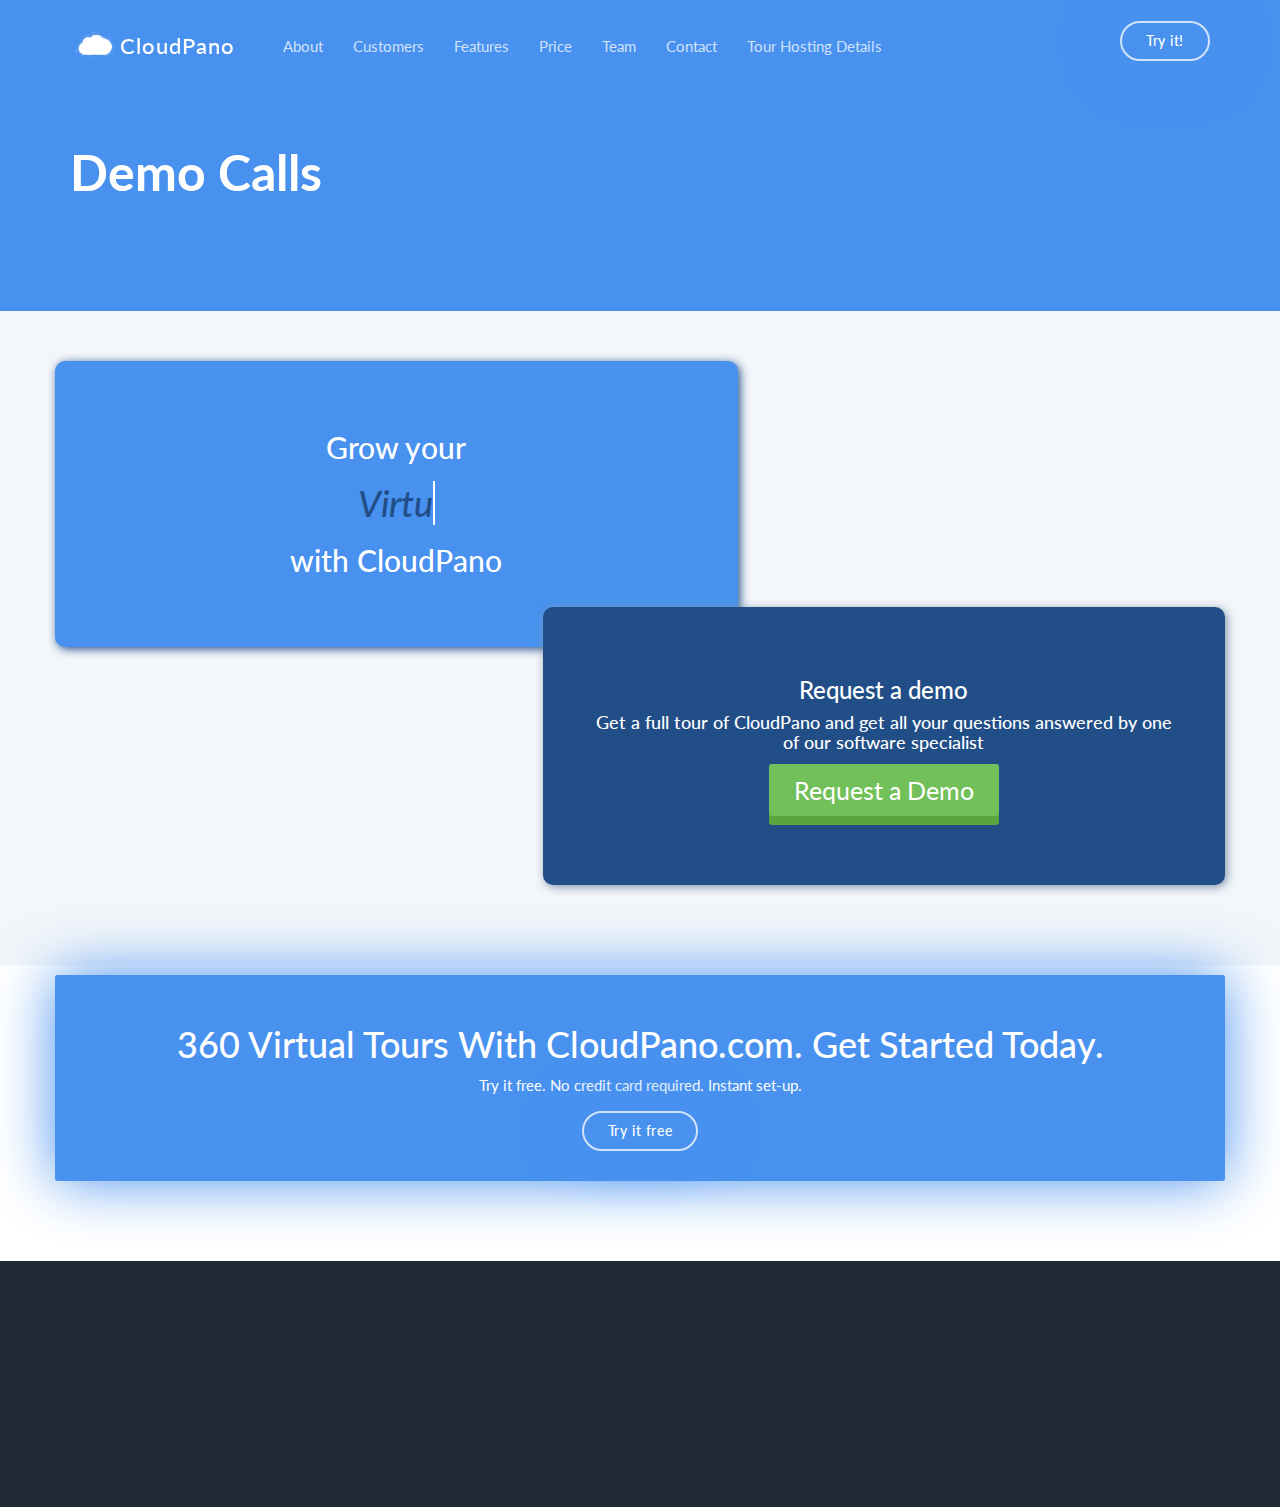
<file: demo-calls/index.html>
<!DOCTYPE html>
<html lang="zxx">

<head>
	<meta charset="utf-8">
	<meta name="viewport" content="width=device-width, initial-scale=1.0">
	<meta name="description" content="Easy-to-use 360 Tour Creation Software.">
	<meta name="author" content="BigHero">
	<title>CloudPano - Tour Creator Software - Demo Calls</title>
	<!-- Google Fonts -->
	<link href='https://fonts.googleapis.com/css?family=Lato:400,300,700' rel='stylesheet' type='text/css'>
	<!-- Bootstrap core CSS -->
	<link rel="stylesheet" href="../css/bootstrap.min.css">
	<!-- Device Mockups -->
	<link rel="stylesheet" type="text/css" href="../js/device-mockups.min.css">
	<!-- Font Icons CSS -->
	<link rel="stylesheet" href="https://use.fontawesome.com/releases/v5.1.0/css/all.css" integrity="sha384-lKuwvrZot6UHsBSfcMvOkWwlCMgc0TaWr+30HWe3a4ltaBwTZhyTEggF5tJv8tbt"
	 crossorigin="anonymous">
	<!-- Magnific-popup -->
	<link rel="stylesheet" href="../css/magnific-popup.css">
	<!-- Aos Animation -->
	<link rel="stylesheet" href="../css/aos.css">
	<!-- Custom styles for this template -->
	<link rel="stylesheet" href="../css/style.css">
	<!-- Color style -->
	<link href="../css/colors/dodger-blue.css" rel="stylesheet" id="color-opt">
	<!-- HTML5 shim and Respond.js IE8 support of HTML5 tooltipss and media queries -->
	<!--[if lt IE 9]>
		<script src="js/html5shiv.js"></script>
		<script src="js/respond.min.js"></script>
		<![endif]-->
	<!-- Favicon  -->
	<link rel="icon" href="../img/favicon.ico">
</head>

<body data-spy="scroll" data-target="#navbar-menu" id="darya">
	<!-- Preloader -->
	<div id="preloader">
		<div class="loader"></div>
	</div>
	<!-- Navbar -->
	<div class="navbar navbar-custom sticky" role="navigation" id="sticky-nav">
		<div class="container">
			<!-- Navbar-header -->
			<div class="navbar-header">
				<!-- Responsive menu button -->
				<button type="button" class="navbar-toggle" data-toggle="collapse" data-target=".navbar-collapse">
					<span class="sr-only">Toggle navigation</span>
					<span class="icon-bar"></span>
					<span class="icon-bar"></span>
					<span class="icon-bar"></span>
				</button>
				<!-- LOGO -->
				<a class="logo" href="https://www.cloudpano.com">
					<img src="../img/logo.png" alt="logo" class="navbar-brand img-responsive">
					<p style="line-height: 50px; display: inline-block;">CloudPano</p>
				</a>
			</div>
			<!-- end navbar-header -->
			<!-- menu -->
			<div class="navbar-collapse collapse" id="navbar-menu">
				<!-- Navbar left -->
				<ul class="nav navbar-nav nav-custom-left">
					<li>
						<a href="https://www.cloudpano.com/#about" class="nav-link">About</a>
					</li>
					<li>
						<a href="https://www.cloudpano.com/#clients" class="nav-link">Customers</a>
					</li>
					<li>
						<a href="https://www.cloudpano.com/#feature1" class="nav-link">Features</a>
					</li>
					<li>
						<a href="https://www.cloudpano.com/#pricing" class="nav-link">Price</a>
					</li>
					<li>
						<a href="https://www.cloudpano.com/team" class="nav-link">Team</a>
					</li>
					<li>
						<a href="https://www.cloudpano.com/contact" class="nav-link">Contact</a>
					</li>
					<li>
						<a href="https://www.cloudpano.com/tour-hosting" class="nav-link">Tour Hosting Details</a>
					</li>
				</ul>
				<!-- Navbar right -->
				<div class="nav navbar-nav navbar-right hidden-sm">
					<a href="http://app.cloudpano.com" class="btn btn-white-bordered"> Try it! </a>
				</div>
			</div>
			<!--/Menu -->
		</div>
		<!-- end container -->
	</div>
	<!-- End navbar-custom -->		
	<section class="bg-custom home-fullscreen home" id="home">
		<div class="home-sm">
			<div class="container">
				<div class="row">
					<div class="col-md-12">
						<div class="home-wrapper home-wrapper-alt">
							<h1 class="h1 font-light text-white w-full">Demo Calls</h1>
							<!-- <p class="up-type-title">360 tour software <br />for <span class="animated-text"></span></p> -->
							<!-- <br> -->
							<div class="header-info">
								<p>
								 
								</p>
							</div>
						</div>
					</div>
					<!-- end col -->
					<!-- <div class="col-md-6 text-center">
						<img src="img/header-mobile.png" alt="header mobile" data-aos="zoom-out" class="img-responsive header-mobile">
						<img src="../img/screenshots\preview1.png" alt="img" class="img-responsive previewMajor">
				</div> -->
			</div>
		</div>

	</section>
	<section id="demo-calls" class="section bg-light">
		<div class="container">
			<div class="row">
				<div class="col-md-7 col-sm-12 text-center pull-left">
					<h2 class="text-white"> Grow your </h2>
					<h1>
					  <a href="" class="typewrite" data-period="2000" data-type='[ "Virtual Tour Business", "Real Estate Brokerage", "Real Estate Photography Business", "Real Estate Marketing Company" ]'>
						<span class="wrap"></span>
					  </a>
					</h1>
					<h2 class="text-white"> with CloudPano </h2>
				</div>
			</div>
			<!-- end row -->
			<div class="row">
				<div class="col-md-7 col-sm-12 text-center pull-right">
					<h3 class="text-white"> Request a demo </h3>
					<h4 class="text-white"> Get a full tour of CloudPano and get all your questions answered by one of our software specialist  </h4>
					<a href="https://calendly.com/zach-32/30min/12-05-2018" target="_blank" class="buttons">Request a Demo<z></z></a>
				</div>
			</div>
			<!-- end row -->
		</div>
		</section>
		<!-- END DEMO CALLS -->
		
		<!-- / Contact section -->
		<section class="section contact-section" id="contact">
			<div class="container contact-info">
				<div class="row">
					<div class="col-md-12">
						<h1>360 Virtual Tours With CloudPano.com. Get Started Today. </h2>
							<p class="title-sub">Try it free. No credit card required. Instant set-up.</p>
					</div>
				</div>
				<div id="subscribe" class="row">
					<div class="col-md-12">
						<form class="subscribe-form">
							<a href="http://app.cloudpano.com" class="btn btn-white-bordered">Try it free</a>
						</form>
					</div>
				</div>
			</div>

		</section>
		<!-- / container -->
		<!-- FOOTER -->
		<footer class="section footer">
			<div class="container" data-aos="fade-up-down">
				<!-- Navbar -->
				<div class="navbar navbar-custom" role="navigation">
					<!-- Navbar-header -->
					<div class="navbar-header">
						<!-- LOGO -->
						<a class="logo" href="https://www.cloudpano.com">
							<img src="../img/logo.png" alt="logo" class="navbar-brand img-responsive">
							<p style="line-height: 50px; display: inline-block;">CloudPano</p>
						</a>
					</div>
					<!-- end navbar-header -->
					<!-- menu -->
					<div class="navbar" id="footer-menu">
						<!-- Navbar left -->
						<ul class="nav navbar-nav nav-custom-left">
								<li>
									<a href="https://www.cloudpano.com/help" class="nav-link">Help and Support</a>
								</li>
								<li>
									<a target="_blank" href="https://docs.google.com/document/d/e/2PACX-1vQsA_vntjttu1c8A0k3vZ4VQEtm6gMGuCuqhtcPvMa2xDzWB8q1yUtM4HRAyQnNaAR2AgOi6oiM2L3t/pub" class="nav-link">Privacy Policy</a>
								</li>
						</ul>
						<!-- Navbar right -->
						<ul class="nav navbar-nav social-nav navbar-right">
								<li>
									<a target="_blank" href="https://www.facebook.com/pages/category/Internet-Company/CloudPanocom-1794165787366692/"> <i class="fab fa-facebook"> </i> </a>
								</li>
							</ul>
					</div>
					<!--/Menu -->
				</div>
				<!-- End navbar-custom -->
				<div class="lower-footer">
					<div class="row">
						<div class="col-sm-12">
							<div class="footer-alt text-left">
								<p class="text-muted m-b-0">CloudPano.com, All rights reserved</p>
							</div>
						</div>
					</div>
					<!-- end row -->
				</div>
			</div>
			<!-- end container -->
		</footer>
		<!-- END FOOTER -->
		<!-- jQuery -->
		<script src="../js/jquery-2.1.4.min.js"></script>
		<!-- Bootstrap -->
		<script src="../js/bootstrap.min.js"></script>
		<!-- Jquery easing -->
		<script type="text/javascript" src="../js/jquery.easing.1.3.min.js"></script>
		<!--sticky header-->
		<script type="text/javascript" src="../js/jquery.sticky.js"></script>
		<!-- OWL Carousel -->
		<script type="text/javascript" src="../js/owl.carousel.min.js"></script>
		<!--Magnific popup-->
		<script type="text/javascript" src="../js/jquery.magnific-popup.min.js"></script>
		<!-- contact form -->
		<script type="text/javascript" src="../js/jqBootstrapValidation.js"></script>
		<!-- Particles js -->
		<script type="text/javascript" src="../js/particles.js"></script>
		<!-- Typedjs -->
		<script type="text/javascript" src="../js/typed.min.js"></script>
		<!-- Aos Animation -->
		<script type="text/javascript" src="../js/aos.js"></script>
		<!--common script for all pages-->
		<script src="../js/custom.js"></script>
		<!-- Global site tag (gtag.js) - Google Analytics -->
		<script async src="https://www.googletagmanager.com/gtag/js?id=UA-124568578-1"></script>
		<script>
			window.dataLayer = window.dataLayer || [];
			function gtag() { dataLayer.push(arguments); }
			gtag('js', new Date());
			gtag('config', 'UA-124568578-1');
		</script>
		<!-- Begin Inspectlet Asynchronous Code -->
		<script type="text/javascript">
			(function () {
				window.__insp = window.__insp || [];
				__insp.push(['wid', 709060149]);
				var ldinsp = function () {
					if (typeof window.__inspld != "undefined") return; window.__inspld = 1; var insp = document.createElement('script'); insp.type = 'text/javascript'; insp.async = true; insp.id = "inspsync"; insp.src = ('https:' == document.location.protocol ? 'https' : 'http') + '://cdn.inspectlet.com/inspectlet.js?wid=709060149&r=' + Math.floor(new Date().getTime() / 3600000); var x = document.getElementsByTagName('script')[0]; x.parentNode.insertBefore(insp, x);
				};
				setTimeout(ldinsp, 0);
			})();
		</script>
		<!-- End Inspectlet Asynchronous Code -->
		
		<!-- Start Typedjs -->
		<script>
			var TxtType = function(el, toRotate, period) {
			this.toRotate = toRotate;
			this.el = el;
			this.loopNum = 0;
			this.period = parseInt(period, 10) || 1500;
			this.txt = '';
			this.tick();
			this.isDeleting = false;
		};

		TxtType.prototype.tick = function() {
			var i = this.loopNum % this.toRotate.length;
			var fullTxt = this.toRotate[i];

			if (this.isDeleting) {
			this.txt = fullTxt.substring(0, this.txt.length - 1);
			} else {
			this.txt = fullTxt.substring(0, this.txt.length + 1);
			}

			this.el.innerHTML = '<span class="wrap">'+this.txt+'</span>';

			var that = this;
			var delta = 200 - Math.random() * 100;

			if (this.isDeleting) { delta /= 2; }

			if (!this.isDeleting && this.txt === fullTxt) {
			delta = this.period;
			this.isDeleting = true;
			} else if (this.isDeleting && this.txt === '') {
			this.isDeleting = false;
			this.loopNum++;
			delta = 500;
			}

			setTimeout(function() {
			that.tick();
			}, delta);
		};

		window.onload = function() {
			var elements = document.getElementsByClassName('typewrite');
			for (var i=0; i<elements.length; i++) {
				var toRotate = elements[i].getAttribute('data-type');
				var period = elements[i].getAttribute('data-period');
				if (toRotate) {
				  new TxtType(elements[i], JSON.parse(toRotate), period);
				}
			}
			// INJECT CSS
			var css = document.createElement("style");
			css.type = "text/css";
			css.innerHTML = ".typewrite > .wrap { border-right: 0.08em solid #fff}";
			document.body.appendChild(css);
		};
		</script>
		<!-- End Typedjs -->
</body>

</html>
</file>
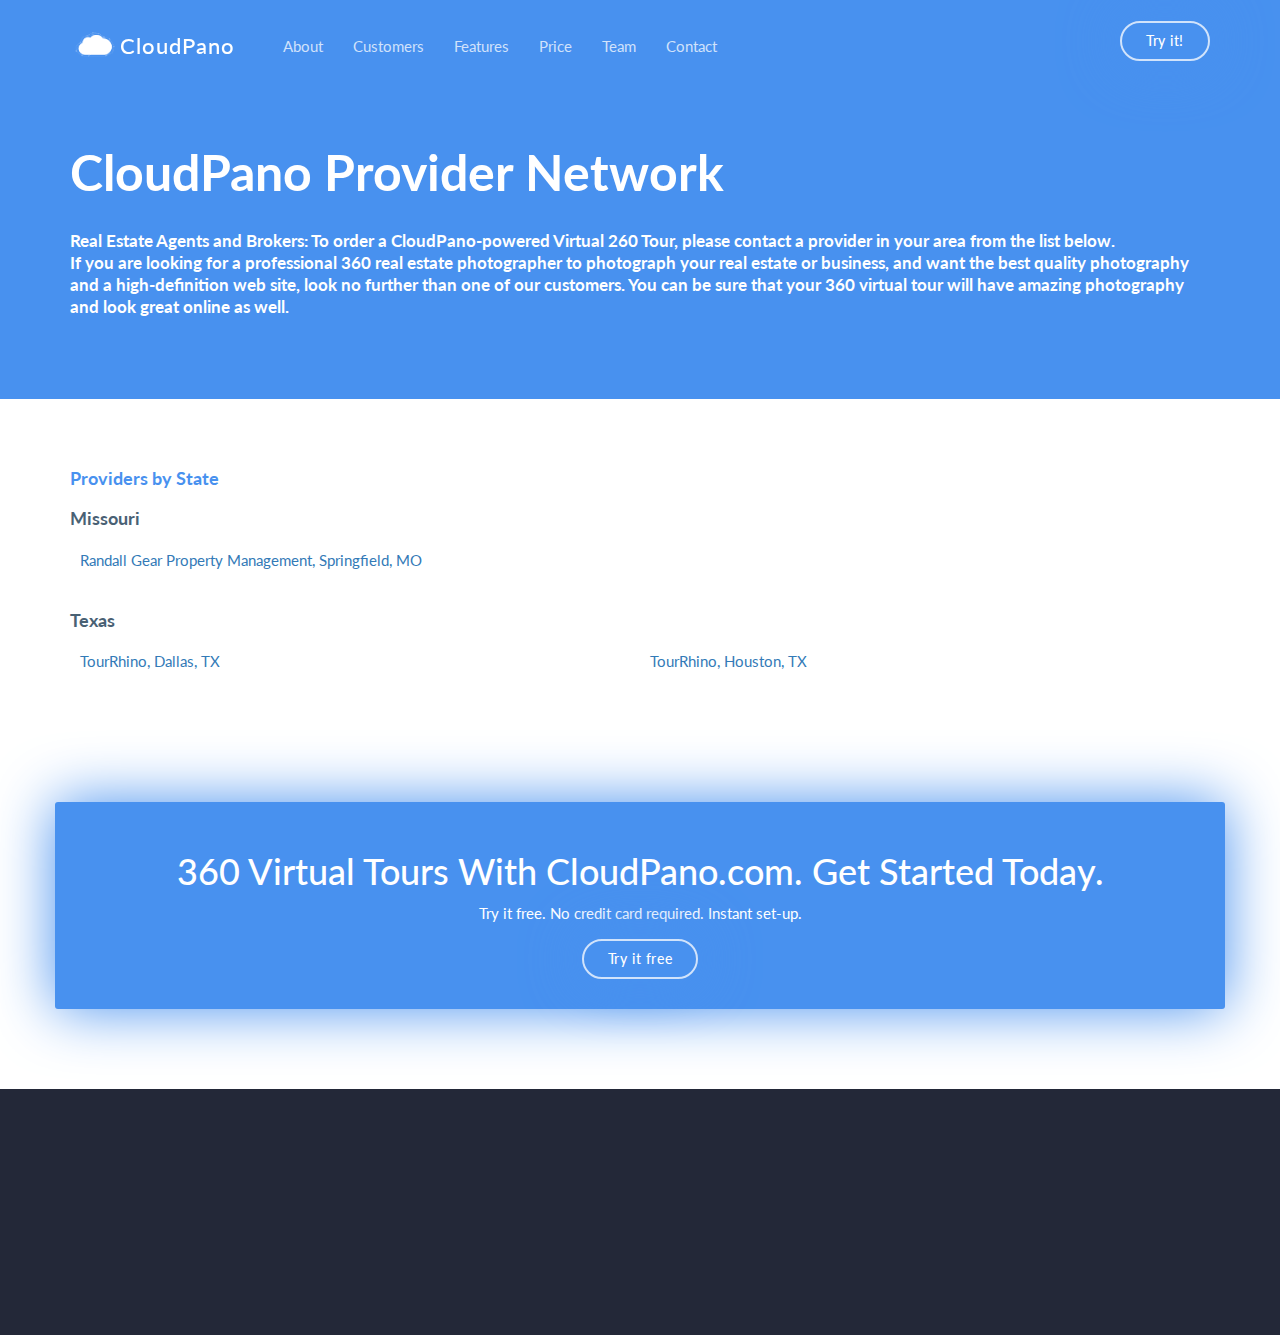
<file: directory/index.html>
<!DOCTYPE html>
<html lang="zxx">

<head>
	<meta charset="utf-8">
	<meta name="viewport" content="width=device-width, initial-scale=1.0">
	<meta name="description" content="Easy-to-use 360 Tour Creation Software.">
	<meta name="author" content="BigHero">
	<title>CloudPano - Tour Creator Software - Directory</title>
	<!-- Google Fonts -->
	<link href='https://fonts.googleapis.com/css?family=Lato:400,300,700' rel='stylesheet' type='text/css'>
	<!-- Bootstrap core CSS -->
	<link rel="stylesheet" href="../css/bootstrap.min.css">
	<!-- Device Mockups -->
	<link rel="stylesheet" type="text/css" href="../js/device-mockups.min.css">
	<!-- Font Icons CSS -->
	<link rel="stylesheet" href="https://use.fontawesome.com/releases/v5.1.0/css/all.css" integrity="sha384-lKuwvrZot6UHsBSfcMvOkWwlCMgc0TaWr+30HWe3a4ltaBwTZhyTEggF5tJv8tbt"
	 crossorigin="anonymous">
	<!-- Magnific-popup -->
	<link rel="stylesheet" href="../css/magnific-popup.css">
	<!-- Aos Animation -->
	<link rel="stylesheet" href="../css/aos.css">
	<!-- Custom styles for this template -->
	<link rel="stylesheet" href="../css/style.css">
	<!-- Color style -->
	<link href="../css/colors/dodger-blue.css" rel="stylesheet" id="color-opt">
	<!-- HTML5 shim and Respond.js IE8 support of HTML5 tooltipss and media queries -->
	<!--[if lt IE 9]>
		<script src="js/html5shiv.js"></script>
		<script src="js/respond.min.js"></script>
		<![endif]-->
	<!-- Favicon  -->
	<link rel="icon" href="../img/favicon.ico">
</head>

<body data-spy="scroll" data-target="#navbar-menu" id="darya">
	<!-- Preloader -->
	<div id="preloader">
		<div class="loader"></div>
	</div>
	<!-- Navbar -->
	<div class="navbar navbar-custom sticky" role="navigation" id="sticky-nav">
		<div class="container">
			<!-- Navbar-header -->
			<div class="navbar-header">
				<!-- Responsive menu button -->
				<button type="button" class="navbar-toggle" data-toggle="collapse" data-target=".navbar-collapse">
					<span class="sr-only">Toggle navigation</span>
					<span class="icon-bar"></span>
					<span class="icon-bar"></span>
					<span class="icon-bar"></span>
				</button>
				<!-- LOGO -->
				<a class="logo" href="https://www.cloudpano.com">
					<img src="../img/logo.png" alt="logo" class="navbar-brand img-responsive">
					<p style="line-height: 50px; display: inline-block;">CloudPano</p>
				</a>
			</div>
			<!-- end navbar-header -->
			<!-- menu -->
			<div class="navbar-collapse collapse" id="navbar-menu">
				<!-- Navbar left -->
				<ul class="nav navbar-nav nav-custom-left">
					<li>
						<a href="https://www.cloudpano.com/#about" class="nav-link">About</a>
					</li>
					<li>
						<a href="https://www.cloudpano.com/#clients" class="nav-link">Customers</a>
					</li>
					<li>
						<a href="https://www.cloudpano.com/#feature1" class="nav-link">Features</a>
					</li>
					<li>
						<a href="https://www.cloudpano.com/#pricing" class="nav-link">Price</a>
					</li>
					<li>
						<a href="https://www.cloudpano.com/team" class="nav-link">Team</a>
					</li>
					<li>
						<a href="https://www.cloudpano.com/contact" class="nav-link">Contact</a>
					</li>
				</ul>
				<!-- Navbar right -->
				<div class="nav navbar-nav navbar-right hidden-sm">
					<a href="http://app.cloudpano.com" class="btn btn-white-bordered"> Try it! </a>
				</div>
			</div>
			<!--/Menu -->
		</div>
		<!-- end container -->
	</div>
	<!-- End navbar-custom -->		
	<section class="bg-custom home-fullscreen home" id="home">
		<div class="home-sm">
			<div class="container">
				<div class="row">
					<div class="col-md-12">
						<div class="home-wrapper home-wrapper-alt">
							<h1 class="h1 font-light text-white w-full">CloudPano Provider Network</h1>
							<!-- <p class="up-type-title">360 tour software <br />for <span class="animated-text"></span></p> -->
							<!-- <br> -->
							<div class="header-info">
								<p>
								Real Estate Agents and Brokers: To order a CloudPano-powered Virtual 260 Tour, please contact a provider in your area from the list below.
								<br />If you are looking for a professional 360 real estate photographer to photograph your real estate or business, and want the best quality photography and a high-definition web site, look no further than one of our customers. You can be sure that your 360 virtual tour will have amazing photography and look great online as well.
							</div>
						</div>
					</div>
					<!-- end col -->
					<!-- <div class="col-md-6 text-center">
						<img src="img/header-mobile.png" alt="header mobile" data-aos="zoom-out" class="img-responsive header-mobile">
						<img src="../img/screenshots\preview1.png" alt="img" class="img-responsive previewMajor">
				</div> -->
			</div>
		</div>

	</section>
		<div id="about"></div>
		<!-- Begin Feature 1 -->
		<section class="section feature" id="feature1">
			<div class="container">
				<div class="row">
					<div class="col-md-12">
						<div class="feature-heading" data-aos="fade-up">
							<h4 class="color">Providers by State</h4>
						</div>
						<h4 class="ttu" data-aos="fade-in">Missouri</h4>
						<ul class="features-list" data-aos="fade-in">
							<li class="feature-item">
							<i class="fas fa-camera green"></i><a target="_blank" href="http://randallgear.com/">Randall Gear Property Management, Springfield, MO</a></li>
						</ul>


						<h4 class="ttu" data-aos="fade-in">Texas</h4>
						<ul class="features-list" data-aos="fade-in">
							<li class="feature-item">
								<i class="fas fa-camera green"></i><a target="_blank" href="http://www.tourrhino.com">TourRhino, Dallas, TX</a></li>
								<li class="feature-item">
								<i class="fas fa-camera green"></i><a target="_blank" href="http://www.tourrhino.com">TourRhino, Houston, TX</a></li>

						</ul>
					</div>
					<!-- end col -->
					<!-- <div class="col-md-6 text-center" data-aos="slide-left">
												<div class="feature-heading" data-aos="fade-up">
							<h4 class="color"></h4>
						</div>

						<h4 class="ttu" data-aos="fade-in">Popular Features</h4>
						<ul class="features-list" data-aos="fade-in">
							<li class="feature-item">
								<i class="fas fa-check green"></i> A</li>
							<li class="feature-item">
								<i class="fas fa-check green"></i> Customize your logo</li>
							<li class="feature-item">
								<i class="fas fa-check green"></i> Set initial view</li>
							<li class="feature-item">
								<i class="fas fa-check green"></i> Re-order scenes</li>
						</ul>
					</div> -->
				</div>
			</div>
		</section>
		<!-- End Feature 1 -->
		
		<!-- / Contact section -->
		<section class="section contact-section" id="contact">
			<div class="container contact-info">
				<div class="row">
					<div class="col-md-12">
						<h1>360 Virtual Tours With CloudPano.com. Get Started Today. </h2>
							<p class="title-sub">Try it free. No credit card required. Instant set-up.</p>
					</div>
				</div>
				<div id="subscribe" class="row">
					<div class="col-md-12">
						<form class="subscribe-form">
							<a href="http://app.cloudpano.com" class="btn btn-white-bordered">Try it free</a>
						</form>
					</div>
				</div>
			</div>

		</section>
		<!-- / container -->
		<!-- FOOTER -->
		<footer class="section footer">
			<div class="container" data-aos="fade-up-down">
				<!-- Navbar -->
				<div class="navbar navbar-custom" role="navigation">
					<!-- Navbar-header -->
					<div class="navbar-header">
						<!-- LOGO -->
						<a class="logo" href="https://www.cloudpano.com">
							<img src="../img/logo.png" alt="logo" class="navbar-brand img-responsive">
							<p style="line-height: 50px; display: inline-block;">CloudPano</p>
						</a>
					</div>
					<!-- end navbar-header -->
					<!-- menu -->
					<div class="navbar" id="footer-menu">
						<!-- Navbar left -->
						<ul class="nav navbar-nav nav-custom-left">
								<li>
									<a href="https://www.cloudpano.com/help" class="nav-link">Help and Support</a>
								</li>
								<li>
									<a target="_blank" href="https://docs.google.com/document/d/e/2PACX-1vQsA_vntjttu1c8A0k3vZ4VQEtm6gMGuCuqhtcPvMa2xDzWB8q1yUtM4HRAyQnNaAR2AgOi6oiM2L3t/pub" class="nav-link">Privacy Policy</a>
								</li>
						</ul>
						<!-- Navbar right -->
						<ul class="nav navbar-nav social-nav navbar-right">
								<li>
									<a target="_blank" href="https://www.facebook.com/pages/category/Internet-Company/CloudPanocom-1794165787366692/"> <i class="fab fa-facebook"> </i> </a>
								</li>
							</ul>
					</div>
					<!--/Menu -->
				</div>
				<!-- End navbar-custom -->
				<div class="lower-footer">
					<div class="row">
						<div class="col-sm-12">
							<div class="footer-alt text-left">
								<p class="text-muted m-b-0">CloudPano.com, All rights reserved</p>
							</div>
						</div>
					</div>
					<!-- end row -->
				</div>
			</div>
			<!-- end container -->
		</footer>
		<!-- END FOOTER -->
		<!-- jQuery -->
		<script src="../js/jquery-2.1.4.min.js"></script>
		<!-- Bootstrap -->
		<script src="../js/bootstrap.min.js"></script>
		<!-- Jquery easing -->
		<script type="text/javascript" src="../js/jquery.easing.1.3.min.js"></script>
		<!--sticky header-->
		<script type="text/javascript" src="../js/jquery.sticky.js"></script>
		<!-- OWL Carousel -->
		<script type="text/javascript" src="../js/owl.carousel.min.js"></script>
		<!--Magnific popup-->
		<script type="text/javascript" src="../js/jquery.magnific-popup.min.js"></script>
		<!-- contact form -->
		<script type="text/javascript" src="../js/jqBootstrapValidation.js"></script>
		<!-- Particles js -->
		<script type="text/javascript" src="../js/particles.js"></script>
		<!-- Typedjs -->
		<script type="text/javascript" src="../js/typed.min.js"></script>
		<!-- Aos Animation -->
		<script type="text/javascript" src="../js/aos.js"></script>
		<!--common script for all pages-->
		<script src="../js/custom.js"></script>
		<!-- Global site tag (gtag.js) - Google Analytics -->
		<script async src="https://www.googletagmanager.com/gtag/js?id=UA-124568578-1"></script>
		<script>
			window.dataLayer = window.dataLayer || [];
			function gtag() { dataLayer.push(arguments); }
			gtag('js', new Date());

			gtag('config', 'UA-124568578-1');
		</script>
		<!-- Begin Inspectlet Asynchronous Code -->
		<script type="text/javascript">
			(function () {
				window.__insp = window.__insp || [];
				__insp.push(['wid', 709060149]);
				var ldinsp = function () {
					if (typeof window.__inspld != "undefined") return; window.__inspld = 1; var insp = document.createElement('script'); insp.type = 'text/javascript'; insp.async = true; insp.id = "inspsync"; insp.src = ('https:' == document.location.protocol ? 'https' : 'http') + '://cdn.inspectlet.com/inspectlet.js?wid=709060149&r=' + Math.floor(new Date().getTime() / 3600000); var x = document.getElementsByTagName('script')[0]; x.parentNode.insertBefore(insp, x);
				};
				setTimeout(ldinsp, 0);
			})();
		</script>
		<!-- End Inspectlet Asynchronous Code -->
</body>

</html>
</file>
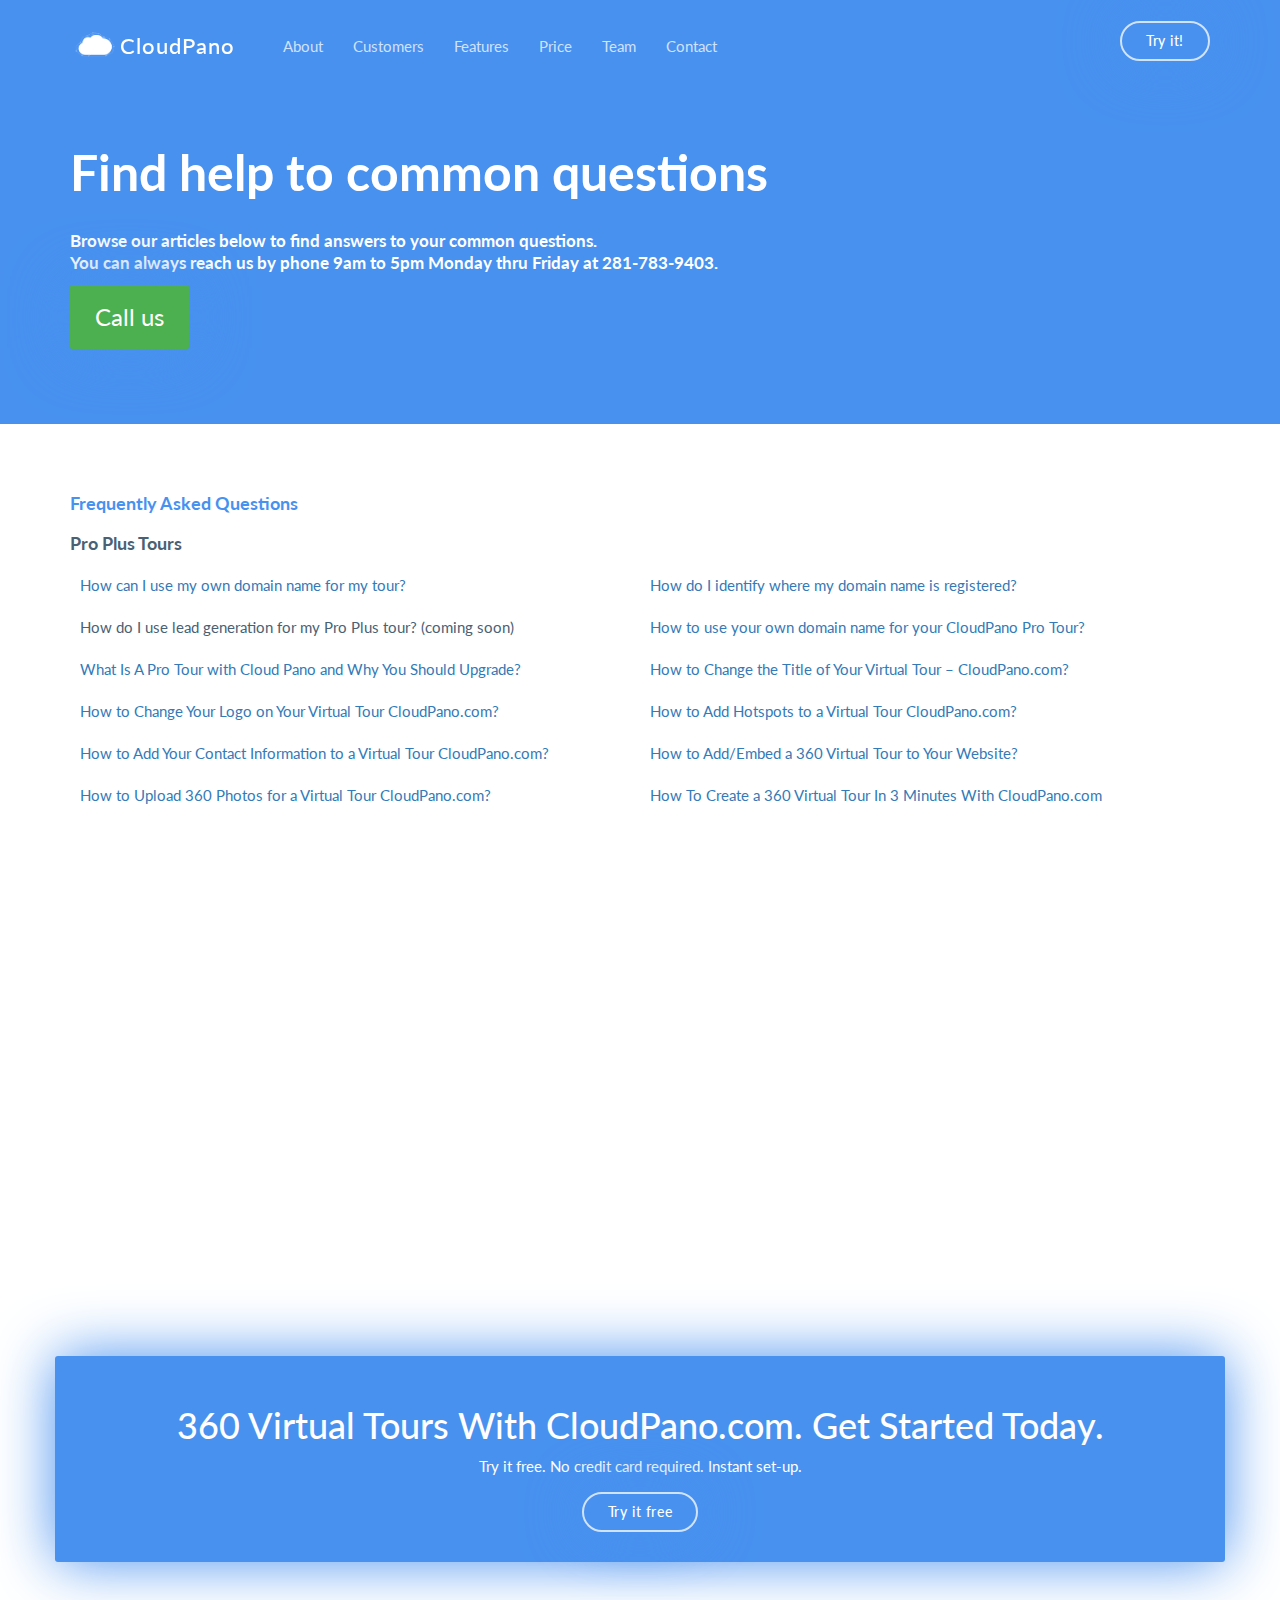
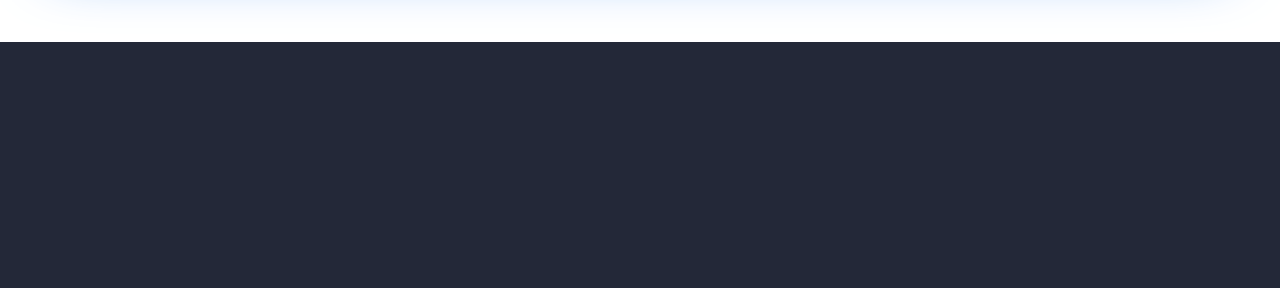
<file: help/index.html>
<!DOCTYPE html>
<html lang="zxx">

<head>
	<meta charset="utf-8">
	<meta name="viewport" content="width=device-width, initial-scale=1.0">
	<meta name="description" content="Easy-to-use 360 Tour Creation Software.">
	<meta name="author" content="BigHero">
	<title>CloudPano - Tour Creator Software - Help</title>
	<!-- Google Fonts -->
	<link href='https://fonts.googleapis.com/css?family=Lato:400,300,700' rel='stylesheet' type='text/css'>
	<!-- Bootstrap core CSS -->
	<link rel="stylesheet" href="../css/bootstrap.min.css">
	<!-- Device Mockups -->
	<link rel="stylesheet" type="text/css" href="../js/device-mockups.min.css">
	<!-- Font Icons CSS -->
	<link rel="stylesheet" href="https://use.fontawesome.com/releases/v5.1.0/css/all.css" integrity="sha384-lKuwvrZot6UHsBSfcMvOkWwlCMgc0TaWr+30HWe3a4ltaBwTZhyTEggF5tJv8tbt"
	 crossorigin="anonymous">
	<!-- Magnific-popup -->
	<link rel="stylesheet" href="../css/magnific-popup.css">
	<!-- Aos Animation -->
	<link rel="stylesheet" href="../css/aos.css">
	<!-- Custom styles for this template -->
	<link rel="stylesheet" href="../css/style.css">
	<!-- Color style -->
	<link href="../css/colors/dodger-blue.css" rel="stylesheet" id="color-opt">
	<!-- HTML5 shim and Respond.js IE8 support of HTML5 tooltipss and media queries -->
	<!--[if lt IE 9]>
		<script src="js/html5shiv.js"></script>
		<script src="js/respond.min.js"></script>
		<![endif]-->
	<!-- Favicon  -->
	<link rel="icon" href="../img/favicon.ico">
</head>

<body data-spy="scroll" data-target="#navbar-menu" id="darya">
	<!-- Preloader -->
	<div id="preloader">
		<div class="loader"></div>
	</div>
	<!-- Navbar -->
	<div class="navbar navbar-custom sticky" role="navigation" id="sticky-nav">
		<div class="container">
			<!-- Navbar-header -->
			<div class="navbar-header">
				<!-- Responsive menu button -->
				<button type="button" class="navbar-toggle" data-toggle="collapse" data-target=".navbar-collapse">
					<span class="sr-only">Toggle navigation</span>
					<span class="icon-bar"></span>
					<span class="icon-bar"></span>
					<span class="icon-bar"></span>
				</button>
				<!-- LOGO -->
				<a class="logo" href="../index.html">
					<img src="../img/logo.png" alt="logo" class="navbar-brand img-responsive">
					<p style="line-height: 50px; display: inline-block;">CloudPano</p>
				</a>
			</div>
			<!-- end navbar-header -->
			<!-- menu -->
			<div class="navbar-collapse collapse" id="navbar-menu">
				<!-- Navbar left -->
				<ul class="nav navbar-nav nav-custom-left">
					<li>
						<a href="../index.html#about" class="nav-link">About</a>
					</li>
					<li>
						<a href="../index.html#clients" class="nav-link">Customers</a>
					</li>
					<li>
						<a href="../index.html#feature1" class="nav-link">Features</a>
					</li>
					<li>
						<a href="../index.html#pricing" class="nav-link">Price</a>
					</li>
					<li>
						<a href="/team" class="nav-link">Team</a>
					</li>
					<li>
						<a href="/contact" class="nav-link">Contact</a>
					</li>
				</ul>
				<!-- Navbar right -->
				<div class="nav navbar-nav navbar-right hidden-sm">
					<a href="http://app.cloudpano.com" class="btn btn-white-bordered"> Try it! </a>
				</div>
			</div>
			<!--/Menu -->
		</div>
		<!-- end container -->
	</div>
	<!-- End navbar-custom -->		
	<section class="bg-custom home-fullscreen home" id="home">
		<div class="home-sm">
			<div class="container">
				<div class="row">
					<div class="col-md-12">
						<div class="home-wrapper home-wrapper-alt">
							<h1 class="h1 font-light text-white w-full">Find help to common questions</h1>
							<!-- <p class="up-type-title">360 tour software <br />for <span class="animated-text"></span></p> -->
							<!-- <br> -->
							<div class="header-info">
								<p>
								Browse our articles below to find answers to your common questions. 
								<br />You can always reach us by phone 9am to 5pm Monday thru Friday at 281-783-9403.
								</p>
								<a href="tel:2817839403" class="btn callToActionBtn"> Call us </a>
							</div>
						</div>
					</div>
					<!-- end col -->
					<!-- <div class="col-md-6 text-center">
						<img src="img/header-mobile.png" alt="header mobile" data-aos="zoom-out" class="img-responsive header-mobile">
						<img src="../img/screenshots\preview1.png" alt="img" class="img-responsive previewMajor">
				</div> -->
			</div>
		</div>

	</section>
		<div id="about"></div>
		<!-- Begin Feature 1 -->
		<section class="section feature" id="feature1">
			<div class="container">
				<div class="row">
					<div class="col-md-12">
						<div class="feature-heading" data-aos="fade-up">
							<h4 class="color">Frequently Asked Questions</h4>
						</div>
						<h4 class="ttu" data-aos="fade-in">Pro Plus Tours</h4>
						<ul class="features-list" data-aos="fade-in">
							<li class="feature-item">
								<i class="fas fa-question-circle green"></i><a target="_blank" href="./use-your-own-domain.html">How can I use my own domain name for my tour?</a></li>
							<li class="feature-item">
								<i class="fas fa-question-circle green"></i><a href="./identify-your-host.html" target="_blank" >How do I identify where my domain name is registered?</a></li>
							<li class="feature-item">
								<i class="fas fa-question-circle green"></i>How do I use lead generation for my Pro Plus tour? (coming soon)</li>
							<li class="feature-item">
								<i class="fas fa-question-circle green"></i><a href="https://blog.cloudpano.com/how-to-use-your-own-domain-name-for-your-cloudpano-pro-tour/" target="_blank" >How to use your own domain name for your CloudPano Pro Tour?</a></li>
							<li class="feature-item">
								<i class="fas fa-question-circle green"></i><a href="https://blog.cloudpano.com/what-is-a-pro-tour-with-cloud-pano-and-why-you-should-upgrade/" target="_blank" > What Is A Pro Tour with Cloud Pano and Why You Should Upgrade? </a></li>
							<li class="feature-item">
								<i class="fas fa-question-circle green"></i><a href="https://blog.cloudpano.com/how-to-change-the-title-of-your-virtual-tour-cloudpano-com/" target="_blank" > How to Change the Title of Your Virtual Tour – CloudPano.com? </a></li>
							<li class="feature-item">
								<i class="fas fa-question-circle green"></i><a href="https://blog.cloudpano.com/how-to-change-your-logo-on-your-virtual-tour-cloudpano-com/" target="_blank" > How to Change Your Logo on Your Virtual Tour CloudPano.com?</a></li>
							<li class="feature-item">
								<i class="fas fa-question-circle green"></i><a href="https://blog.cloudpano.com/how-to-add-hotspots-to-a-virtual-tour-cloudpano-com/" target="_blank" > How to Add Hotspots to a Virtual Tour CloudPano.com?</a></li>
							<li class="feature-item">
								<i class="fas fa-question-circle green"></i><a href="https://blog.cloudpano.com/how-to-add-your-contact-information-to-a-virtual-tour-cloudpano-com/" target="_blank" > How to Add Your Contact Information to a Virtual Tour CloudPano.com?</a></li>
							<li class="feature-item">
								<i class="fas fa-question-circle green"></i><a href="https://blog.cloudpano.com/how-to-a-360-virtual-tour-to-your-website/" target="_blank" > How to Add/Embed a 360 Virtual Tour to Your Website?</a></li>
							<li class="feature-item">
								<i class="fas fa-question-circle green"></i><a href="https://blog.cloudpano.com/how-to-upload-360-photos-for-a-virtual-tour-cloudpano-com/" target="_blank" > How to Upload 360 Photos for a Virtual Tour CloudPano.com?</a></li>
							<li class="feature-item">
								<i class="fas fa-question-circle green"></i><a href="https://blog.cloudpano.com/how-to-create-a-360-virtual-tour-in-3-min-with-cloudpano-com/" target="_blank" > How To Create a 360 Virtual Tour In 3 Minutes With CloudPano.com</a></li>
						</ul>
					</div>
					<!-- end col -->
					<!-- <div class="col-md-6 text-center" data-aos="slide-left">
												<div class="feature-heading" data-aos="fade-up">
							<h4 class="color"></h4>
						</div>

						<h4 class="ttu" data-aos="fade-in">Popular Features</h4>
						<ul class="features-list" data-aos="fade-in">
							<li class="feature-item">
								<i class="fas fa-check green"></i> A</li>
							<li class="feature-item">
								<i class="fas fa-check green"></i> Customize your logo</li>
							<li class="feature-item">
								<i class="fas fa-check green"></i> Set initial view</li>
							<li class="feature-item">
								<i class="fas fa-check green"></i> Re-order scenes</li>
						</ul>
					</div> -->
				</div>
			</div>
		</section>
		<!-- End Feature 1 -->
		<section id="emd-vid">
			<div class="container">
				<div class="row">
					<div class="col-lg-2"></div>
					<div class="col-lg-8">
						<iframe width="560" height="315" src="https://www.youtube.com/embed/mmkFmn9WZrY" frameborder="0" allow="accelerometer; autoplay; encrypted-media; gyroscope; picture-in-picture" allowfullscreen></iframe>
					</div>
					<div class="col-lg-2"></div>
				</div>
			</div>
		</section>
		
		<!-- / Contact section -->
		<section class="section contact-section" id="contact">
			<div class="container contact-info">
				<div class="row">
					<div class="col-md-12">
						<h1>360 Virtual Tours With CloudPano.com. Get Started Today. </h2>
							<p class="title-sub">Try it free. No credit card required. Instant set-up.</p>
					</div>
				</div>
				<div id="subscribe" class="row">
					<div class="col-md-12">
						<form class="subscribe-form">
							<a href="http://app.cloudpano.com" class="btn btn-white-bordered">Try it free</a>
						</form>
					</div>
				</div>
			</div>

		</section>
		<!-- / container -->
		<!-- FOOTER -->
		<footer class="section footer">
			<div class="container" data-aos="fade-up-down">
				<!-- Navbar -->
				<div class="navbar navbar-custom" role="navigation">
					<!-- Navbar-header -->
					<div class="navbar-header">
						<!-- LOGO -->
						<a class="logo" href="../index.html">
							<img src="../img/logo.png" alt="logo" class="navbar-brand img-responsive">
							<p style="line-height: 50px; display: inline-block;">CloudPano</p>
						</a>
					</div>
					<!-- end navbar-header -->
					<!-- menu -->
					<div class="navbar" id="footer-menu">
						<!-- Navbar left -->
						<ul class="nav navbar-nav nav-custom-left">
								<li>
									<a href="/help" class="nav-link">Help and Support</a>
								</li>
								<li>
									<a target="_blank" href="https://docs.google.com/document/d/e/2PACX-1vQsA_vntjttu1c8A0k3vZ4VQEtm6gMGuCuqhtcPvMa2xDzWB8q1yUtM4HRAyQnNaAR2AgOi6oiM2L3t/pub" class="nav-link">Privacy Policy</a>
								</li>
						</ul>
						<!-- Navbar right -->
						<ul class="nav navbar-nav social-nav navbar-right">
								<li>
									<a target="_blank" href="https://www.facebook.com/pages/category/Internet-Company/CloudPanocom-1794165787366692/"> <i class="fab fa-facebook"> </i> </a>
								</li>
							</ul>
					</div>
					<!--/Menu -->
				</div>
				<!-- End navbar-custom -->
				<div class="lower-footer">
					<div class="row">
						<div class="col-sm-12">
							<div class="footer-alt text-left">
								<p class="text-muted m-b-0">CloudPano.com, All rights reserved</p>
							</div>
						</div>
					</div>
					<!-- end row -->
				</div>
			</div>
			<!-- end container -->
		</footer>
		<!-- END FOOTER -->
		<!-- jQuery -->
		<script src="../js/jquery-2.1.4.min.js"></script>
		<!-- Bootstrap -->
		<script src="../js/bootstrap.min.js"></script>
		<!-- Jquery easing -->
		<script type="text/javascript" src="../js/jquery.easing.1.3.min.js"></script>
		<!--sticky header-->
		<script type="text/javascript" src="../js/jquery.sticky.js"></script>
		<!-- OWL Carousel -->
		<script type="text/javascript" src="../js/owl.carousel.min.js"></script>
		<!--Magnific popup-->
		<script type="text/javascript" src="../js/jquery.magnific-popup.min.js"></script>
		<!-- contact form -->
		<script type="text/javascript" src="../js/jqBootstrapValidation.js"></script>
		<!-- Particles js -->
		<script type="text/javascript" src="../js/particles.js"></script>
		<!-- Typedjs -->
		<script type="text/javascript" src="../js/typed.min.js"></script>
		<!-- Aos Animation -->
		<script type="text/javascript" src="../js/aos.js"></script>
		<!--common script for all pages-->
		<script src="../js/custom.js"></script>
		<!-- Global site tag (gtag.js) - Google Analytics -->
		<script async src="https://www.googletagmanager.com/gtag/js?id=UA-124568578-1"></script>
		<script>
			window.dataLayer = window.dataLayer || [];
			function gtag() { dataLayer.push(arguments); }
			gtag('js', new Date());

			gtag('config', 'UA-124568578-1');
		</script>
		<!-- Begin Inspectlet Asynchronous Code -->
		<script type="text/javascript">
			(function () {
				window.__insp = window.__insp || [];
				__insp.push(['wid', 709060149]);
				var ldinsp = function () {
					if (typeof window.__inspld != "undefined") return; window.__inspld = 1; var insp = document.createElement('script'); insp.type = 'text/javascript'; insp.async = true; insp.id = "inspsync"; insp.src = ('https:' == document.location.protocol ? 'https' : 'http') + '://cdn.inspectlet.com/inspectlet.js?wid=709060149&r=' + Math.floor(new Date().getTime() / 3600000); var x = document.getElementsByTagName('script')[0]; x.parentNode.insertBefore(insp, x);
				};
				setTimeout(ldinsp, 0);
			})();
		</script>
		<!-- End Inspectlet Asynchronous Code -->
</body>

</html>
</file>
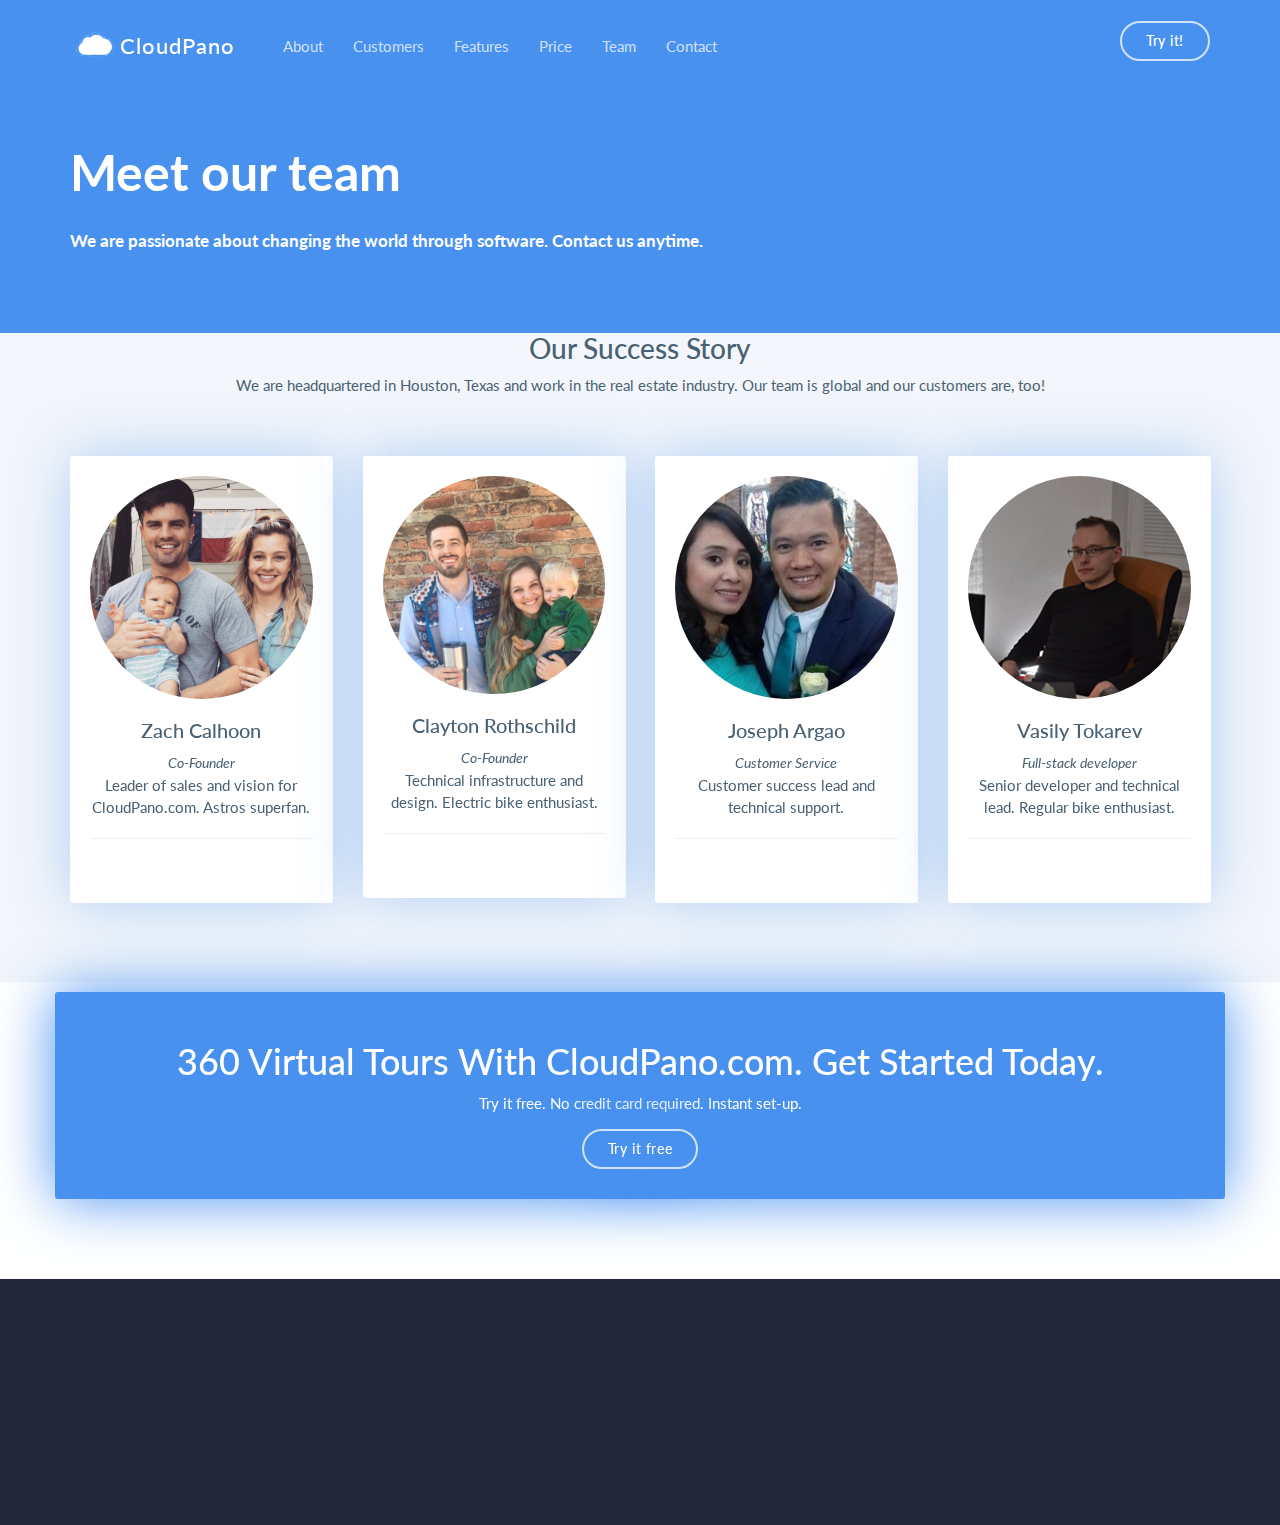
<file: team/index.html>
<!DOCTYPE html>
<html lang="zxx">

<head>
	<meta charset="utf-8">
	<meta name="viewport" content="width=device-width, initial-scale=1.0">
	<meta name="description" content="Easy-to-use 360 Tour Creation Software.">
	<meta name="author" content="BigHero">
	<title>CloudPano - Tour Creator Software - Team</title>
	<!-- Google Fonts -->
	<link href='https://fonts.googleapis.com/css?family=Lato:400,300,700' rel='stylesheet' type='text/css'>
	<!-- Bootstrap core CSS -->
	<link rel="stylesheet" href="../css/bootstrap.min.css">
	<!-- Device Mockups -->
	<link rel="stylesheet" type="text/css" href="../js/device-mockups.min.css">
	<!-- Font Icons CSS -->
	<link rel="stylesheet" href="https://use.fontawesome.com/releases/v5.1.0/css/all.css" integrity="sha384-lKuwvrZot6UHsBSfcMvOkWwlCMgc0TaWr+30HWe3a4ltaBwTZhyTEggF5tJv8tbt"
	 crossorigin="anonymous">
	<!-- Magnific-popup -->
	<link rel="stylesheet" href="../css/magnific-popup.css">
	<!-- Aos Animation -->
	<link rel="stylesheet" href="../css/aos.css">
	<!-- Custom styles for this template -->
	<link rel="stylesheet" href="../css/style.css">
	<!-- Color style -->
	<link href="../css/colors/dodger-blue.css" rel="stylesheet" id="color-opt">
	<!-- HTML5 shim and Respond.js IE8 support of HTML5 tooltipss and media queries -->
	<!--[if lt IE 9]>
		<script src="js/html5shiv.js"></script>
		<script src="js/respond.min.js"></script>
		<![endif]-->
	<!-- Favicon  -->
	<link rel="icon" href="../img/favicon.ico">
</head>

<body data-spy="scroll" data-target="#navbar-menu" id="darya">
	<!-- Preloader -->
	<div id="preloader">
		<div class="loader"></div>
	</div>
	<!-- Navbar -->
	<div class="navbar navbar-custom sticky" role="navigation" id="sticky-nav">
		<div class="container">
			<!-- Navbar-header -->
			<div class="navbar-header">
				<!-- Responsive menu button -->
				<button type="button" class="navbar-toggle" data-toggle="collapse" data-target=".navbar-collapse">
					<span class="sr-only">Toggle navigation</span>
					<span class="icon-bar"></span>
					<span class="icon-bar"></span>
					<span class="icon-bar"></span>
				</button>
				<!-- LOGO -->
				<a class="logo" href="../index.html">
					<img src="../img/logo.png" alt="logo" class="navbar-brand img-responsive">
					<p style="line-height: 50px; display: inline-block;">CloudPano</p>
				</a>
			</div>
			<!-- end navbar-header -->
			<!-- menu -->
			<div class="navbar-collapse collapse" id="navbar-menu">
				<!-- Navbar left -->
				<ul class="nav navbar-nav nav-custom-left">
					<li>
						<a href="../index.html#about" class="nav-link">About</a>
					</li>
					<li>
						<a href="../index.html#clients" class="nav-link">Customers</a>
					</li>
					<li>
						<a href="../index.html#feature1" class="nav-link">Features</a>
					</li>
					<li>
						<a href="../index.html#pricing" class="nav-link">Price</a>
					</li>
					<li>
						<a href="/team" class="nav-link">Team</a>
					</li>
					<li>
						<a href="/contact" class="nav-link">Contact</a>
					</li>
				</ul>
				<!-- Navbar right -->
				<div class="nav navbar-nav navbar-right hidden-sm">
					<a href="http://app.cloudpano.com" class="btn btn-white-bordered"> Try it! </a>
				</div>
			</div>
			<!--/Menu -->
		</div>
		<!-- end container -->
	</div>
	<!-- End navbar-custom -->		
	<section class="bg-custom home-fullscreen home" id="home">
		<div class="home-sm">
			<div class="container">
				<div class="row">
					<div class="col-md-12">
						<div class="home-wrapper home-wrapper-alt">
							<h1 class="h1 font-light text-white w-full">Meet our team</h1>
							<!-- <p class="up-type-title">360 tour software <br />for <span class="animated-text"></span></p> -->
							<!-- <br> -->
							<div class="header-info">
								<p>
								We are passionate about changing the world through software. Contact us anytime. 
								</p>
							</div>
						</div>
					</div>
					<!-- end col -->
					<!-- <div class="col-md-6 text-center">
						<img src="img/header-mobile.png" alt="header mobile" data-aos="zoom-out" class="img-responsive header-mobile">
						<img src="../img/screenshots\preview1.png" alt="img" class="img-responsive previewMajor">
				</div> -->
			</div>
		</div>

	</section>
	<section id="team" class="section bg-light">
			<!-- TEAM HEADING -->
			<div class="row">
				<div class="col-sm-12 text-center">
					<div class="title-box-icon" data-aos="fade-up">
						<i class="fa fa-star-half-o fa-4x"></i>
						<h3 class="title">Our Success Story</h3>
						<p class="text-muted sub-title">We are headquartered in Houston, Texas and work in the real estate industry. Our team is global and our customers are, too!</p>
					</div>
				</div>
			</div>
			<!-- end row -->
			<!-- END TEAM HEADING -->
			<div class="container">
				<div class="row">
					<div class="col-md-6 col-lg-3">
						<div class="team-member text-center" data-aos="flip-left">
							<figure>
								<img src="z.jpg" class="img-responsive img-circle" alt="team image">
								<h3 class="team-name">Zach Calhoon </h3>
							</figure>
							<span>Co-Founder</span>
							<p>Leader of sales and vision for CloudPano.com. Astros superfan.</p>
							<hr>
							<div class="team-social">
								<ul>
									<li><a href="https://www.facebook.com/zach.calhoon.7" target="_blank"><i class="fab fa-facebook"></i></a></li>
									<li><a href="https://www.linkedin.com/in/zach-c-521601172/" target="_blank"><i class="fab fa-linkedin"></i></a></li>
								</ul>
							</div>
						</div>
					</div>
					<div class="col-md-6 col-lg-3">
						<div class="team-member text-center" data-aos="flip-left">
							<figure>
								<img src="c.jpg" class="img-responsive img-circle" alt="team image">
								<h3 class="team-name">Clayton Rothschild </h3>
							</figure>
							<span>Co-Founder</span>
							<p>Technical infrastructure and design. Electric bike enthusiast.</p>
							<hr>
							<div class="team-social">
								<ul>
									<li><a href="https://www.facebook.com/clayton.rothschild" target="_blank"><i class="fab fa-facebook"></i></a></li>
									<li><a href="https://www.linkedin.com/in/claytonrothschild/" target="_blank"><i class="fab fa-linkedin"></i></a></li>
								</ul>
							</div>
						</div>
					</div>
					<div class="col-md-6 col-lg-3">
						<div class="team-member text-center" data-aos="flip-left">
							<figure>
								<img src="j.jpeg" class="img-responsive img-circle" alt="team image">
								<h3 class="team-name">Joseph Argao</h3>
							</figure>
							<span>Customer Service</span>
							<p>Customer success lead and technical support.</p>
							<hr>
							<div class="team-social">
								<ul>
									<li><a href="https://www.facebook.com/UrWORLDisMYworld1982JM" target="_blank"><i class="fab fa-facebook"></i></a></li>
								</ul>
							</div>
						</div>
					</div>
					<div class="col-md-6 col-lg-3">
						<div class="team-member text-center" data-aos="flip-left">
							<figure>
								<img src="v.jpg" class="img-responsive img-circle" alt="team image">
								<h3 class="team-name">Vasily Tokarev</h3>
							</figure>
							<span>Full-stack developer</span>
							<p>Senior developer and technical lead. Regular bike enthusiast.</p>
							<hr>
							<div class="team-social">
								<ul>
									<li><a href="https://github.com/vasily-tokarev"><i class="fab fa-github"></i></a></li>
								</ul>
							</div>
						</div>
					</div>
				</div>
			</div>
		</section>
		<!-- END TEAM -->
		
		<!-- / Contact section -->
		<section class="section contact-section" id="contact">
			<div class="container contact-info">
				<div class="row">
					<div class="col-md-12">
						<h1>360 Virtual Tours With CloudPano.com. Get Started Today. </h2>
							<p class="title-sub">Try it free. No credit card required. Instant set-up.</p>
					</div>
				</div>
				<div id="subscribe" class="row">
					<div class="col-md-12">
						<form class="subscribe-form">
							<a href="http://app.cloudpano.com" class="btn btn-white-bordered">Try it free</a>
						</form>
					</div>
				</div>
			</div>

		</section>
		<!-- / container -->
		<!-- FOOTER -->
		<footer class="section footer">
			<div class="container" data-aos="fade-up-down">
				<!-- Navbar -->
				<div class="navbar navbar-custom" role="navigation">
					<!-- Navbar-header -->
					<div class="navbar-header">
						<!-- LOGO -->
						<a class="logo" href="index.html">
							<img src="../img/logo.png" alt="logo" class="navbar-brand img-responsive">
							<p style="line-height: 50px; display: inline-block;">CloudPano</p>
						</a>
					</div>
					<!-- end navbar-header -->
					<!-- menu -->
					<div class="navbar" id="footer-menu">
						<!-- Navbar left -->
						<ul class="nav navbar-nav nav-custom-left">
								<li>
									<a href="/help" class="nav-link">Help and Support</a>
								</li>
								<li>
									<a target="_blank" href="https://docs.google.com/document/d/e/2PACX-1vQsA_vntjttu1c8A0k3vZ4VQEtm6gMGuCuqhtcPvMa2xDzWB8q1yUtM4HRAyQnNaAR2AgOi6oiM2L3t/pub" class="nav-link">Privacy Policy</a>
								</li>
								<li>
									<a href="/tour-hosting" class="nav-link">Tour Hosting Details</a>
								</li>
						</ul>
						<!-- Navbar right -->
						<ul class="nav navbar-nav social-nav navbar-right">
								<li>
									<a target="_blank" href="https://www.facebook.com/pages/category/Internet-Company/CloudPanocom-1794165787366692/"> <i class="fab fa-facebook"> </i> </a>
								</li>
							</ul>
					</div>
					<!--/Menu -->
				</div>
				<!-- End navbar-custom -->
				<div class="lower-footer">
					<div class="row">
						<div class="col-sm-12">
							<div class="footer-alt text-left">
								<p class="text-muted m-b-0">CloudPano.com, All rights reserved</p>
							</div>
						</div>
					</div>
					<!-- end row -->
				</div>
			</div>
			<!-- end container -->
		</footer>
		<!-- END FOOTER -->
		<!-- jQuery -->
		<script src="../js/jquery-2.1.4.min.js"></script>
		<!-- Bootstrap -->
		<script src="../js/bootstrap.min.js"></script>
		<!-- Jquery easing -->
		<script type="text/javascript" src="../js/jquery.easing.1.3.min.js"></script>
		<!--sticky header-->
		<script type="text/javascript" src="../js/jquery.sticky.js"></script>
		<!-- OWL Carousel -->
		<script type="text/javascript" src="../js/owl.carousel.min.js"></script>
		<!--Magnific popup-->
		<script type="text/javascript" src="../js/jquery.magnific-popup.min.js"></script>
		<!-- contact form -->
		<script type="text/javascript" src="../js/jqBootstrapValidation.js"></script>
		<!-- Particles js -->
		<script type="text/javascript" src="../js/particles.js"></script>
		<!-- Typedjs -->
		<script type="text/javascript" src="../js/typed.min.js"></script>
		<!-- Aos Animation -->
		<script type="text/javascript" src="../js/aos.js"></script>
		<!--common script for all pages-->
		<script src="../js/custom.js"></script>
		<!-- Global site tag (gtag.js) - Google Analytics -->
		<script async src="https://www.googletagmanager.com/gtag/js?id=UA-124568578-1"></script>
		<script>
			window.dataLayer = window.dataLayer || [];
			function gtag() { dataLayer.push(arguments); }
			gtag('js', new Date());

			gtag('config', 'UA-124568578-1');
		</script>
		<!-- Begin Inspectlet Asynchronous Code -->
		<script type="text/javascript">
			(function () {
				window.__insp = window.__insp || [];
				__insp.push(['wid', 709060149]);
				var ldinsp = function () {
					if (typeof window.__inspld != "undefined") return; window.__inspld = 1; var insp = document.createElement('script'); insp.type = 'text/javascript'; insp.async = true; insp.id = "inspsync"; insp.src = ('https:' == document.location.protocol ? 'https' : 'http') + '://cdn.inspectlet.com/inspectlet.js?wid=709060149&r=' + Math.floor(new Date().getTime() / 3600000); var x = document.getElementsByTagName('script')[0]; x.parentNode.insertBefore(insp, x);
				};
				setTimeout(ldinsp, 0);
			})();
		</script>
		<!-- End Inspectlet Asynchronous Code -->
</body>

</html>
</file>
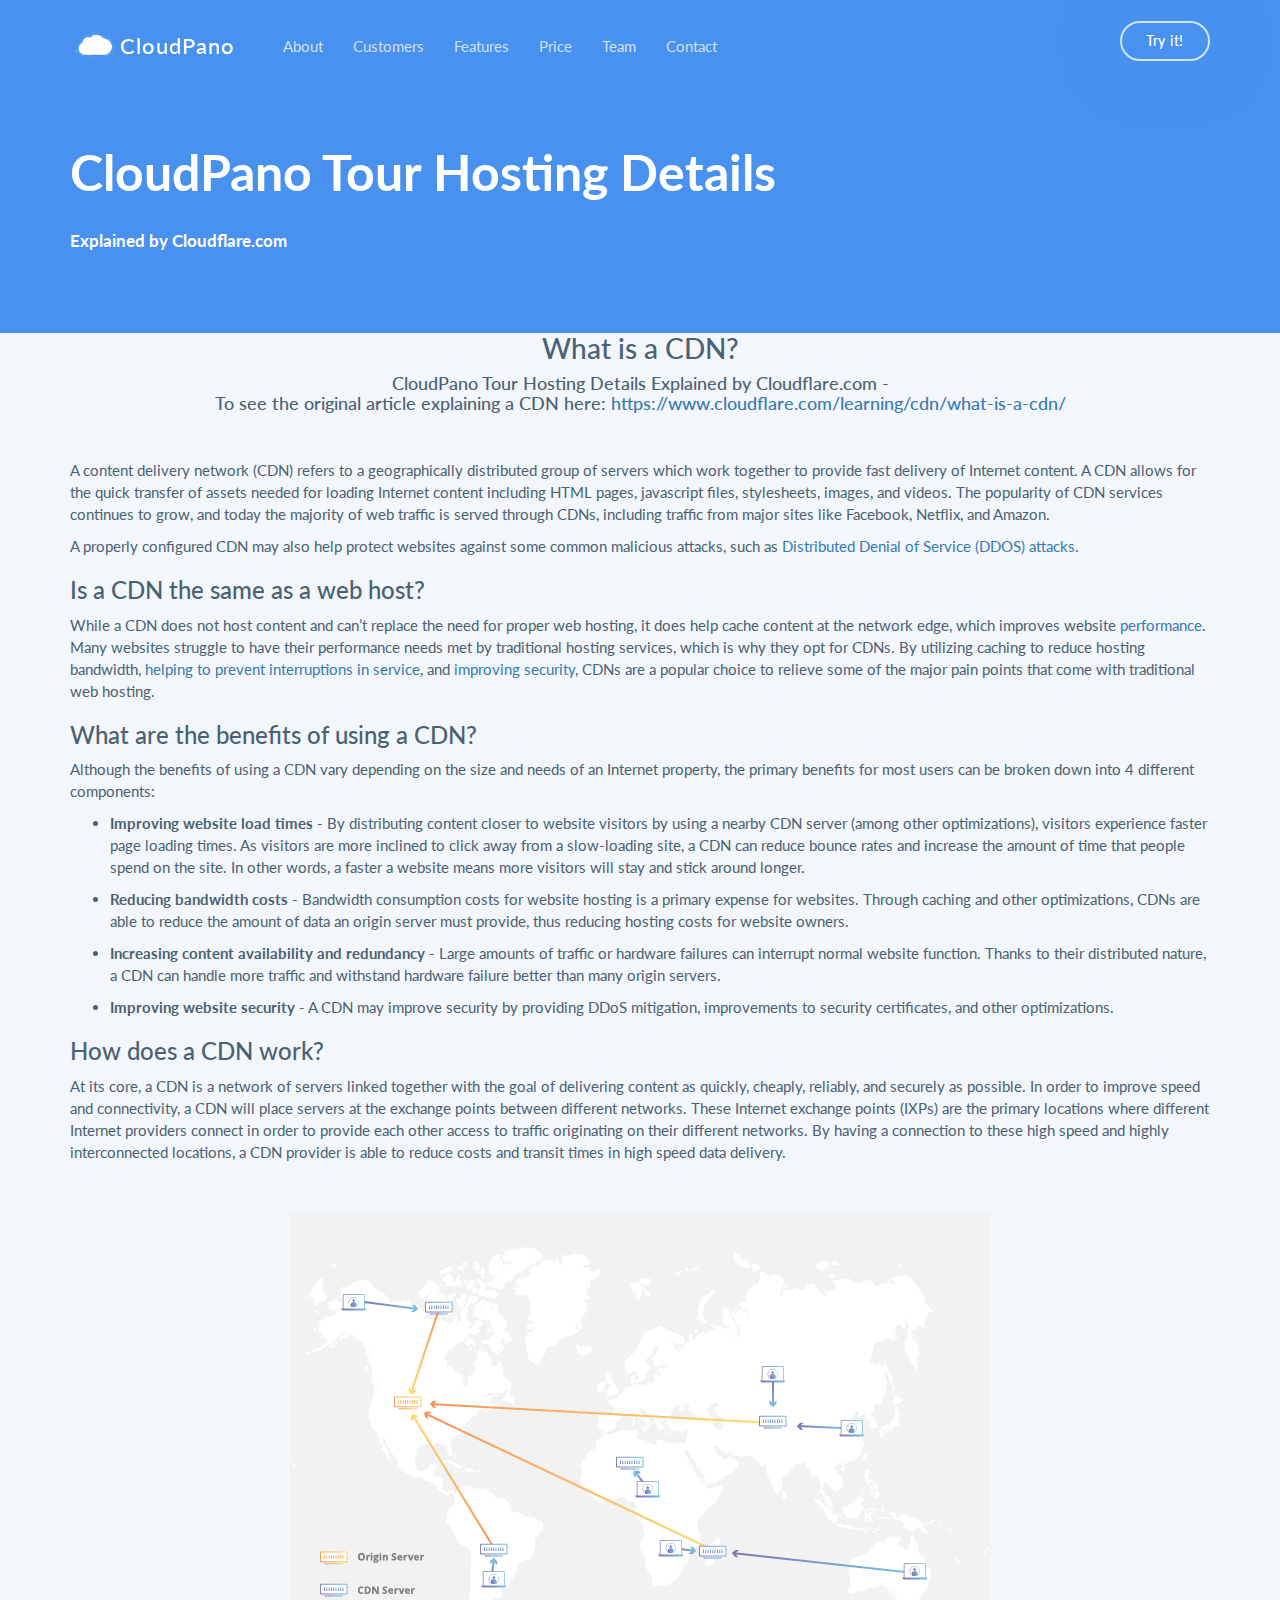
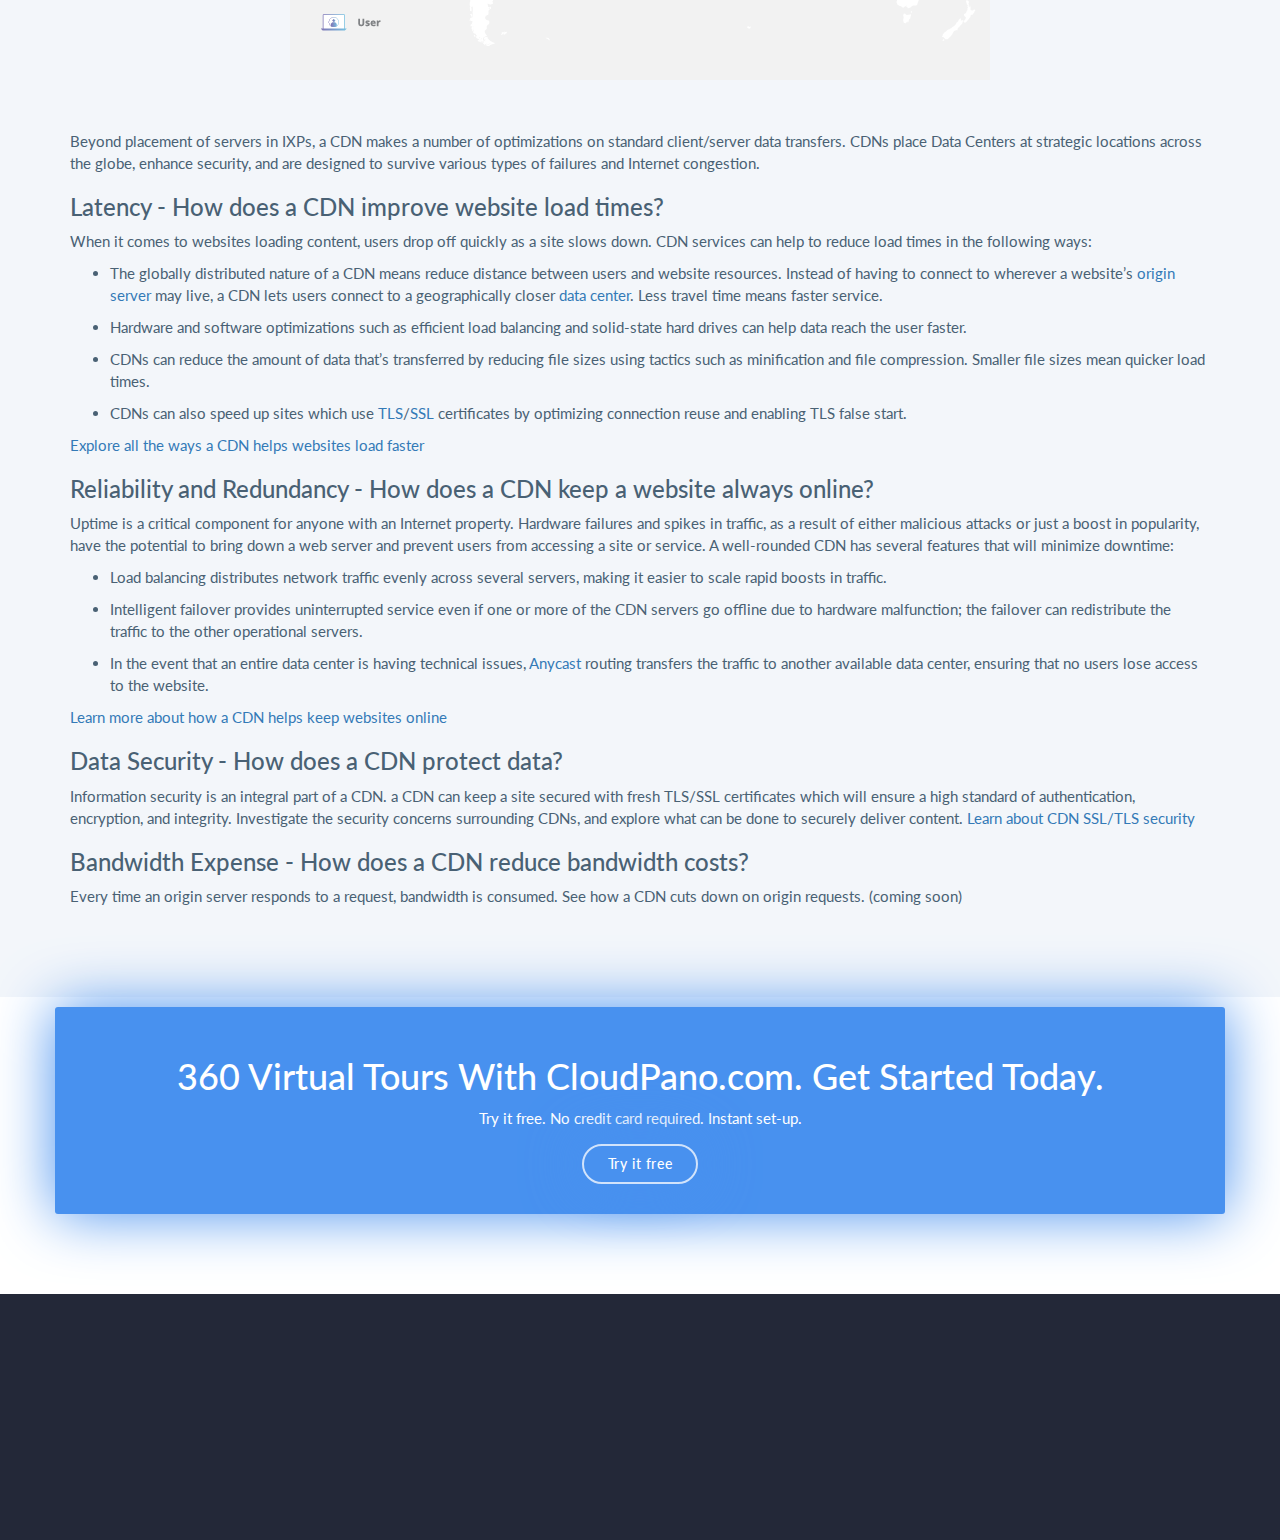
<file: tour-hosting/index.html>
<!DOCTYPE html>
<html lang="zxx">

<head>
	<meta charset="utf-8">
	<meta name="viewport" content="width=device-width, initial-scale=1.0">
	<meta name="description" content="Easy-to-use 360 Tour Creation Software.">
	<meta name="author" content="BigHero">
	<title>CloudPano - Tour Creator Software - Team</title>
	<!-- Google Fonts -->
	<link href='https://fonts.googleapis.com/css?family=Lato:400,300,700' rel='stylesheet' type='text/css'>
	<!-- Bootstrap core CSS -->
	<link rel="stylesheet" href="../css/bootstrap.min.css">
	<!-- Device Mockups -->
	<link rel="stylesheet" type="text/css" href="../js/device-mockups.min.css">
	<!-- Font Icons CSS -->
	<link rel="stylesheet" href="https://use.fontawesome.com/releases/v5.1.0/css/all.css" integrity="sha384-lKuwvrZot6UHsBSfcMvOkWwlCMgc0TaWr+30HWe3a4ltaBwTZhyTEggF5tJv8tbt"
	 crossorigin="anonymous">
	<!-- Magnific-popup -->
	<link rel="stylesheet" href="../css/magnific-popup.css">
	<!-- Aos Animation -->
	<link rel="stylesheet" href="../css/aos.css">
	<!-- Custom styles for this template -->
	<link rel="stylesheet" href="../css/style.css">
	<!-- Color style -->
	<link href="../css/colors/dodger-blue.css" rel="stylesheet" id="color-opt">
	<!-- HTML5 shim and Respond.js IE8 support of HTML5 tooltipss and media queries -->
	<!--[if lt IE 9]>
		<script src="js/html5shiv.js"></script>
		<script src="js/respond.min.js"></script>
		<![endif]-->
	<!-- Favicon  -->
	<link rel="icon" href="../img/favicon.ico">
</head>

<body data-spy="scroll" data-target="#navbar-menu" id="darya">
	<!-- Preloader -->
	<div id="preloader">
		<div class="loader"></div>
	</div>
	<!-- Navbar -->
	<div class="navbar navbar-custom sticky" role="navigation" id="sticky-nav">
		<div class="container">
			<!-- Navbar-header -->
			<div class="navbar-header">
				<!-- Responsive menu button -->
				<button type="button" class="navbar-toggle" data-toggle="collapse" data-target=".navbar-collapse">
					<span class="sr-only">Toggle navigation</span>
					<span class="icon-bar"></span>
					<span class="icon-bar"></span>
					<span class="icon-bar"></span>
				</button>
				<!-- LOGO -->
				<a class="logo" href="https://www.cloudpano.com">
					<img src="../img/logo.png" alt="logo" class="navbar-brand img-responsive">
					<p style="line-height: 50px; display: inline-block;">CloudPano</p>
				</a>
			</div>
			<!-- end navbar-header -->
			<!-- menu -->
			<div class="navbar-collapse collapse" id="navbar-menu">
				<!-- Navbar left -->
				<ul class="nav navbar-nav nav-custom-left">
					<li>
						<a href="https://www.cloudpano.com/#about" class="nav-link">About</a>
					</li>
					<li>
						<a href="https://www.cloudpano.com/#clients" class="nav-link">Customers</a>
					</li>
					<li>
						<a href="https://www.cloudpano.com/#feature1" class="nav-link">Features</a>
					</li>
					<li>
						<a href="https://www.cloudpano.com/#pricing" class="nav-link">Price</a>
					</li>
					<li>
						<a href="https://www.cloudpano.com/team" class="nav-link">Team</a>
					</li>
					<li>
						<a href="https://www.cloudpano.com/contact" class="nav-link">Contact</a>
					</li>
					
				</ul>
				<!-- Navbar right -->
				<div class="nav navbar-nav navbar-right hidden-sm">
					<a href="http://app.cloudpano.com" class="btn btn-white-bordered"> Try it! </a>
				</div>
			</div>
			<!--/Menu -->
		</div>
		<!-- end container -->
	</div>
	<!-- End navbar-custom -->		
	<section class="bg-custom home-fullscreen home" id="home">
		<div class="home-sm">
			<div class="container">
				<div class="row">
					<div class="col-md-12">
						<div class="home-wrapper home-wrapper-alt">
							<h1 class="h1 font-light text-white w-full">CloudPano Tour Hosting Details</h1>
							<!-- <p class="up-type-title">360 tour software <br />for <span class="animated-text"></span></p> -->
							<!-- <br> -->
							<div class="header-info">
								<p>
								Explained by Cloudflare.com
								</p>
							</div>
						</div>
					</div>
					<!-- end col -->
					<!-- <div class="col-md-6 text-center">
						<img src="img/header-mobile.png" alt="header mobile" data-aos="zoom-out" class="img-responsive header-mobile">
						<img src="../img/screenshots\preview1.png" alt="img" class="img-responsive previewMajor">
				</div> -->
			</div>
		</div>

	</section>
	
	<section id="tour-hosting" class="section bg-light">
		
		<div class="container">
		
			<div class="row">
				<div class="col-sm-12 text-center">
					<div class="title-box-icon aos-init aos-animate" data-aos="fade-up">
						<i class="fa fa-star-half-o fa-4x"></i>
						<h3 class="title">What is a CDN?</h3>
						<h4>CloudPano Tour Hosting Details Explained by Cloudflare.com - 
</br> To see the original article explaining a CDN here: <a href="https://www.cloudflare.com/learning/cdn/what-is-a-cdn/">https://www.cloudflare.com/learning/cdn/what-is-a-cdn/</a></h4>
					</div>
				</div>
			</div>
			
			<div class="row">
				<div class="col-sm-12">
					<div class="ftr-video">
						<stream src="9f13614af79e47799590be4be2251343" controls=""></stream>
					</div>
					
					<p>A content delivery network (CDN) refers to a geographically distributed group of servers which work together to provide fast delivery of Internet content. A CDN allows for the quick transfer of assets needed for loading Internet content including HTML pages, javascript files, stylesheets, images, and videos. The popularity of CDN services continues to grow, and today the majority of web traffic is served through CDNs, including traffic from major sites like Facebook, Netflix, and Amazon.</p>
					
					<p>A properly configured CDN may also help protect websites against some common malicious attacks, such as <a href="https://www.cloudflare.com/learning/ddos/what-is-a-ddos-attack/">Distributed Denial of Service (DDOS) attacks.</a></p>
					
					<h3>Is a CDN the same as a web host?</h3>
					
					<p>While a CDN does not host content and can’t replace the need for proper web hosting, it does help cache content at the network edge, which improves website <a href="https://www.cloudflare.com/learning/cdn/performance/">performance</a>. Many websites struggle to have their performance needs met by traditional hosting services, which is why they opt for CDNs. By utilizing caching to reduce hosting bandwidth, <a href="https://www.cloudflare.com/learning/cdn/cdn-load-balance-reliability/">helping to prevent interruptions in service</a>, and <a href="https://www.cloudflare.com/learning/cdn/cdn-ssl-tls-security/">improving security</a>, CDNs are a popular choice to relieve some of the major pain points that come with traditional web hosting.</p>
					
					<h3>What are the benefits of using a CDN?</h3>
					
					<p>Although the benefits of using a CDN vary depending on the size and needs of an Internet property, the primary benefits for most users can be broken down into 4 different components:</p>
					
					<ul class="numbered-list">
						<li>
							<p><strong>Improving website load times</strong> - By distributing content closer to website visitors by using a nearby CDN server (among other optimizations), visitors experience faster page loading times. As visitors are more inclined to click away from a slow-loading site, a CDN can reduce bounce rates and increase the amount of time that people spend on the site. In other words, a faster a website means more visitors will stay and stick around longer.</p>
						</li>
						<li>
							<p><strong>Reducing bandwidth costs</strong> - Bandwidth consumption costs for website hosting is a primary expense for websites. Through caching and other optimizations, CDNs are able to reduce the amount of data an origin server must provide, thus reducing hosting costs for website owners.</p>
						</li>
						<li>
							<p><strong>Increasing content availability and redundancy</strong> - Large amounts of traffic or hardware failures can interrupt normal website function. Thanks to their distributed nature, a CDN can handle more traffic and withstand hardware failure better than many origin servers.</p>
						</li>
						<li>
							<p><strong>Improving website security</strong> - A CDN may improve security by providing DDoS mitigation, improvements to security certificates, and other optimizations.</p>
						</li>
					</ul>
					
					<h3>How does a CDN work?</h3>
					
					<p>At its core, a CDN is a network of servers linked together with the goal of delivering content as quickly, cheaply, reliably, and securely as possible. In order to improve speed and connectivity, a CDN will place servers at the exchange points between different networks. These Internet exchange points (IXPs) are the primary locations where different Internet providers connect in order to provide each other access to traffic originating on their different networks. By having a connection to these high speed and highly interconnected locations, a CDN provider is able to reduce costs and transit times in high speed data delivery.</p>
					
					<img src="what-is-a-cdn.png"/>
					
					<p>Beyond placement of servers in IXPs, a CDN makes a number of optimizations on standard client/server data transfers. CDNs place Data Centers at strategic locations across the globe, enhance security, and are designed to survive various types of failures and Internet congestion.</p>
					
					<h3>Latency - How does a CDN improve website load times?</h3>
					
					<p>When it comes to websites loading content, users drop off quickly as a site slows down. CDN services can help to reduce load times in the following ways:</p>
					
					<ul class="bulleted-list">
						<li>
							<p>The globally distributed nature of a CDN means reduce distance between users and website resources. Instead of having to connect to wherever a website’s <a href="https://www.cloudflare.com/learning/cdn/glossary/origin-server/">origin server</a> may live, a CDN lets users connect to a geographically closer <a href="https://www.cloudflare.com/learning/cdn/glossary/internet-exchange-point-ixp/">data center</a>. Less travel time means faster service.</p>
						</li>
						<li>
							<p>Hardware and software optimizations such as efficient load balancing and solid-state hard drives can help data reach the user faster.</p>
						</li>
						<li>
							<p>CDNs can reduce the amount of data that’s transferred by reducing file sizes using tactics such as minification and file compression. Smaller file sizes mean quicker load times.</p>
						</li>
						<li>
							<p>CDNs can also speed up sites which use <a href="https://www.cloudflare.com/learning/security/glossary/transport-layer-security-tls/">TLS</a>/<a href="https://www.cloudflare.com/learning/security/glossary/what-is-ssl/">SSL</a> certificates by optimizing connection reuse and enabling TLS false start.</p>
						</li>
					</ul>
					
					<p><a href="https://www.cloudflare.com/learning/cdn/performance/">Explore all the ways a CDN helps websites load faster</a></p>
					
					<h3>Reliability and Redundancy - How does a CDN keep a website always online?</h3>
					
					<p>Uptime is a critical component for anyone with an Internet property. Hardware failures and spikes in traffic, as a result of either malicious attacks or just a boost in popularity, have the potential to bring down a web server and prevent users from accessing a site or service. A well-rounded CDN has several features that will minimize downtime:</p>
					
					<ul class="bulleted-list">
						<li>
							<p>Load balancing distributes network traffic evenly across several servers, making it easier to scale rapid boosts in traffic.</p>
						</li>
						<li>
							<p>Intelligent failover provides uninterrupted service even if one or more of the CDN servers go offline due to hardware malfunction; the failover can redistribute the traffic to the other operational servers.</p>
						</li>
						<li>
							<p>In the event that an entire data center is having technical issues, <a href="https://www.cloudflare.com/learning/cdn/glossary/anycast-network/">Anycast</a> routing transfers the traffic to another available data center, ensuring that no users lose access to the website.</p>
						</li>
					</ul>
					
					<p><a href="https://www.cloudflare.com/learning/cdn/cdn-load-balance-reliability/">Learn more about how a CDN helps keep websites online</a></p>
					
					<h3>Data Security - How does a CDN protect data?</h3>
					
					<p>Information security is an integral part of a CDN. a CDN can keep a site secured with fresh TLS/SSL certificates which will ensure a high standard of authentication, encryption, and integrity. Investigate the security concerns surrounding CDNs, and explore what can be done to securely deliver content. <a href="https://www.cloudflare.com/learning/cdn/cdn-ssl-tls-security/">Learn about CDN SSL/TLS security</a></p>
					
					<h3>Bandwidth Expense - How does a CDN reduce bandwidth costs?</h3>
					
					<p>Every time an origin server responds to a request, bandwidth is consumed. See how a CDN cuts down on origin requests. (coming soon)</p>
					
				</div>
			</div>
		
		</div>
		
	</section>
	<!-- END TEAM -->
		
		<!-- / Contact section -->
		<section class="section contact-section" id="contact">
			<div class="container contact-info">
				<div class="row">
					<div class="col-md-12">
						<h1>360 Virtual Tours With CloudPano.com. Get Started Today. </h2>
							<p class="title-sub">Try it free. No credit card required. Instant set-up.</p>
					</div>
				</div>
				<div id="subscribe" class="row">
					<div class="col-md-12">
						<form class="subscribe-form">
							<a href="http://app.cloudpano.com" class="btn btn-white-bordered">Try it free</a>
						</form>
					</div>
				</div>
			</div>

		</section>
		<!-- / container -->
		<!-- FOOTER -->
		<footer class="section footer">
			<div class="container" data-aos="fade-up-down">
				<!-- Navbar -->
				<div class="navbar navbar-custom" role="navigation">
					<!-- Navbar-header -->
					<div class="navbar-header">
						<!-- LOGO -->
						<a class="logo" href="https://www.cloudpano.com">
							<img src="../img/logo.png" alt="logo" class="navbar-brand img-responsive">
							<p style="line-height: 50px; display: inline-block;">CloudPano</p>
						</a>
					</div>
					<!-- end navbar-header -->
					<!-- menu -->
					<div class="navbar" id="footer-menu">
						<!-- Navbar left -->
						<ul class="nav navbar-nav nav-custom-left">
								<li>
									<a href="https://www.cloudpano.com/help" class="nav-link">Help and Support</a>
								</li>
								<li>
									<a target="_blank" href="https://docs.google.com/document/d/e/2PACX-1vQsA_vntjttu1c8A0k3vZ4VQEtm6gMGuCuqhtcPvMa2xDzWB8q1yUtM4HRAyQnNaAR2AgOi6oiM2L3t/pub" class="nav-link">Privacy Policy</a>
								</li>
						</ul>
						<!-- Navbar right -->
						<ul class="nav navbar-nav social-nav navbar-right">
								<li>
									<a target="_blank" href="https://www.facebook.com/pages/category/Internet-Company/CloudPanocom-1794165787366692/"> <i class="fab fa-facebook"> </i> </a>
								</li>
							</ul>
					</div>
					<!--/Menu -->
				</div>
				<!-- End navbar-custom -->
				<div class="lower-footer">
					<div class="row">
						<div class="col-sm-12">
							<div class="footer-alt text-left">
								<p class="text-muted m-b-0">CloudPano.com, All rights reserved</p>
							</div>
						</div>
					</div>
					<!-- end row -->
				</div>
			</div>
			<!-- end container -->
		</footer>
		<!-- END FOOTER -->
		<!-- jQuery -->
		<script src="../js/jquery-2.1.4.min.js"></script>
		<!-- Bootstrap -->
		<script src="../js/bootstrap.min.js"></script>
		<!-- Jquery easing -->
		<script type="text/javascript" src="../js/jquery.easing.1.3.min.js"></script>
		<!--sticky header-->
		<script type="text/javascript" src="../js/jquery.sticky.js"></script>
		<!-- OWL Carousel -->
		<script type="text/javascript" src="../js/owl.carousel.min.js"></script>
		<!--Magnific popup-->
		<script type="text/javascript" src="../js/jquery.magnific-popup.min.js"></script>
		<!-- contact form -->
		<script type="text/javascript" src="../js/jqBootstrapValidation.js"></script>
		<!-- Particles js -->
		<script type="text/javascript" src="../js/particles.js"></script>
		<!-- Typedjs -->
		<script type="text/javascript" src="../js/typed.min.js"></script>
		<!-- Aos Animation -->
		<script type="text/javascript" src="../js/aos.js"></script>
		<!--common script for all pages-->
		<script src="../js/custom.js"></script>
		<!-- Global site tag (gtag.js) - Google Analytics -->
		<script async src="https://www.googletagmanager.com/gtag/js?id=UA-124568578-1"></script>
		<script>
			window.dataLayer = window.dataLayer || [];
			function gtag() { dataLayer.push(arguments); }
			gtag('js', new Date());

			gtag('config', 'UA-124568578-1');
		</script>
		<!-- Begin Inspectlet Asynchronous Code -->
		<script type="text/javascript">
			(function () {
				window.__insp = window.__insp || [];
				__insp.push(['wid', 709060149]);
				var ldinsp = function () {
					if (typeof window.__inspld != "undefined") return; window.__inspld = 1; var insp = document.createElement('script'); insp.type = 'text/javascript'; insp.async = true; insp.id = "inspsync"; insp.src = ('https:' == document.location.protocol ? 'https' : 'http') + '://cdn.inspectlet.com/inspectlet.js?wid=709060149&r=' + Math.floor(new Date().getTime() / 3600000); var x = document.getElementsByTagName('script')[0]; x.parentNode.insertBefore(insp, x);
				};
				setTimeout(ldinsp, 0);
			})();
		</script>
		<!-- End Inspectlet Asynchronous Code -->
		
		<script nonce="293aaa25-8d7e-45cd-bd22-29cc46085965" type="text/javascript">
		(function () {
		  if (!document.getElementById('video_embed')) {
			var url = "https://embed.cloudflarestream.com/embed/r4xu.fla9.latest.js";
			var script = document.createElement('script');
			script.src = url;
			script.id = "video_embed";
			script.defer = true;
			script.async = true;

			document.getElementsByTagName('body')[0].appendChild(script);
		  }
		})();
	  </script>
</body>

</html>
</file>
<file: css/colors/dodger-blue.css>
/*
*Dodger-blue : #00a3d3
*/

::selection{
  background: #4891EF;
  color: #fff;
}

::-moz-selection {
  background: #4891EF;
  color: #fff;
}
#preloader,
.sticky-wrapper.is-sticky .navbar-custom,
#subscribe,
.contact-section .contact-info,
.back-to-top:hover, .btn-custom, 
.scroll-indicator.go-top:before,
.scroll-indicator:before, 
.scroll-indicator:after,
.dropdown-menu>li>a:focus, 
.dropdown-menu>li>a:hover{
    background-color:#4891EF !important;
}

.home-fullscreen::after{
    background-color: rgba(72, 145, 239, 01);
}
.btn,.feature-img,
.contact-section .contact-info,
.inner-box.active{
    -webkit-box-shadow: 0px 0px 60px 0px rgba(72, 145, 239, 1);
    -moz-box-shadow: 0px 0px 60px 0px rgba(72, 145, 239, 1);
    box-shadow: 0px 0px 60px 0px rgba(72, 145, 239, 1);
}
.btn-custom{
    border:2px solid #00a3d3 !important;
}
.btn-white-fill, .text-custom, 
.btn-white-bordered:hover, 
.btn-custom:hover, 
.features-box i, .pricing-column .plan-title,
.team-social ul li a,
#contact .text-danger, 
.appstore-btn,.appstore-btn i{
    color: #4891EF !important ;
}
.fa, .fas, .far {
color: #4891EF;
}
.white {
    color:white;
}
.team-member{
    -webkit-box-shadow: 0px 0px 60px 0px rgba(72, 145, 239, 0.4);
    -moz-box-shadow: 0px 0px 60px 0px rgba(72, 145, 239, 0.4);
    box-shadow: 0px 0px 60px 0px rgba(72, 145, 239, 0.4);   
}
.form-control:focus,
.about-story-content h1 + hr{
    border-color:#4891EF !important;
}
.alert-danger{
    color: #ffffff;
    background-color: #4891EF;
    /* border-color: #ebccd1; */
    box-shadow: 0 0 60px 0 rgba(72, 145, 239, 0.47);

}

.color {
  color: #4891EF; /* dodger blue */
}
</file>
<file: js/device-mockups.min.css>
/*!
 * html5-device-mockups (https://github.com/pixelsign/html5-device-mockups)
 * Copyright 2013 - 2017 pixelsign
 * Licensed under MIT (https://github.com/pixelsign/html5-device-mockups/blob/master/LICENSE.txt)
 * Last Build: Tue Nov 14 2017 12:39:20
 */.device-wrapper{max-width:300px;width:100%}.device{position:relative;background-size:cover}.device .screen{position:absolute;background-size:cover;pointer-events:none}.device .button{position:absolute;cursor:pointer}.device[data-device=galaxyS3][data-orientation=portrait][data-color=black]{padding-bottom:194.71789%;background-image:url(../device-mockups/galaxyS3/portrait_black.png)}.device[data-device=galaxyS3][data-orientation=portrait][data-color=black] .screen{top:9.67941%;left:6.60264%;width:86.31453%;height:78.91492%}.device[data-device=galaxyS3][data-orientation=portrait][data-color=black] .button{top:93.1566%;left:38.65546%;width:22.56903%;height:3.26757%}.device[data-device=galaxyS3][data-orientation=portrait][data-color=white]{padding-bottom:194.71789%;background-image:url(../device-mockups/galaxyS3/portrait_white.png)}.device[data-device=galaxyS3][data-orientation=portrait][data-color=white] .screen{top:9.67941%;left:6.60264%;width:86.31453%;height:78.91492%}.device[data-device=galaxyS3][data-orientation=portrait][data-color=white] .button{top:93.1566%;left:38.65546%;width:22.56903%;height:3.26757%}.device[data-device=galaxyS3][data-orientation=landscape][data-color=black]{padding-bottom:51.418%;background-image:url(../device-mockups/galaxyS3/landscape_black.png)}.device[data-device=galaxyS3][data-orientation=landscape][data-color=black] .screen{top:7.07434%;left:9.37115%;width:78.91492%;height:86.33094%}.device[data-device=galaxyS3][data-orientation=landscape][data-color=black] .button{top:38.84892%;left:93.34155%;width:3.39088%;height:22.54197%}.device[data-device=galaxyS3][data-orientation=landscape][data-color=white]{padding-bottom:51.418%;background-image:url(../device-mockups/galaxyS3/landscape_white.png)}.device[data-device=galaxyS3][data-orientation=landscape][data-color=white] .screen{top:7.07434%;left:9.37115%;width:78.91492%;height:86.33094%}.device[data-device=galaxyS3][data-orientation=landscape][data-color=white] .button{top:38.84892%;left:93.34155%;width:3.39088%;height:22.54197%}.device[data-device=galaxyS5][data-orientation=portrait][data-color=black]{padding-bottom:193.98374%;background-image:url(../device-mockups/galaxyS5/portrait_black.png)}.device[data-device=galaxyS5][data-orientation=portrait][data-color=black] .screen{top:9.80721%;left:6.09756%;width:87.80488%;height:80.4694%}.device[data-device=galaxyS5][data-orientation=portrait][data-color=black] .button{top:92.62364%;left:38.94309%;width:22.52033%;height:3.73009%}.device[data-device=galaxyS5][data-orientation=portrait][data-color=white]{padding-bottom:193.98374%;background-image:url(../device-mockups/galaxyS5/portrait_white.png)}.device[data-device=galaxyS5][data-orientation=portrait][data-color=white] .screen{top:9.80721%;left:6.09756%;width:87.80488%;height:80.4694%}.device[data-device=galaxyS5][data-orientation=portrait][data-color=white] .button{top:92.62364%;left:38.94309%;width:22.52033%;height:3.73009%}.device[data-device=galaxyS5][data-orientation=portrait][data-color=gold]{padding-bottom:193.98374%;background-image:url(../device-mockups/galaxyS5/portrait_gold.png)}.device[data-device=galaxyS5][data-orientation=portrait][data-color=gold] .screen{top:9.80721%;left:6.09756%;width:87.80488%;height:80.4694%}.device[data-device=galaxyS5][data-orientation=portrait][data-color=gold] .button{top:92.62364%;left:38.94309%;width:22.52033%;height:3.73009%}.device[data-device=galaxyS5][data-orientation=landscape][data-color=black]{padding-bottom:51.55071%;background-image:url(../device-mockups/galaxyS5/landscape_black.png)}.device[data-device=galaxyS5][data-orientation=landscape][data-color=black] .screen{top:6.09756%;left:9.80721%;width:80.4694%;height:87.80488%}.device[data-device=galaxyS5][data-orientation=landscape][data-color=black] .button{top:38.53659%;left:92.62364%;width:3.73009%;height:22.52033%}.device[data-device=galaxyS5][data-orientation=landscape][data-color=white]{padding-bottom:51.55071%;background-image:url(../device-mockups/galaxyS5/landscape_white.png)}.device[data-device=galaxyS5][data-orientation=landscape][data-color=white] .screen{top:6.09756%;left:9.80721%;width:80.4694%;height:87.80488%}.device[data-device=galaxyS5][data-orientation=landscape][data-color=white] .button{top:38.53659%;left:92.62364%;width:3.73009%;height:22.52033%}.device[data-device=galaxyS5][data-orientation=landscape][data-color=gold]{padding-bottom:51.55071%;background-image:url(../device-mockups/galaxyS5/landscape_gold.png)}.device[data-device=galaxyS5][data-orientation=landscape][data-color=gold] .screen{top:6.09756%;left:9.80721%;width:80.4694%;height:87.80488%}.device[data-device=galaxyS5][data-orientation=landscape][data-color=gold] .button{top:38.53659%;left:92.62364%;width:3.73009%;height:22.52033%}.device[data-device=galaxyTab4][data-orientation=portrait][data-color=black]{padding-bottom:168.33616%;background-image:url(../device-mockups/galaxyTab4/portrait_black.png)}.device[data-device=galaxyTab4][data-orientation=portrait][data-color=black] .screen{top:8.57287%;left:5.68761%;width:87.94567%;height:83.00555%}.device[data-device=galaxyTab4][data-orientation=portrait][data-color=black] .button{display:none;top:0;left:0;width:100%;height:100%}.device[data-device=galaxyTab4][data-orientation=portrait][data-color=white]{padding-bottom:168.33616%;background-image:url(../device-mockups/galaxyTab4/portrait_white.png)}.device[data-device=galaxyTab4][data-orientation=portrait][data-color=white] .screen{top:8.52244%;left:5.68761%;width:87.94567%;height:83.05598%}.device[data-device=galaxyTab4][data-orientation=portrait][data-color=white] .button{display:none;top:0;left:0;width:100%;height:100%}.device[data-device=iMac][data-orientation=portrait][data-color=black]{padding-bottom:80.46663%;background-image:url(../device-mockups/iMac/portrait_black.png)}.device[data-device=iMac][data-orientation=portrait][data-color=black] .screen{top:5.05732%;left:4.06945%;width:91.8611%;height:64.1942%}.device[data-device=iMac][data-orientation=portrait][data-color=black] .button{display:none;top:0;left:0;width:100%;height:100%}.device[data-device=iPad][data-orientation=portrait][data-color=black]{padding-bottom:129.56989%;background-image:url(../device-mockups/iPad/portrait_black.png)}.device[data-device=iPad][data-orientation=portrait][data-color=black] .screen{top:9.12863%;left:10.30466%;width:79.21147%;height:81.39696%}.device[data-device=iPad][data-orientation=portrait][data-color=black] .button{top:93.15353%;left:47.13262%;width:6.00358%;height:4.49516%}.device[data-device=iPad][data-orientation=portrait][data-color=white]{padding-bottom:129.56989%;background-image:url(../device-mockups/iPad/portrait_white.png)}.device[data-device=iPad][data-orientation=portrait][data-color=white] .screen{top:9.12863%;left:10.48387%;width:79.30108%;height:81.39696%}.device[data-device=iPad][data-orientation=portrait][data-color=white] .button{top:93.15353%;left:47.13262%;width:6.00358%;height:4.49516%}.device[data-device=iPad][data-orientation=landscape][data-color=black]{padding-bottom:77.04011%;background-image:url(../device-mockups/iPad/landscape_black.png)}.device[data-device=iPad][data-orientation=landscape][data-color=black] .screen{top:10.23339%;left:9.26694%;width:81.3278%;height:79.44345%}.device[data-device=iPad][data-orientation=landscape][data-color=black] .button{top:46.7684%;left:93.22268%;width:4.426%;height:6.01436%}.device[data-device=iPad][data-orientation=landscape][data-color=white]{padding-bottom:77.04011%;background-image:url(../device-mockups/iPad/landscape_white.png)}.device[data-device=iPad][data-orientation=landscape][data-color=white] .screen{top:10.23339%;left:9.26694%;width:81.3278%;height:79.44345%}.device[data-device=iPad][data-orientation=landscape][data-color=white] .button{top:46.7684%;left:93.22268%;width:4.426%;height:6.01436%}.device[data-device=iPadAir2][data-orientation=portrait][data-color=black]{padding-bottom:141.39298%;background-image:url(../device-mockups/iPadAir2/portrait_black.png)}.device[data-device=iPadAir2][data-orientation=portrait][data-color=black] .screen{top:9.09091%;left:6.45527%;width:86.97622%;height:82.01842%}.device[data-device=iPadAir2][data-orientation=portrait][data-color=black] .button{top:93.55226%;left:46.82899%;width:6.28539%;height:4.44533%}.device[data-device=iPadAir2][data-orientation=portrait][data-color=white]{padding-bottom:141.39298%;background-image:url(../device-mockups/iPadAir2/portrait_white.png)}.device[data-device=iPadAir2][data-orientation=portrait][data-color=white] .screen{top:9.09091%;left:6.45527%;width:86.97622%;height:82.01842%}.device[data-device=iPadAir2][data-orientation=portrait][data-color=white] .button{top:93.55226%;left:46.82899%;width:6.28539%;height:4.44533%}.device[data-device=iPadAir2][data-orientation=portrait][data-color=gold]{padding-bottom:141.39298%;background-image:url(../device-mockups/iPadAir2/portrait_gold.png)}.device[data-device=iPadAir2][data-orientation=portrait][data-color=gold] .screen{top:9.09091%;left:6.45527%;width:86.97622%;height:82.01842%}.device[data-device=iPadAir2][data-orientation=portrait][data-color=gold] .button{top:93.55226%;left:46.82899%;width:6.28539%;height:4.44533%}.device[data-device=iPadAir2][data-orientation=landscape][data-color=black]{padding-bottom:70.72487%;background-image:url(../device-mockups/iPadAir2/landscape_black.png)}.device[data-device=iPadAir2][data-orientation=landscape][data-color=black] .screen{top:6.56852%;left:9.09091%;width:82.01842%;height:86.97622%}.device[data-device=iPadAir2][data-orientation=landscape][data-color=black] .button{top:46.88562%;left:93.55226%;width:4.44533%;height:6.28539%}.device[data-device=iPadAir2][data-orientation=landscape][data-color=white]{padding-bottom:70.72487%;background-image:url(../device-mockups/iPadAir2/landscape_white.png)}.device[data-device=iPadAir2][data-orientation=landscape][data-color=white] .screen{top:6.56852%;left:9.09091%;width:82.01842%;height:86.97622%}.device[data-device=iPadAir2][data-orientation=landscape][data-color=white] .button{top:46.88562%;left:93.55226%;width:4.44533%;height:6.28539%}.device[data-device=iPadAir2][data-orientation=landscape][data-color=gold]{padding-bottom:70.72487%;background-image:url(../device-mockups/iPadAir2/landscape_gold.png)}.device[data-device=iPadAir2][data-orientation=landscape][data-color=gold] .screen{top:6.56852%;left:9.09091%;width:82.01842%;height:86.97622%}.device[data-device=iPadAir2][data-orientation=landscape][data-color=gold] .button{top:46.88562%;left:93.55226%;width:4.44533%;height:6.28539%}.device[data-device=iPadPro][data-orientation=portrait][data-color=black]{padding-bottom:138.62249%;background-image:url(../device-mockups/iPadPro/portrait_black.png)}.device[data-device=iPadPro][data-orientation=portrait][data-color=black] .screen{top:7.04403%;left:5.36181%;width:89.23278%;height:85.91195%}.device[data-device=iPadPro][data-orientation=portrait][data-color=black] .button{top:94.93711%;left:47.60244%;width:4.83871%;height:3.52201%}.device[data-device=iPadPro][data-orientation=portrait][data-color=white]{padding-bottom:138.62249%;background-image:url(../device-mockups/iPadPro/portrait_white.png)}.device[data-device=iPadPro][data-orientation=portrait][data-color=white] .screen{top:7.04403%;left:5.36181%;width:89.23278%;height:85.91195%}.device[data-device=iPadPro][data-orientation=portrait][data-color=white] .button{top:94.93711%;left:47.60244%;width:4.83871%;height:3.52201%}.device[data-device=iPadPro][data-orientation=portrait][data-color=gold]{padding-bottom:138.62249%;background-image:url(../device-mockups/iPadPro/portrait_gold.png)}.device[data-device=iPadPro][data-orientation=portrait][data-color=gold] .screen{top:7.07547%;left:5.36181%;width:89.23278%;height:85.8805%}.device[data-device=iPadPro][data-orientation=portrait][data-color=gold] .button{top:94.93711%;left:47.60244%;width:4.83871%;height:3.52201%}.device[data-device=iPadPro][data-orientation=landscape][data-color=black]{padding-bottom:72.13836%;background-image:url(../device-mockups/iPadPro/landscape_black.png)}.device[data-device=iPadPro][data-orientation=landscape][data-color=black] .screen{top:5.40541%;left:7.04403%;width:85.91195%;height:89.23278%}.device[data-device=iPadPro][data-orientation=landscape][data-color=black] .button{top:47.55885%;left:94.93711%;width:3.52201%;height:4.83871%}.device[data-device=iPadPro][data-orientation=landscape][data-color=white]{padding-bottom:72.13836%;background-image:url(../device-mockups/iPadPro/landscape_white.png)}.device[data-device=iPadPro][data-orientation=landscape][data-color=white] .screen{top:5.40541%;left:7.04403%;width:85.91195%;height:89.23278%}.device[data-device=iPadPro][data-orientation=landscape][data-color=white] .button{top:47.55885%;left:94.93711%;width:3.52201%;height:4.83871%}.device[data-device=iPadPro][data-orientation=landscape][data-color=gold]{padding-bottom:72.14712%;background-image:url(../device-mockups/iPadPro/landscape_gold.png)}.device[data-device=iPadPro][data-orientation=landscape][data-color=gold] .screen{top:5.40305%;left:7.07325%;width:85.88494%;height:89.23747%}.device[data-device=iPadPro][data-orientation=landscape][data-color=gold] .button{top:47.53813%;left:94.90726%;width:3.55234%;height:4.88017%}.device[data-device=iPhone6][data-orientation=portrait][data-color=black]{padding-bottom:207.62016%;background-image:url(../device-mockups/iPhone6/portrait_black.png)}.device[data-device=iPhone6][data-orientation=portrait][data-color=black] .screen{top:12.25296%;left:6.09613%;width:88.0422%;height:75.32468%}.device[data-device=iPhone6][data-orientation=portrait][data-color=black] .button{top:89.32806%;left:41.85229%;width:16.64713%;height:8.01807%}.device[data-device=iPhone6][data-orientation=portrait][data-color=white]{padding-bottom:207.62016%;background-image:url(../device-mockups/iPhone6/portrait_white.png)}.device[data-device=iPhone6][data-orientation=portrait][data-color=white] .screen{top:12.25296%;left:6.09613%;width:88.0422%;height:75.32468%}.device[data-device=iPhone6][data-orientation=portrait][data-color=white] .button{top:89.32806%;left:41.85229%;width:16.64713%;height:8.01807%}.device[data-device=iPhone6][data-orientation=portrait][data-color=gold]{padding-bottom:207.62016%;background-image:url(../device-mockups/iPhone6/portrait_gold.png)}.device[data-device=iPhone6][data-orientation=portrait][data-color=gold] .screen{top:12.25296%;left:6.09613%;width:88.0422%;height:75.32468%}.device[data-device=iPhone6][data-orientation=portrait][data-color=gold] .button{top:89.32806%;left:41.85229%;width:16.64713%;height:8.01807%}.device[data-device=iPhone6][data-orientation=landscape][data-color=black]{padding-bottom:48.16488%;background-image:url(../device-mockups/iPhone6/landscape_black.png)}.device[data-device=iPhone6][data-orientation=landscape][data-color=black] .screen{top:5.86166%;left:12.30943%;width:75.26821%;height:87.92497%}.device[data-device=iPhone6][data-orientation=landscape][data-color=black] .button{top:41.50059%;left:89.32806%;width:8.01807%;height:16.64713%}.device[data-device=iPhone6][data-orientation=landscape][data-color=white]{padding-bottom:48.16488%;background-image:url(../device-mockups/iPhone6/landscape_white.png)}.device[data-device=iPhone6][data-orientation=landscape][data-color=white] .screen{top:5.86166%;left:12.30943%;width:75.26821%;height:87.92497%}.device[data-device=iPhone6][data-orientation=landscape][data-color=white] .button{top:41.50059%;left:89.32806%;width:8.01807%;height:16.64713%}.device[data-device=iPhone6][data-orientation=landscape][data-color=gold]{padding-bottom:48.16488%;background-image:url(../device-mockups/iPhone6/landscape_gold.png)}.device[data-device=iPhone6][data-orientation=landscape][data-color=gold] .screen{top:5.86166%;left:12.30943%;width:75.26821%;height:87.92497%}.device[data-device=iPhone6][data-orientation=landscape][data-color=gold] .button{top:41.50059%;left:89.32806%;width:8.01807%;height:16.64713%}.device[data-device=iPhone6Plus][data-orientation=portrait][data-color=black]{padding-bottom:201.45161%;background-image:url(../device-mockups/iPhone6Plus/portrait_black.png)}.device[data-device=iPhone6Plus][data-orientation=portrait][data-color=black] .screen{top:11.48919%;left:6.53226%;width:87.09677%;height:76.86149%}.device[data-device=iPhone6Plus][data-orientation=portrait][data-color=black] .button{top:90.43235%;left:43.30645%;width:13.3871%;height:6.64532%}.device[data-device=iPhone6Plus][data-orientation=portrait][data-color=white]{padding-bottom:201.45161%;background-image:url(../device-mockups/iPhone6Plus/portrait_white.png)}.device[data-device=iPhone6Plus][data-orientation=portrait][data-color=white] .screen{top:11.48919%;left:6.53226%;width:87.09677%;height:76.86149%}.device[data-device=iPhone6Plus][data-orientation=portrait][data-color=white] .button{top:90.43235%;left:43.30645%;width:13.3871%;height:6.64532%}.device[data-device=iPhone6Plus][data-orientation=portrait][data-color=gold]{padding-bottom:201.45161%;background-image:url(../device-mockups/iPhone6Plus/portrait_gold.png)}.device[data-device=iPhone6Plus][data-orientation=portrait][data-color=gold] .screen{top:11.48919%;left:6.53226%;width:87.09677%;height:76.86149%}.device[data-device=iPhone6Plus][data-orientation=portrait][data-color=gold] .button{top:90.43235%;left:43.30645%;width:13.3871%;height:6.64532%}.device[data-device=iPhone6Plus][data-orientation=landscape][data-color=black]{padding-bottom:49.63971%;background-image:url(../device-mockups/iPhone6Plus/landscape_black.png)}.device[data-device=iPhone6Plus][data-orientation=landscape][data-color=black] .screen{top:6.37097%;left:11.48919%;width:76.86149%;height:87.09677%}.device[data-device=iPhone6Plus][data-orientation=landscape][data-color=black] .button{top:43.30645%;left:90.43235%;width:6.64532%;height:13.3871%}.device[data-device=iPhone6Plus][data-orientation=landscape][data-color=white]{padding-bottom:49.63971%;background-image:url(../device-mockups/iPhone6Plus/landscape_white.png)}.device[data-device=iPhone6Plus][data-orientation=landscape][data-color=white] .screen{top:6.37097%;left:11.48919%;width:76.86149%;height:87.09677%}.device[data-device=iPhone6Plus][data-orientation=landscape][data-color=white] .button{top:43.30645%;left:90.43235%;width:6.64532%;height:13.3871%}.device[data-device=iPhone6Plus][data-orientation=landscape][data-color=gold]{padding-bottom:49.63971%;background-image:url(../device-mockups/iPhone6Plus/landscape_gold.png)}.device[data-device=iPhone6Plus][data-orientation=landscape][data-color=gold] .screen{top:6.37097%;left:11.48919%;width:76.86149%;height:87.09677%}.device[data-device=iPhone6Plus][data-orientation=landscape][data-color=gold] .button{top:43.30645%;left:90.43235%;width:6.64532%;height:13.3871%}.device[data-device=iPhoneSE][data-orientation=portrait][data-color=black]{padding-bottom:209.82962%;background-image:url(../device-mockups/iPhoneSE/portrait_black.png)}.device[data-device=iPhoneSE][data-orientation=portrait][data-color=black] .screen{top:14.80325%;left:8.519%;width:83.87942%;height:70.95565%}.device[data-device=iPhoneSE][data-orientation=portrait][data-color=black] .button{top:88.50718%;left:41.67759%;width:17.69332%;height:8.43223%}.device[data-device=iPhoneSE][data-orientation=portrait][data-color=white]{padding-bottom:209.82962%;background-image:url(../device-mockups/iPhoneSE/portrait_white.png)}.device[data-device=iPhoneSE][data-orientation=portrait][data-color=white] .screen{top:14.80325%;left:8.519%;width:83.87942%;height:70.95565%}.device[data-device=iPhoneSE][data-orientation=portrait][data-color=white] .button{top:88.50718%;left:41.67759%;width:17.69332%;height:8.43223%}.device[data-device=iPhoneSE][data-orientation=portrait][data-color=gold]{padding-bottom:209.82962%;background-image:url(../device-mockups/iPhoneSE/portrait_gold.png)}.device[data-device=iPhoneSE][data-orientation=portrait][data-color=gold] .screen{top:14.80325%;left:8.519%;width:83.87942%;height:70.95565%}.device[data-device=iPhoneSE][data-orientation=portrait][data-color=gold] .button{top:88.50718%;left:41.67759%;width:17.69332%;height:8.43223%}.device[data-device=iPhoneSE][data-orientation=portrait][data-color=pink]{padding-bottom:209.82962%;background-image:url(../device-mockups/iPhoneSE/portrait_pink.png)}.device[data-device=iPhoneSE][data-orientation=portrait][data-color=pink] .screen{top:14.80325%;left:8.519%;width:83.87942%;height:70.95565%}.device[data-device=iPhoneSE][data-orientation=portrait][data-color=pink] .button{top:88.50718%;left:41.67759%;width:17.69332%;height:8.43223%}.device[data-device=iPhoneSE][data-orientation=landscape][data-color=black]{padding-bottom:47.65771%;background-image:url(../device-mockups/iPhoneSE/landscape_black.png)}.device[data-device=iPhoneSE][data-orientation=landscape][data-color=black] .screen{top:7.60157%;left:14.80325%;width:70.95565%;height:83.87942%}.device[data-device=iPhoneSE][data-orientation=landscape][data-color=black] .button{top:40.6291%;left:88.50718%;width:8.43223%;height:17.69332%}.device[data-device=iPhoneSE][data-orientation=landscape][data-color=white]{padding-bottom:47.65771%;background-image:url(../device-mockups/iPhoneSE/landscape_white.png)}.device[data-device=iPhoneSE][data-orientation=landscape][data-color=white] .screen{top:7.60157%;left:14.80325%;width:70.95565%;height:83.87942%}.device[data-device=iPhoneSE][data-orientation=landscape][data-color=white] .button{top:40.6291%;left:88.50718%;width:8.43223%;height:17.69332%}.device[data-device=iPhoneSE][data-orientation=landscape][data-color=gold]{padding-bottom:47.65771%;background-image:url(../device-mockups/iPhoneSE/landscape_gold.png)}.device[data-device=iPhoneSE][data-orientation=landscape][data-color=gold] .screen{top:7.60157%;left:14.80325%;width:70.95565%;height:83.87942%}.device[data-device=iPhoneSE][data-orientation=landscape][data-color=gold] .button{top:40.6291%;left:88.50718%;width:8.43223%;height:17.69332%}.device[data-device=iPhoneSE][data-orientation=landscape][data-color=pink]{padding-bottom:47.65771%;background-image:url(../device-mockups/iPhoneSE/landscape_pink.png)}.device[data-device=iPhoneSE][data-orientation=landscape][data-color=pink] .screen{top:7.60157%;left:14.80325%;width:70.95565%;height:83.87942%}.device[data-device=iPhoneSE][data-orientation=landscape][data-color=pink] .button{top:40.6291%;left:88.50718%;width:8.43223%;height:17.69332%}.device[data-device=iPhone5][data-orientation=portrait][data-color=black]{padding-bottom:209.46124%;background-image:url(../device-mockups/iPhone5/portrait_black.png)}.device[data-device=iPhone5][data-orientation=portrait][data-color=black] .screen{top:14.80552%;left:8.27858%;width:84.23127%;height:71.26725%}.device[data-device=iPhone5][data-orientation=portrait][data-color=black] .button{top:88.51945%;left:41.52431%;width:18.00263%;height:8.59473%}.device[data-device=iPhone5][data-orientation=portrait][data-color=white]{padding-bottom:209.46124%;background-image:url(../device-mockups/iPhone5/portrait_white.png)}.device[data-device=iPhone5][data-orientation=portrait][data-color=white] .screen{top:14.80552%;left:8.27858%;width:84.23127%;height:71.26725%}.device[data-device=iPhone5][data-orientation=portrait][data-color=white] .button{top:88.51945%;left:41.52431%;width:18.00263%;height:8.59473%}.device[data-device=iPhone5][data-orientation=landscape][data-color=black]{padding-bottom:47.74153%;background-image:url(../device-mockups/iPhone5/landscape_black.png)}.device[data-device=iPhone5][data-orientation=landscape][data-color=black] .screen{top:7.49014%;left:14.80552%;width:71.26725%;height:84.23127%}.device[data-device=iPhone5][data-orientation=landscape][data-color=black] .button{top:40.47306%;left:88.51945%;width:8.59473%;height:18.00263%}.device[data-device=iPhone5][data-orientation=landscape][data-color=white]{padding-bottom:47.74153%;background-image:url(../device-mockups/iPhone5/landscape_white.png)}.device[data-device=iPhone5][data-orientation=landscape][data-color=white] .screen{top:7.49014%;left:14.80552%;width:71.26725%;height:84.23127%}.device[data-device=iPhone5][data-orientation=landscape][data-color=white] .button{top:40.47306%;left:88.51945%;width:8.59473%;height:18.00263%}.device[data-device=Lumia930][data-orientation=portrait][data-color=black]{padding-bottom:192.31288%;background-image:url(../device-mockups/Lumia930/portrait_black.png)}.device[data-device=Lumia930][data-orientation=portrait][data-color=black] .screen{top:7.11781%;left:5.52933%;width:87.86244%;height:81.13604%}.device[data-device=Lumia930][data-orientation=portrait][data-color=black] .button{display:none;top:0;left:0;width:100%;height:100%}.device[data-device=Lumia930][data-orientation=portrait][data-color=white]{padding-bottom:192.31288%;background-image:url(../device-mockups/Lumia930/portrait_white.png)}.device[data-device=Lumia930][data-orientation=portrait][data-color=white] .screen{top:7.11781%;left:5.52933%;width:87.86244%;height:81.13604%}.device[data-device=Lumia930][data-orientation=portrait][data-color=white] .button{display:none;top:0;left:0;width:100%;height:100%}.device[data-device=Lumia930][data-orientation=landscape][data-color=black]{padding-bottom:51.9986%;background-image:url(../device-mockups/Lumia930/landscape_black.png)}.device[data-device=Lumia930][data-orientation=landscape][data-color=black] .screen{top:6.60823%;left:7.11781%;width:81.13604%;height:87.86244%}.device[data-device=Lumia930][data-orientation=landscape][data-color=black] .button{display:none;top:0;left:0;width:100%;height:100%}.device[data-device=Lumia930][data-orientation=landscape][data-color=white]{padding-bottom:51.9986%;background-image:url(../device-mockups/Lumia930/landscape_white.png)}.device[data-device=Lumia930][data-orientation=landscape][data-color=white] .screen{top:6.60823%;left:7.11781%;width:81.13604%;height:87.86244%}.device[data-device=Lumia930][data-orientation=landscape][data-color=white] .button{display:none;top:0;left:0;width:100%;height:100%}.device[data-device=Macbook][data-orientation=portrait][data-color=black]{padding-bottom:57.51566%;background-image:url(../device-mockups/Macbook/portrait_black.png)}.device[data-device=Macbook][data-orientation=portrait][data-color=black] .screen{top:7.25953%;left:12.36952%;width:75.26096%;height:81.85118%}.device[data-device=Macbook][data-orientation=portrait][data-color=black] .button{display:none;top:0;left:0;width:100%;height:100%}.device[data-device=Macbook][data-orientation=portrait][data-color=white]{padding-bottom:57.51566%;background-image:url(../device-mockups/Macbook/portrait_white.png)}.device[data-device=Macbook][data-orientation=portrait][data-color=white] .screen{top:7.25953%;left:12.36952%;width:75.26096%;height:81.85118%}.device[data-device=Macbook][data-orientation=portrait][data-color=white] .button{display:none;top:0;left:0;width:100%;height:100%}.device[data-device=Macbook][data-orientation=portrait][data-color=gold]{padding-bottom:57.51566%;background-image:url(../device-mockups/Macbook/portrait_gold.png)}.device[data-device=Macbook][data-orientation=portrait][data-color=gold] .screen{top:7.25953%;left:12.36952%;width:75.26096%;height:81.85118%}.device[data-device=Macbook][data-orientation=portrait][data-color=gold] .button{display:none;top:0;left:0;width:100%;height:100%}.device[data-device=Macbook2015][data-orientation=portrait][data-color=black]{padding-bottom:57.51566%;background-image:url(../device-mockups/Macbook2015/portrait_black.png)}.device[data-device=Macbook2015][data-orientation=portrait][data-color=black] .screen{top:7.35027%;left:12.42171%;width:75.15658%;height:81.76044%}.device[data-device=Macbook2015][data-orientation=portrait][data-color=black] .button{display:none;top:0;left:0;width:100%;height:100%}.device[data-device=Macbook2015][data-orientation=portrait][data-color=white]{padding-bottom:57.51566%;background-image:url(../device-mockups/Macbook2015/portrait_white.png)}.device[data-device=Macbook2015][data-orientation=portrait][data-color=white] .screen{top:7.35027%;left:12.42171%;width:75.15658%;height:81.76044%}.device[data-device=Macbook2015][data-orientation=portrait][data-color=white] .button{display:none;top:0;left:0;width:100%;height:100%}.device[data-device=Macbook2015][data-orientation=portrait][data-color=gold]{padding-bottom:57.51566%;background-image:url(../device-mockups/Macbook2015/portrait_gold.png)}.device[data-device=Macbook2015][data-orientation=portrait][data-color=gold] .screen{top:7.35027%;left:12.42171%;width:75.15658%;height:81.76044%}.device[data-device=Macbook2015][data-orientation=portrait][data-color=gold] .button{display:none;top:0;left:0;width:100%;height:100%}.device[data-device=MacbookPro][data-orientation=portrait][data-color=black]{padding-bottom:57.94702%;background-image:url(../device-mockups/MacbookPro/portrait_black.png)}.device[data-device=MacbookPro][data-orientation=portrait][data-color=black] .screen{top:6.71429%;left:11.83775%;width:76.40728%;height:82.42857%}.device[data-device=MacbookPro][data-orientation=portrait][data-color=black] .button{display:none;top:0;left:0;width:100%;height:100%}.device[data-device=SamsungTV][data-orientation=portrait][data-color=black]{padding-bottom:64.67803%;background-image:url(../device-mockups/SamsungTV/portrait_black.png)}.device[data-device=SamsungTV][data-orientation=portrait][data-color=black] .screen{top:2.19619%;left:1.32576%;width:97.25379%;height:85.2123%}.device[data-device=SamsungTV][data-orientation=portrait][data-color=black] .button{display:none;top:0;left:0;width:100%;height:100%}.device[data-device=Surface][data-orientation=portrait][data-color=black]{padding-bottom:62.38125%;background-image:url(../device-mockups/Surface/portrait_black.png)}.device[data-device=Surface][data-orientation=portrait][data-color=black] .screen{top:11.06599%;left:6.77644%;width:86.38379%;height:77.7665%}.device[data-device=Surface][data-orientation=portrait][data-color=black] .button{top:92.18274%;left:48.8917%;width:2.34326%;height:3.65482%}.device[data-device=iPhone6Hand][data-orientation=portrait][data-color=black]{padding-bottom:89.11784%;background-image:url(../device-mockups/iPhone6Hand/portrait_black.png)}.device[data-device=iPhone6Hand][data-orientation=portrait][data-color=black] .screen{top:10.83815%;left:10.94656%;width:33.67675%;height:67.26879%}.device[data-device=iPhone6Hand][data-orientation=portrait][data-color=black] .button{top:79.69653%;left:24.79073%;width:5.98841%;height:6.79191%}.device[data-device=iPhone6Hand][data-orientation=portrait][data-color=white]{padding-bottom:89.11784%;background-image:url(../device-mockups/iPhone6Hand/portrait_white.png)}.device[data-device=iPhone6Hand][data-orientation=portrait][data-color=white] .screen{top:10.83815%;left:11.07534%;width:33.54797%;height:67.26879%}.device[data-device=iPhone6Hand][data-orientation=portrait][data-color=white] .button{top:79.69653%;left:24.79073%;width:5.98841%;height:6.79191%}.device[data-device=iPhone7Hand][data-orientation=portrait][data-color=black]{padding-bottom:158.39243%;background-image:url(../device-mockups/iPhone7Hand/portrait_black.png)}.device[data-device=iPhone7Hand][data-orientation=portrait][data-color=black] .screen{top:7.83582%;left:41.25296%;width:42.19858%;height:47.23881%}.device[data-device=iPhone7Hand][data-orientation=portrait][data-color=black] .button{top:56.19403%;left:58.39243%;width:7.80142%;height:4.92537%}.device[data-device=iPhone7Hand_2][data-orientation=portrait][data-color=black]{padding-bottom:158.39243%;background-image:url(../device-mockups/iPhone7Hand_2/portrait_black.png)}.device[data-device=iPhone7Hand_2][data-orientation=portrait][data-color=black] .screen{top:7.83582%;left:41.25296%;width:42.19858%;height:47.23881%}.device[data-device=iPhone7Hand_2][data-orientation=portrait][data-color=black] .button{top:56.19403%;left:58.39243%;width:7.80142%;height:4.92537%}.device[data-device=Chromebook][data-orientation=portrait][data-color=black]{padding-bottom:58.97364%;background-image:url(../device-mockups/Chromebook/portrait_black.png)}.device[data-device=Chromebook][data-orientation=portrait][data-color=black] .screen{top:7.89349%;left:12.73135%;width:74.1447%;height:71.27913%}.device[data-device=Chromebook][data-orientation=portrait][data-color=black] .button{display:none;top:0;left:0;width:100%;height:100%}.device[data-device=HtcOneM8][data-orientation=portrait][data-color=black]{padding-bottom:209.0625%;background-image:url(../device-mockups/HtcOneM8/portrait_black.png)}.device[data-device=HtcOneM8][data-orientation=portrait][data-color=black] .screen{top:10.76233%;left:5.3125%;width:89.0625%;height:75.63528%}.device[data-device=HtcOneM8][data-orientation=portrait][data-color=black] .button{display:none;top:0;left:0;width:100%;height:100%}.device[data-device=HtcOneM8][data-orientation=landscape][data-color=black]{padding-bottom:47.83259%;background-image:url(../device-mockups/HtcOneM8/landscape_black.png)}.device[data-device=HtcOneM8][data-orientation=landscape][data-color=black] .screen{top:5.625%;left:10.76233%;width:75.63528%;height:89.0625%}.device[data-device=HtcOneM8][data-orientation=landscape][data-color=black] .button{display:none;top:0;left:0;width:100%;height:100%}.device[data-device=HuaweiP8][data-orientation=portrait][data-color=gold]{padding-bottom:209.74084%;background-image:url(../device-mockups/HuaweiP8/portrait_gold.png)}.device[data-device=HuaweiP8][data-orientation=portrait][data-color=gold] .screen{top:9.11802%;left:1.69794%;width:95.88919%;height:81.80656%}.device[data-device=HuaweiP8][data-orientation=portrait][data-color=gold] .button{display:none;top:0;left:0;width:100%;height:100%}.device[data-device=HuaweiP8][data-orientation=landscape][data-color=gold]{padding-bottom:47.67789%;background-image:url(../device-mockups/HuaweiP8/landscape_gold.png)}.device[data-device=HuaweiP8][data-orientation=landscape][data-color=gold] .screen{top:2.41287%;left:9.11802%;width:81.80656%;height:95.88919%}.device[data-device=HuaweiP8][data-orientation=landscape][data-color=gold] .button{display:none;top:0;left:0;width:100%;height:100%}.device[data-device=SurfacePro3][data-orientation=landscape][data-color=black]{padding-bottom:68.15797%;background-image:url(../device-mockups/SurfacePro3/landscape_black.png)}.device[data-device=SurfacePro3][data-orientation=landscape][data-color=black] .screen{top:7.09076%;left:5.82712%;width:88.34576%;height:86.42626%}.device[data-device=SurfacePro3][data-orientation=landscape][data-color=black] .button{display:none;top:0;left:0;width:100%;height:100%}.device[data-device=SurfaceStudio][data-orientation=portrait][data-color=black]{padding-bottom:86.48036%;background-image:url(../device-mockups/SurfaceStudio/portrait_black.png)}.device[data-device=SurfaceStudio][data-orientation=portrait][data-color=black] .screen{top:3.75546%;left:3.22256%;width:93.52971%;height:72.40175%}.device[data-device=SurfaceStudio][data-orientation=portrait][data-color=black] .button{display:none;top:0;left:0;width:100%;height:100%}.device[data-device=iPhone7][data-orientation=portrait][data-color=black]{padding-bottom:203.10345%;background-image:url(../device-mockups/iPhone7/portrait_black.png)}.device[data-device=iPhone7][data-orientation=portrait][data-color=black] .screen{top:11.99774%;left:6.2069%;width:87.35632%;height:76.06112%}.device[data-device=iPhone7][data-orientation=portrait][data-color=black] .button{top:89.53028%;left:42.29885%;width:15.74713%;height:7.75325%}.device[data-device=iPhone7][data-orientation=portrait][data-color=white]{padding-bottom:203.10345%;background-image:url(../device-mockups/iPhone7/portrait_white.png)}.device[data-device=iPhone7][data-orientation=portrait][data-color=white] .screen{top:11.99774%;left:6.2069%;width:87.35632%;height:76.06112%}.device[data-device=iPhone7][data-orientation=portrait][data-color=white] .button{top:89.53028%;left:42.29885%;width:15.74713%;height:7.75325%}.device[data-device=iPhone7][data-orientation=portrait][data-color=gold]{padding-bottom:203.10345%;background-image:url(../device-mockups/iPhone7/portrait_gold.png)}.device[data-device=iPhone7][data-orientation=portrait][data-color=gold] .screen{top:11.99774%;left:6.2069%;width:87.35632%;height:76.06112%}.device[data-device=iPhone7][data-orientation=portrait][data-color=gold] .button{top:89.53028%;left:42.29885%;width:15.74713%;height:7.75325%}.device[data-device=iPhone7][data-orientation=portrait][data-color=pink]{padding-bottom:203.10345%;background-image:url(../device-mockups/iPhone7/portrait_pink.png)}.device[data-device=iPhone7][data-orientation=portrait][data-color=pink] .screen{top:11.99774%;left:6.2069%;width:87.35632%;height:76.06112%}.device[data-device=iPhone7][data-orientation=portrait][data-color=pink] .button{top:89.53028%;left:42.29885%;width:15.74713%;height:7.75325%}.device[data-device=iPhone7][data-orientation=portrait][data-color=red]{padding-bottom:201.91083%;background-image:url(../device-mockups/iPhone7/portrait_red.png)}.device[data-device=iPhone7][data-orientation=portrait][data-color=red] .screen{top:11.98738%;left:6.6879%;width:84.71338%;height:75.55205%}.device[data-device=iPhone7][data-orientation=portrait][data-color=red] .button{top:89.74763%;left:42.35669%;width:15.6051%;height:7.72871%}.device[data-device=iPhone7][data-orientation=landscape][data-color=black]{padding-bottom:49.23599%;background-image:url(../device-mockups/iPhone7/landscape_black.png)}.device[data-device=iPhone7][data-orientation=landscape][data-color=black] .screen{top:6.43678%;left:11.99774%;width:76.06112%;height:87.35632%}.device[data-device=iPhone7][data-orientation=landscape][data-color=black] .button{top:41.95402%;left:89.53028%;width:7.75325%;height:15.74713%}.device[data-device=iPhone7][data-orientation=landscape][data-color=white]{padding-bottom:49.23599%;background-image:url(../device-mockups/iPhone7/landscape_white.png)}.device[data-device=iPhone7][data-orientation=landscape][data-color=white] .screen{top:6.43678%;left:11.99774%;width:76.06112%;height:87.35632%}.device[data-device=iPhone7][data-orientation=landscape][data-color=white] .button{top:41.95402%;left:89.53028%;width:7.75325%;height:15.74713%}.device[data-device=iPhone7][data-orientation=landscape][data-color=gold]{padding-bottom:49.23599%;background-image:url(../device-mockups/iPhone7/landscape_gold.png)}.device[data-device=iPhone7][data-orientation=landscape][data-color=gold] .screen{top:6.43678%;left:11.99774%;width:76.06112%;height:87.35632%}.device[data-device=iPhone7][data-orientation=landscape][data-color=gold] .button{top:41.95402%;left:89.53028%;width:7.75325%;height:15.74713%}.device[data-device=iPhone7][data-orientation=landscape][data-color=pink]{padding-bottom:49.23599%;background-image:url(../device-mockups/iPhone7/landscape_pink.png)}.device[data-device=iPhone7][data-orientation=landscape][data-color=pink] .screen{top:6.43678%;left:11.99774%;width:76.06112%;height:87.35632%}.device[data-device=iPhone7][data-orientation=landscape][data-color=pink] .button{top:41.95402%;left:89.53028%;width:7.75325%;height:15.74713%}.device[data-device=iPhone7][data-orientation=landscape][data-color=red]{padding-bottom:49.52681%;background-image:url(../device-mockups/iPhone7/landscape_red.png)}.device[data-device=iPhone7][data-orientation=landscape][data-color=red] .screen{top:8.59873%;left:11.98738%;width:75.55205%;height:84.71338%}.device[data-device=iPhone7][data-orientation=landscape][data-color=red] .button{top:42.03822%;left:89.74763%;width:7.72871%;height:15.6051%}.device[data-device=Pixel][data-orientation=portrait][data-color=white]{padding-bottom:202.62009%;background-image:url(../device-mockups/Pixel/portrait_white.png)}.device[data-device=Pixel][data-orientation=portrait][data-color=white] .screen{top:9.69828%;left:4.36681%;width:90.39301%;height:78.66379%}.device[data-device=Pixel][data-orientation=portrait][data-color=white] .button{top:90.51724%;left:44.97817%;width:11.35371%;height:4.31034%}.device[data-device=Pixel][data-orientation=portrait][data-color=black]{padding-bottom:202.62009%;background-image:url(../device-mockups/Pixel/portrait_black.png)}.device[data-device=Pixel][data-orientation=portrait][data-color=black] .screen{top:9.69828%;left:4.36681%;width:90.39301%;height:78.66379%}.device[data-device=Pixel][data-orientation=portrait][data-color=black] .button{top:90.51724%;left:44.97817%;width:11.35371%;height:4.31034%}
</file>
<file: css/style.css>
/* Theme Name: Darya - App Landing page
   Author: Bighero
   Version : 1.0
*/


 /*------------------------------------------------------------------

Table of contents

1. Reset
2. General
  2.1. Preloader
  2.2. Buttons
  2.3. Modals
  2.4. Custom navbar
  2.5. Carousel
  2.6. Signup Form
  2.7. Scroll indicator

3. Home
  3.1 Animated Text

4. About
5. Features
6. Pricing
7. Team
8. Clients
  8.1 Testimonials
  8.2 Subscribe

9. Contact
10. Footer
11. Responsive
12. Default Color Skin
13. Test CSS

-------------------------------------------------------------------*/
 /*======= 1.Reset ======== */
 
 body {
     font-family: 'Lato', sans-serif;
     color: #496174;
     background: #fff;
     font-size: 15px;
     line-height: 22px;
     overflow-x: hidden;
 }
 
 ::selection {
     background: rgb(129, 81, 185);
     color: #fff;
 }
 
 ::-moz-selection {
     background: rgb(129, 81, 185);
     color: #fff;
 }
 
 a:hover,
 a:focus,
 .a:active {
     text-decoration: none;
     outline: none !important;
 }
 
 /*======= 2.General ======== */
 
 .section {
     padding-top: 10px;
     padding-bottom: 80px;
 }
 
 .sub-title {
     margin-bottom: 40px;
     font-size: 15px;
 }
 
 .title {
     font-size: 28px;
     margin-top: 0;
 }
 
 .text-white {
     color: #ffffff !important;
 }
 
 .icon-box p {
     margin-bottom: 35px;
 }
 
 .text-muted {
     color: #496174;
 }
 
 .text-light {
     color: rgb(255, 255, 255);
 }
 
 .font-light {
     font-weight: 300;
 }
 
 .bg-light {
     background-color: #f3f6fa;
 }
 
 .bg-white {
     background-color: #fff;
 }
 
 .m-t-20 {
     margin-top: 20px;
 }
 
 .m-t-0 {
     margin-top: 0px !important;
 }
 
 .m-b-0 {
     margin-bottom: 0px;
 }
 
 .p-0 {
     padding: 0px !important;
 }
 
 .w-full {
     width: 100% !important;
 }
 /*  2.1. Preloader */
 
 #preloader {
     position: fixed;
     left: 0;
     top: 0;
     z-index: 9999;
     width: 100%;
     height: 100%;
     overflow: visible;
     background: #766dcc;
     display: none;
 }
 
 .loader:before,
 .loader:after,
 .loader {
     border-radius: 50%;
     width: 2.5em;
     height: 2.5em;
     -webkit-animation-fill-mode: both;
     animation-fill-mode: both;
     -webkit-animation: load7 1.8s infinite ease-in-out;
     animation: load7 1.8s infinite ease-in-out;
 }
 
 .loader {
     color: #ffffff;
     font-size: 10px;
     position: absolute;
     left: calc(50% - 40px);
     top: calc(50% - 40px);
     text-indent: -9999em;
     -webkit-transform: translateZ(0);
     -ms-transform: translateZ(0);
     transform: translateZ(0);
     -webkit-animation-delay: -0.16s;
     animation-delay: -0.16s;
 }
 
 .loader:before {
     left: -3.5em;
     -webkit-animation-delay: -0.32s;
     animation-delay: -0.32s;
 }
 
 .loader:after {
     left: 3.5em;
 }
 
 .loader:before,
 .loader:after {
     content: '';
     position: absolute;
     top: 0;
 }
 
 @-webkit-keyframes load7 {
     0%,
     80%,
     100% {
         box-shadow: 0 2.5em 0 -1.3em;
     }
     40% {
         box-shadow: 0 2.5em 0 0;
     }
 }
 
 @keyframes load7 {
     0%,
     80%,
     100% {
         box-shadow: 0 2.5em 0 -1.3em;
     }
     40% {
         box-shadow: 0 2.5em 0 0;
     }
 }
 /*======= 2.2. Buttons ======= */
 
 .btn {
     border-radius: 2px;
     padding: 8px 16px;
     outline: none !important;
     -webkit-box-shadow: 0px 0px 60px 0px rgba(145, 88, 217, 0.7);
     -moz-box-shadow: 0px 0px 60px 0px rgba(145, 88, 217, 0.7);
     box-shadow: 0px 0px 60px 0px rgba(145, 88, 217, 0.7);
 }
 
 .btn-sm {
     padding: 5px 10px !important;
 }
 
 .btn-white-fill {
     padding: 8px 24px !important;
     background-color: #ffffff;
     border: 2px solid rgba(255, 255, 255, 0.75) !important;
     border-radius: 50px;
     font-weight: 500;
     letter-spacing: 0.04em;
 }
 
 .btn-white-fill:hover {
     border: 2px solid rgba(255, 255, 255, 0.75) !important;
     background-color: transparent;
     color: #ffffff !important;
 }
 
 .btn-white-bordered {
     padding: 8px 24px !important;
     background-color: transparent !important;
     border: 2px solid rgba(255, 255, 255, 0.75) !important;
     color: #ffffff;
     border-radius: 50px;
     font-weight: 500;
     letter-spacing: 0.04em;
     transition: 0.5s all;
 }
 
 .btn-white-bordered:hover {
     background-color: #ffffff !important;
 }
 
 .btn-custom {
     padding: 8px 24px !important;
     color: #ffffff !important;
     border-radius: 50px;
     font-weight: 500;
     letter-spacing: 0.04em;
     transition: 0.5s all;
 }
 
 .btn-login {
     padding: 5px 25px !important;
     border-radius: 50px;
     letter-spacing: 0.04em;
     transition: 0.5s all;
     margin-top: 9px;
 }
 
 button.btn-signup {
     padding: 5px 25px !important;
     background-color: transparent;
     border-radius: 50px;
     letter-spacing: 0.04em;
     transition: 0.5s all;
     margin-top: 9px;
 }
 
 .btn-custom:hover {
     background-color: transparent !important;
 }
 
 .video-btn {
     color: #ffffff !important;
     letter-spacing: 1px;
     outline: none !important;
 }
 
 .video-btn:active {
     box-shadow: none;
 }
 
 .video-btn i {
     margin-right: 7px;
     width: 30px;
     height: 30px;
     border: 2px solid #fff;
     border-radius: 50%;
     line-height: 26px;
     vertical-align: middle;
     text-align: center;
     font-size: 13px;
     padding-left: 4px;
     margin-left: -12px;
     color: #fff !important;
 }
 
 .btn.focus,
 .btn:focus,
 .btn:hover {
     color: #fff;
 }
 /* 2.3. Modals */
 
 .modal .modal-dialog .modal-content {
     -moz-box-shadow: none;
     -webkit-box-shadow: none;
     border-color: #DDDDDD;
     border-radius: 3px;
     box-shadow: none;
     padding: 20px;
 }
 
 .modal .modal-dialog .modal-content .modal-header {
     margin: 0;
     padding: 0;
     padding-bottom: 15px;
 }
 
 .modal .modal-dialog .modal-content .modal-body {
     padding: 20px 0;
 }
 
 .modal .modal-dialog .modal-content .modal-footer {
     padding: 0;
     padding-top: 15px;
 }
 /*===== 2.4. Navbar Custom ======*/
 
 .navbar-custom {
     width: 100%;
     border-radius: 0px;
     z-index: 999;
     padding: 20px 0px;
     margin-bottom: 0px;
     -webkit-transition: all 0.2s ease-in-out;
     -moz-transition: all 0.2s ease-in-out;
     -o-transition: all 0.2s ease-in-out;
     transition: all 0.2s ease-in-out;
 }
 
 .navbar-custom .navbar-nav li a {
     color: rgba(255, 255, 255, 0.75);
     font-size: 15px;
     margin: 5px 0px;
 }
 
 .navbar-custom .nav>li>a:focus,
 .navbar-custom .nav>li>a:hover,
 .navbar-custom .navbar-nav li.active a {
     background-color: transparent;
     color: #ffffff;
 }
 
 .navbar-toggle .icon-bar {
     background-color: #ffffff;
 }
 
 .navbar-btn {
     padding: 5px 20px !important;
     text-transform: none !important;
     font-weight: 400;
     margin-top: 8px !important;
 }
 
 .logo {
     font-weight: 500;
     font-size: 22px;
     color: #ffffff !important;
     letter-spacing: 1px;
     filter: brightness(0) invert(1);
	 padding-left: 50px;
 }
 
 .navbar-toggle {
     font-size: 30px;
 }
 
 .navbar-custom .btn-custom {
     margin-top: 8px;
     margin-left: 20px;
 }
 
 .nav .open>a,
 .nav .open>a:focus,
 .nav .open>a:hover {
     background-color: transparent;
     border-color: #337ab7;
 }
 
 .sticky-wrapper {
     position: absolute;
     width: 100%;
 }
 
 .sticky-wrapper.is-sticky .navbar-custom {
     padding: 10px 0px !important;
     background-color: #9158d9;
 }
 
 .navbar-brand {
     padding: 4px;
     filter: brightness(0) invert(1);
	 position: absolute;
	 float: none;
	 top: -12px;
 }
 /*===== 2.5. Carousel ======*/
 /* Carousel base class */
 
 .carousel {
     height: 600px;
     margin-bottom: 60px;
 }
 /* Since positioning the image, we need to help out the caption */
 
 .carousel-caption {
     z-index: 10;
 }
 /* Declare heights because of positioning of img element */
 
 .carousel .item {
     height: 600px;
     background-color: #777;
 }
 
 .carousel-inner > .item > img {
     position: absolute;
     top: 0;
     left: 0;
     min-width: 100%;
     min-height: 600px;
 }
 /*  CAROUSELS*/
 
 .owl-theme .owl-controls .owl-buttons {
     display: none;
 }
 
 .owl-theme .owl-controls .owl-buttons div {
     background: url(../img/arrow.png);
     display: inline-block;
     zoom: 1;
     margin: 0;
     width: 10px;
     text-indent: -9999px;
     height: 18px;
     font-size: 0;
     position: absolute;
     right: 0;
     margin-top: 8px;
     margin-right: -72px;
     top: 50%;
     padding: 0;
     filter: Alpha(Opacity=30);
     opacity: 0.3;
     -webkit-transition: 0.2s;
     -o-transition: 0.2s;
     transition: 0.2s;
 }
 
 .owl-theme .owl-controls .owl-buttons div.owl-prev {
     -webkit-transform: rotate(180deg);
     -moz-transform: rotate(180deg);
     -o-transform: rotate(180deg);
     -ms-transform: rotate(180deg);
     transform: rotate(180deg);
     right: auto;
     left: 0;
     margin-left: -72px;
 }
 
 .owl-theme .owl-controls.clickable .owl-buttons div:hover {
     filter: Alpha(Opacity=100);
     opacity: 1;
     text-decoration: none;
 }
 
 .owl-theme .owl-controls .owl-page {
     display: inline-block;
     zoom: 1;
     *display: inline;
 }
 
 .owl-theme .owl-controls .owl-page span {
     display: block;
     width: 10px;
     height: 10px;
     margin: 0 10px;
     -webkit-border-radius: 20px;
     -moz-border-radius: 20px;
     border-radius: 20px;
     opacity: 0.22;
     background-color: #248df8;
     -webkit-transition: 0.3s;
     -o-transition: 0.3s;
     transition: 0.3s;
 }
 
 .owl-theme .owl-controls .owl-page.active span,
 .owl-theme .owl-controls.clickable .owl-page:hover span {
     filter: Alpha(Opacity=100);
     /*IE7 fix*/
     opacity: 1;
 }
 
 .owl-theme .owl-controls .owl-page span.owl-numbers {
     height: auto;
     width: auto;
     color: #FFF;
     padding: 2px 10px;
     font-size: 12px;
     -webkit-border-radius: 30px;
     -moz-border-radius: 30px;
     border-radius: 30px;
 }
 
 .owl-item.loading {
     min-height: 150px;
 }
 
 .owl-carousel .owl-wrapper:after {
     content: ".";
     display: block;
     clear: both;
     visibility: hidden;
     line-height: 0;
     height: 0;
 }
 /* display none until init */
 
 .owl-carousel {
     display: none;
     position: relative;
     width: 100%;
     -ms-touch-action: pan-y;
 }
 
 .owl-carousel .owl-wrapper {
     display: none;
     position: relative;
     -webkit-transform: translate3d(0px, 0px, 0px);
 }
 
 .owl-carousel .owl-wrapper-outer {
     overflow: hidden;
     position: relative;
     z-index: 2;
     width: 100%;
 }
 
 .owl-carousel .owl-wrapper-outer.autoHeight {
     -webkit-transition: height 500ms ease-in-out;
     -moz-transition: height 500ms ease-in-out;
     -ms-transition: height 500ms ease-in-out;
     -o-transition: height 500ms ease-in-out;
     transition: height 500ms ease-in-out;
 }
 
 .owl-carousel .owl-item {
     float: left;
 }
 
 .owl-controls .owl-page,
 .owl-controls .owl-buttons div {
     cursor: pointer;
 }
 
 .owl-controls {
     -webkit-user-select: none;
     -khtml-user-select: none;
     -moz-user-select: none;
     -ms-user-select: none;
     user-select: none;
     -webkit-tap-highlight-color: rgba(0, 0, 0, 0);
 }
 
 .owl-carousel .owl-wrapper,
 .owl-carousel .owl-item {
     -webkit-backface-visibility: hidden;
     -moz-backface-visibility: hidden;
     -ms-backface-visibility: hidden;
     -webkit-transform: translate3d(0, 0, 0);
     -moz-transform: translate3d(0, 0, 0);
     -ms-transform: translate3d(0, 0, 0);
 }
 /* == 2.6 Signup Form ===*/
 
 .signup-form {
     background-color: #ffffff;
     padding: 45px;
     border-radius: 5px;
 }
 
 .signup-form h3 {
     color: #949799;
     font-size: 20px;
     font-weight: 600;
     text-transform: uppercase;
     margin-bottom: 30px;
     margin-top: 0px;
 }
 
 .signup-form input,
 .signin-form input {
     border: 1px solid #eee;
     height: 38px;
     box-shadow: none !important;
 }
 
 .signup-form .form-group:last-of-type {
     margin-bottom: 0;
 }
 
 #signin .modal-dialog {
     width: 450px;
 }
 
 .signup-form h2.text-center {
     margin-top: 0px;
 }
 
 .signup-form h2 + hr {
     width: 60px;
 }
 /* == 2.7 Scroll Indicator ===*/
 
 .go-top a {
     margin-left: auto !important;
     position: absolute;
     z-index: 400;
 }
 
 .scroll-indicator {
     -webkit-border-radius: 100%;
     -moz-border-radius: 100%;
     -ms-border-radius: 100%;
     border-radius: 100%;
     position: fixed;
     width: 60px;
     height: 60px;
     right: 1rem;
     bottom: 1rem;
     cursor: pointer;
     -webkit-transition: all 0.2s cubic-bezier(0.42, 0, 0.58, 1);
     -moz-transition: all 0.2s cubic-bezier(0.42, 0, 0.58, 1);
     -ms-transition: all 0.2s cubic-bezier(0.42, 0, 0.58, 1);
     -o-transition: all 0.2s cubic-bezier(0.42, 0, 0.58, 1);
     transition: all 0.2s cubic-bezier(0.42, 0, 0.58, 1);
     opacity: 0;
 }
 
 .scroll-indicator:hover {
     bottom: 0.5rem
 }
 
 .scroll-indicator.go-top:hover {
     bottom: 2rem
 }
 
 .scroll-indicator.go-top:before {
     background-color: #766DCC;
 }
 
 .scroll-indicator.go-top i {
     background: #fff;
     color: #000
 }
 
 .scroll-indicator:before,
 .scroll-indicator:after {
     content: "";
     top: 0;
     left: 0;
     background-color: #766DCC;
     width: 60px;
     height: 60px;
     -webkit-border-radius: 100%;
     -moz-border-radius: 100%;
     -ms-border-radius: 100%;
     border-radius: 100%;
     -webkit-animation-fill-mode: both;
     -moz-animation-fill-mode: both;
     animation-fill-mode: both;
     position: absolute;
     opacity: 0;
     -webkit-animation: clickMe 1.8s 333ms infinite ease-out;
     -moz-animation: clickMe 1.8s 333ms infinite ease-out;
     animation: clickMe 1.8s 333ms infinite ease-out
 }
 
 .scroll-indicator i {
     width: 30px;
     height: 30px;
     display: block;
     background: #ff1d4d;
     color: #fff;
     text-align: center;
     line-height: 30px;
     font-size: 2rem;
     background-size: 12px;
     -webkit-border-radius: 100%;
     -moz-border-radius: 100%;
     -ms-border-radius: 100%;
     border-radius: 100%;
     position: absolute;
     left: 15px;
     top: 15px;
     z-index: 100
 }
 
 .scroll-indicator:after {
     -webkit-animation: clickMe 1.8s 777ms infinite ease-out;
     -moz-animation: clickMe 1.8s 777ms infinite ease-out;
     animation: clickMe 1.8s 777ms infinite ease-out
 }
 
 @-webkit-keyframes clickMe {
     0% {
         opacity: 0;
         -webkit-transform: scale(0)
     }
     5% {
         opacity: 1
     }
     100% {
         opacity: 0
     }
 }
 
 @-moz-keyframes clickMe {
     0% {
         opacity: 0;
         -moz-transform: scale(0)
     }
     5% {
         opacity: 1
     }
     100% {
         opacity: 0
     }
 }
 
 @keyframes clickMe {
     0% {
         opacity: 0;
         -webkit-transform: scale(0);
         -moz-transform: scale(0);
         -ms-transform: scale(0);
         -o-transform: scale(0);
         transform: scale(0)
     }
     5% {
         opacity: 1
     }
     100% {
         opacity: 0
     }
 }
 /* Extra Styles */
 
 .title-box-icon .fa {
     font-size: 60px;
     margin-bottom: 15px;
 }
 /*======= 3. Home =======*/
 
 .home-fullscreen {
     /*background-image: url('http://placehold.it/1200x800');*/
     background-attachment: fixed;
     -webkit-background-size: cover;
     background-size: cover;
     height: 100%;
     position: relative;
     top: 0;
     bottom: 0;
     left: 0;
     right: 0;
 }
 
 .home-fullscreen::after {
     content: '';
     top: 0;
     bottom: 0;
     left: 0;
     right: 0;
     position: absolute;
     background-color: rgba(144, 87, 216, 0.81);
 }
 
 .home-wrapper {
     padding: 0px 0px 70px 0px;
 }
 
 .home-sm {
     padding: 145px 0px 0px 0px !important;
     position: relative;
     z-index: 100;
     margin-bottom: -50px;
 }
 
 .home-sm .h1 {
     margin-bottom: 30px !important;
     font-weight: 700;
     font-size: 5rem;
 }
 
 .home-wrapper-alt {
     display: table-cell;
     vertical-align: middle;
 }
 
 .home-wrapper h1 {
     line-height: 55px;
     width: 70%;
     margin: 0 auto;
 }
 
 .home-wrapper h4 {
     line-height: 24px;
     font-size: 16px;
     font-weight: 700;
     width: 80%;
     margin: 30px auto 50px auto;
 }
 .home-sm img.header-mobile{
     max-width: 500px;
     display: block;
 }
 
 .full-screen {
     display: table;
     height: 100%;
     width: 100%;
 }
 
 .or-space {
     margin: 0 20px;
 }
 
 iframe {
     max-width: 100%;
 }
 
 .frame-border {
     border: 9px solid rgba(0, 0, 0, 0.3);
     webkit-border-radius: 5px 5px 5px 5px;
     -moz-border-radius: 5px 5px 5px 5px;
     border-radius: 5px 5px 5px 5px;
 }
 /* 3.1 Animated Text */
 
 .up-type-title {
     margin-right: 9px;
     font-size: 42px;
     line-height: 55px;
     color: #fff;
 }
 
 .header-info {
     margin-top: 30px;
     margin-bottom: 5px;
 }
 
 .header-info p {
     color: white;
     font-size: 1.7rem;
     padding-bottom: 1px;
     font-weight: 700;
 }

 .header-info li{
    color: white;
    font-size: 1.6rem;
    padding-bottom: 5px;
    font-weight: 700;
}
 
 .up-type-title .animated-text {
     border-bottom: 2px solid;
 }
 /* Cursor blinking */
 
 .typed-cursor {
     opacity: 1;
     -webkit-animation: blink 0.7s infinite;
     -moz-animation: blink 0.7s infinite;
     animation: blink 0.7s infinite;
 }
 
 @keyframes blink {
     0% {
         opacity: 1;
     }
     50% {
         opacity: 0;
     }
     100% {
         opacity: 1;
     }
 }
 
 @-webkit-keyframes blink {
     0% {
         opacity: 1;
     }
     50% {
         opacity: 0;
     }
     100% {
         opacity: 1;
     }
 }
 
 @-moz-keyframes blink {
     0% {
         opacity: 1;
     }
     50% {
         opacity: 0;
     }
     100% {
         opacity: 1;
     }
 }

#particles-js {
     position: absolute;
     top: 0;
     left: 0;
     right: 0;
     bottom: 0;
     z-index: 10;
 }

 /* ==== 4. About ==== */
 
 #about {
     padding-bottom: 0;
     padding-top: 100px;
 }
 
 .about-story {
     padding: 10px 0px 0;
 }
 
 .about-story-content {
     padding: 40px;
 }
 
 .about-story img {
     max-height: 600px;
 }
 
 .about-story-content h1 + hr {
     width: 150px;
     margin-left: 0px;
     border-width: 2px;
     border-color: #9158d9;
 }
 
 .story-bold {
     font-size: 2.1rem;
     line-height: 3.1rem;
     margin-left: 30px;
     font-style: italic;
 }
 
 .story-bold::before {
     content: "''"
 }
 
 .story-bold::after {
     content: "''"
 }
 
 .story-text {
     padding-top: 19px;
     font-size: 1.5rem;
 }
 
 .story-text + .btn {
     margin-top: 20px;
 }
 /* ==== 5. Features ==== */
 
 #features {
     text-align: center;
     overflow: hidden;
 }
 
 #features .block:first-child {
     margin-top: 60px;
 }
 
 #features .block {
     margin-bottom: 60px;
     cursor: default;
 }
 
 #features h3 {
     font-family: 'Lato', sans-serif;
     margin-bottom: 10px;
     margin-top: 0;
     font-size: 28px;
 }
 
 .text-icon-left {
     text-align: left;
 }
 
 .text-icon-right {
     text-align: right;
 }
 
 .text-icon-left,
 .text-icon-right {
     display: table;
 }
 
 .text-icon-left .text,
 .text-icon-right .text {
     display: table-cell;
     vertical-align: middle;
 }
 
 #features .block .fa {
     font-size: 45px;
     margin-bottom: 20px;
 }
 
 .text-icon-left .fa {
     margin-right: 20px;
 }
 
 .text-icon-right .fa {
     margin-left: 20px;
 }
 /* ==== 5. Screenshots === */
 
 #screenshots .owl-controls .owl-buttons {
     display: block;
 }
 
 #screenshots .owl-theme .owl-controls {
     margin-top: 0;
     text-align: center;
     position: absolute;
     display: block;
     width: 100%;
     bottom: 190px;
     z-index: 1;
 }
 
 #screenshots .slider {
     max-width: 1024px;
     margin: 38px auto
 }
 
 #screenshots .slider img {
     display: block;
     margin: auto;
     -webkit-transition: 0.3s;
     -o-transition: 0.3s;
     transition: 0.3s;
 }
 /* ==== 6. Pricing === */
 
 .pricing-column {
     position: relative;
     margin-bottom: 40px;
 }
 
 .pricing-column .inner-box {
     position: relative;
     margin: 20px auto 0px auto;
     max-width: 320px;
     padding: 0px 30px 50px;
     background-color: #fff;
     -webkit-box-shadow: 0px 0px 60px 0px rgba(213, 216, 224, 0.7);
     -moz-box-shadow: 0px 0px 60px 0px rgba(213, 216, 224, 0.7);
     box-shadow: 0px 0px 60px 0px rgba(213, 216, 224, 0.7);
 }
 
 .inner-box p {
     padding: 0px 20px;
     text-align: center;
     font-size: 15px;
     line-height: 26px;
     color: #7f7f7f;
     margin-bottom: 30px;
 }
 
 .inner-box.active {
     -webkit-transform: scale(1.05);
     -ms-transform: scale(1.05);
     transform: scale(1.05);
     background-color: #fff;
     -webkit-box-shadow: 0px 0px 60px 0px rgb(145, 88, 217);
     -moz-box-shadow: 0px 0px 60px 0px rgb(145, 88, 217);
     box-shadow: 0px 0px 60px 0px rgb(145, 88, 217);
 }
 
 .pricing-column .plan-header {
     position: relative;
     padding: 30px 20px 25px;
 }
 
 .pricing-column .plan-title {
     font-size: 16px;
     margin-bottom: 10px;
     text-transform: uppercase;
     letter-spacing: 1px;
     font-weight: 400;
 }
 
 .pricing-column .plan-price {
     font-size: 38px;
     margin-bottom: 10px;
     font-weight: 700;
 }
 
 .pricing-column .plan-duration {
     font-size: 13px;
     color: #98a6ad;
 }

 .pricing-column .plan-subscribe {
    position: absolute;
    bottom: 0;
    left: 0;
    right: 0;
    font-style: italic;
    font-size: 13px;
    color: #98a6ad;
 }
 
 .pricing-column .plan-stats {
     position: relative;
     padding: 30px 0px 15px;
 }
 
 .pricing-column .plan-stats li {
     margin-bottom: 15px;
     line-height: 24px;
 }
 
 .pricing-column .plan-stats li i {
     font-size: 18px;
     width: 26px;
     vertical-align: middle;
 }
 /* ==== 7. Team === */
 
 .team-member {
     padding: 20px;
     box-shadow: 0px 0px 60px 0px rgba(145, 88, 217, 0.66);
     border-radius: 3px;
     max-width: 400px;
     margin: 20px auto 0px auto;
     background-color: #fff;
 }
 
 .team-member .team-name {
     font-size: 20px;
 }
 
 .team-member span {
     font-size: 14px;
     font-style: italic;
 }
 
 .team-social hr {}
 
 .team-social ul li {
     display: inline-block;
 }
 
 .team-social ul {
     padding: 0px;
     margin: 0px;
 }
 
 .team-social ul li a {
     font-size: 20px;
     padding: 12px;
     color: #9158d9;
     transition: 0.4s;
 }
 
 .team-social ul li a:hover {
     color: #232838;
 }
 /* ==== 8. Clients === */
 
 #clients .owl-controls .owl-buttons {
     display: block;
 }
 
 #testimonials .owl-controls {
     text-align: center;
     margin-top: 70px;
 }
 
 #clients .owl-theme .owl-controls {
     margin-top: 0;
     text-align: center;
     position: absolute;
     display: block;
     width: 100%;
     top: -82px;
     z-index: 1;
 }
 
 #clients .slider {
     max-width: 1024px;
     margin: 40px auto 40px auto;
 }
 
 #clients .slider img {
     display: block;
     margin: auto;
     -webkit-transition: 0.3s;
     -o-transition: 0.3s;
     transition: 0.3s;
 }

 #clients.section {
     padding-bottom: 0px;
 }
 /* ==== 7.1. testimonials === */
 
 #testimonials {
     padding-bottom: 0px;
     position: relative;
 }
 
 #testimonials .quote-icon {
     position: absolute;
     color: rgba(145, 88, 217, 0.47);
     font-size: 4em;
     top: 3px;
     right: 351px;
 }
 
 .owl-wrapper-outer .tt-content {
     margin-top: 40px;
 }
 
 .tt-content h3 {
     font-size: 26px;
     font-weight: 300;
     line-height: 1.65;
     text-align: center;
     color: #333;
     margin: auto;
     font-family: 'Lato', sans-serif;
     max-width: 850px;
 }
 
 .tt-content h4 {
     font-size: 16px;
     font-weight: 700;
     margin: 0;
     margin-bottom: 5px;
     padding-top: 20px;
 }
 
 .tt-content .content {
     font-size: 16px;
     font-weight: 400;
 }
 
 .tt-content .tt-container {
     margin-top: 15px;
     text-align: center;
 }
 
 .tt-images {
     text-align: center;
     margin-bottom: -42px;
     font-size: 0;
 }
 
 .tt-image {
     display: inline-block;
     margin: 0;
     border-radius: 90px;
     margin: 0 15px;
 }
 
 .tt-image img {
     display: inline-block;
     width: 84px;
     height: 84px;
     border-radius: 90px;
 }
 
 .tt-quote {
     font-size: 80px;
     font-weight: 700;
     line-height: 70px;
     margin-right: 20px;
     font-family: serif;
     color: #766DCC;
     display: block;
     margin-bottom: 40px;
     margin-left: 2px;
 }
 
 #testimonials .owl-pagination {
     position: absolute;
     width: 100%;
 }
 
 #testimonials .owl-controls span {
     width: 84px;
     height: 84px;
     opacity: 0.65;
     -webkit-transition: 0.3s;
     -o-transition: 0.3s;
     transition: 0.3s;
     background: #fff;
     border-radius: 90px;
     margin: 0 15px;
 }
 
 #testimonials .owl-controls .owl-page:hover span,
 #testimonials .owl-controls .owl-page.active span {
     opacity: 0;
 }
 /* ==== 7.2. Subscribe === */
 
 #subscribe {
     /*padding: 50px;*/
     background-color: #9158d9;
 }
 
 #subscribe h3 {
     color: white;
     font-family: "Lato";
     letter-spacing: -1px;
     font-size: 30px;
     font-weight: 300;
     margin: 14px;
     line-height: 50px;
 }
 
 #subscribe .subscribe-form {
     position: relative;
 }
 
 #subscribe-success {
     position: absolute;
     top: 0;
     width: 100%;
 }
 
 #subscribe-success .alert-success {
     margin: 0;
     width: 100%;
     border-radius: 2px;
     background: #fff;
     text-align: center;
     color: #273140;
 }
 
 #subscribe #subscribe-success .close {
     outline: none;
 }
 
 #subscribe #subscribe-success .close:hover {
     color: #273140;
 }
 
 #subscribe .subscribe-form input {
     width: 400px;
     border-radius: 45px;
     height: 50px;
     color: #fff;
     border: 2px solid rgba(255, 255, 255, 0.5);
     background: none;
     padding: 0 20px;
 }
 
 #subscribe .subscribe-form button[type="submit"] {
     width: 180px;
     border: 2px solid white;
     height: 50px;
     color: inherit;
     font-family: "Lato";
     font-size: 14px;
     font-weight: 700;
     outline: none;
     background-color: white;
     border-radius: 45px;
     margin-left: 20px;
     -webkit-transition: 0.3s;
     -o-transition: 0.3s;
     transition: 0.3s;
 }
 
 #subscribe .subscribe-form input::-webkit-input-placeholder {
     color: rgba(255, 255, 255, 0.7);
 }
 
 #subscribe .subscribe-form input:-moz-placeholder {
     color: rgba(255, 255, 255, 0.7);
 }
 
 #subscribe .subscribe-form input::-moz-placeholder {
     color: rgba(255, 255, 255, 0.7);
 }
 
 #subscribe .subscribe-form input:-ms-input-placeholder {
     color: rgba(255, 255, 255, 0.7);
 }
 
 #subscribe .subscribe-form button:hover {
     color: #fff;
     background: none;
 }
 
 #subscribe .subscribe-form input:focus {
     box-shadow: none;
     border: 2px solid #fff;
     outline: none;
 }
 /* ==== 9. Contact === */
 
 .contact-section {
     text-align: center;
 }
 
 .contact-section .contact-info {
     background-color: #9158d9;
     padding: 30px;
     margin: auto;
     text-align: center;
     color: #fff;
     border-radius: 3px;
     position: relative;
     z-index: 9;
     -webkit-box-shadow: 0px 0px 60px 0px #9158d9;
     box-shadow: 0px 0px 60px 0px #9158d9;
 }
 
 .contact-section iframe {
     margin-top: -100px;
 }
 
 .contact-section .contact-info .title-sub {
     margin-bottom: 15px;
 }
 
 .contact-section .icon {
     font-size: 50px;
     margin-bottom: 10px;
 }
 
 .contact-section .contact-form {
     padding-top: 50px;
 }
 
 .contact-section .contact-form .title {
     margin-bottom: 40px;
 }
 
 .contact-section .contact-form .form-control {
     margin-bottom: 30px;
     border: 2px solid #999;
 }
 
 .contact-section .title-sub.mini {
     margin-bottom: 30px;
 }
 
 .contact-section .contact-form .l .form-control:last-child {
     margin-bottom: 0;
 }
 
 .contact-section .contact-form textarea {
     height: 122px;
 }
 
 .contact-section .contact-info .title-sub a {
     color: #fff;
 }
 
 .form-control {
     font-size: 16px;
     height: auto;
     padding: 10px 15px;
     margin-bottom: 10px;
     display: block;
     width: 100%;
     line-height: 1.42857143;
     color: #555;
     background-color: #fff;
     background-image: none;
     border-radius: 3px;
     -webkit-box-shadow: inset 0 1px 1px rgba(0, 0, 0, .075);
     box-shadow: inset 0 1px 1px rgba(0, 0, 0, .075);
     -webkit-transition: border-color ease-in-out .15s, -webkit-box-shadow ease-in-out .15s;
     -o-transition: border-color ease-in-out .15s, box-shadow ease-in-out .15s;
     transition: border-color ease-in-out .15s, box-shadow ease-in-out .15s;
 }
 
 .form-group.error {
     position: relative;
 }
 
 #contact .text-danger ul {
     margin: 0;
     padding: 0;
     list-style-type: none;
     text-align: left;
     font-size: 14px;
     top: 0;
     padding-top: 11px;
     right: 10px;
     position: absolute;
 }
 
 #contact .text-danger {
     color: #9158d9;
     margin: 0;
 }
 
 .form-control:focus {
     box-shadow: none;
     border-color: #9158d9 !important;
 }
 
 .scrolloff {
     pointer-events: none;
 }
 
 #map {
     width: 100%;
     height: 500px;
     border: 0px;
 }
 /*======= 9. Download =======*/
 
 #download {
     background-image: url('../img/download.jpg');
     -webkit-background-size: cover;
     background-size: cover;
 }
 
 #download .col {
     padding-right: 7px;
     padding-left: 7px;
 }
 
 #download h2.title {
     color: #fff;
     margin-bottom: 30px;
 }
 
 .appstore-btn {
     font-family: "Lato", sans-serif;
     color: #fff;
     background-color: #000;
     border-radius: 4px;
     padding: 15px 15px 9px 54px;
     position: relative;
     display: inline-block;
     font-size: 20px;
     line-height: 1.2;
     margin: 5px;
     text-align: left;
 }
 
 .appstore-btn i {
     position: absolute;
     left: 15px;
     top: 10px;
     font-size: 39px
 }
 
 .appstore-btn small {
     display: block;
     font-size: 12px;
     padding-left: 2px
 }
 
 .appstore-btn:hover {
     color: #fff
 }
 
 .app-google-play i {
     top: 7px
 }
 
 .app-amazon i {
     top: 11px;
     left: 9px
 }
 
 .app-windows {
     padding-left: 70px
 }
 
 /*======= tour hosting css =======*/
 #tour-hosting .ftr-video {
    margin: 36px 0;
}
#tour-hosting img {
    display: block;
    margin: 50px auto;
}
 
 /*======= 10. Footer =======*/
 
 .footer {
     background-color: #232838;
     padding-top: 30px;
     padding-bottom: 50px;
     position: relative;
     z-index: 0;
 }
 
 .lower-footer {
     border-top: 1px solid;
     padding-top: 20px;
 }
 
 .lower-footer p {
     color: #dadada;
 }

#demo-calls .pull-left {
    background: #4891ef;
    padding: 50px 30px 60px;
    border-radius: 10px;
    margin-top: 50px;
    box-shadow: 2px 2px 10px #224e87;
}
#demo-calls .pull-right {
    background: #224e87;
    padding: 50px 50px 70px;
    border-radius: 10px;
    margin-top: -40px;
    box-shadow: 2px 2px 10px #7f94ae;
}
#demo-calls .pull-left h1 a {
    font-style: italic;
    color: #224e87 !important;
}

#software-toolkit ul li.feature-item {
    display: inline-block;
    position: relative;
    padding-left: 30px;
}
#software-toolkit ul li.feature-item .fas {
    position: absolute;
    left: 0;
    top: 15px;
}
#software-toolkit img {
    max-width: 100%;
    width: 90%;
    border-radius: 10px;
    border: 10px solid #E4E5E9;
}
#software-toolkit .soft-tool-subheading h4 {
    display: inline-block;
    max-width: 250px;
    vertical-align: top;
    margin: 0 10px 10px;
}
#software-toolkit .featureButton {
    margin: 0 auto;
}
/*CTA SECTION*/
#cta-1 .featureButton {
    margin: 30px auto;
}
#cta-1 .featureButton:hover {
    background-color: #fff;
    color: #72c059 !important;
}
#cta-1 .featureButton h1:hover {
    color: #72c059;
}
#cta-1 .featureButton {
    display: -webkit-box;
    display: -webkit-flex;
    display: -ms-flexbox;
    display: flex;
    width: 70%;
    height: 0;
    -webkit-box-pack: center;
    -webkit-justify-content: center;
    -ms-flex-pack: center;
    justify-content: center;
    -webkit-box-align: center;
    -webkit-align-items: center;
    -ms-flex-align: center;
    border-radius: 50px;
    background-color: #72c059;
    color: #fff;
    font-size: 35px;
    font-weight: 700;
    padding: 33px 50px;
    border: 3px solid #72c059;
    transition: all 1s ease-in-out;

}
#cta-1 {
    padding-bottom: 50px;
}
#cta-1 h1 {
    text-align: left;
    width: 100%;
    font-size: 26px;
    line-height: 42px;
}
/*END CTA SECTION*/
#pricing .plan-stats li {
    position: relative;
    padding-left: 25px;
}
#pricing .plan-stats li i {
    position: absolute;
    left: 0;
    top: 3px;
}
#add-to-cart .cart-sm {
    z-index: 1;
    position: relative;
    padding: 90px 0;
}
#add-to-cart .cart-sm .cart-bnr {
    background-color: #fff;
    padding: 20px 50px 10px 50px;
    text-align: center;
    border-radius: 10px;
    border: 2px solid #3875c4;
}
#add-to-cart .cart-sm .cart-bnr h1 {
    display: block;
    font-size: 86px;
    color: #4891ef;
    font-family: 'Lato', sans-serif;
    font-weight: 900;
    position: relative;
    margin-bottom: 60px;
}
#add-to-cart .cart-sm .cart-bnr h1 img {
    position: absolute;
    left: 0;
    right: 0;
    margin: 0 auto;
    bottom: -30px;
}
#add-to-cart .cart-sm .cart-bnr h1 span {
    display: block;
    font-size: 21px;
    font-weight: 400;
}
#add-to-cart .cart-sm .cart-bnr p {
    font-size: 25px;
    line-height: 30px;
    font-weight: 300;
    color: #555;
    display: block;
}
.clear {
     clear: both;
}
#add-to-cart .cart-sm .cart-bnr .pricing-sec {
    display: inline-block;
    clear: both;
    margin-top: 50px;
    position: relative;
    width: 100%;
}
#add-to-cart .cart-sm .cart-bnr .pricing-sec .pricing p {
    font-size: 16px;
    color: #4891ef;
    display: block;
    text-transform: uppercase;
    font-weight: 500;
    font-family: 'Lato', sans-serif;
    min-height: 30px;
    margin: 0;
}
#add-to-cart .cart-sm .cart-bnr .pricing-sec .pricing .prc-box {
    border: 2px solid #4891ee;
    border-radius: 10px;
    max-width: 312px;
    margin: 0 auto;
    box-sizing: border-box;
    padding: 20px;
    position: relative;
}
#add-to-cart .cart-sm .cart-bnr .pricing-sec .pricing .prc-box h3 {
    font-size: 46px;
    display: block;
    color: #4891ef;
    font-weight: 700;
    margin: 0;
    padding-bottom: 10px;
}
#add-to-cart .cart-sm .cart-bnr .pricing-sec .pricing .prc-box span {
    display: block;
    font-size: 25px;
    color: #868686;
    font-weight: 400;
}
#add-to-cart .cart-sm .cart-bnr .pricing-sec .pricing .prc-box .blk {
    position: absolute;
    left: 0;
    right: 0;
    bottom: -20px;
    background-color: #373737;
    display: block;
    width: 100%;
    font-size: 14px;
    color: #fff;
    max-width: 210px;
    margin: 0 auto;
    border-radius: 12px;
    padding: 8px;
    text-transform: uppercase;
}
#add-to-cart .cart-sm .cart-bnr .pricing-sec .pricing .prc-box .grn {
    position: absolute;
    left: 0;
    right: 0;
    bottom: -20px;
    background-color: #72c059;
    display: block;
    width: 100%;
    font-size: 14px;
    color: #373737;
    max-width: 210px;
    margin: 0 auto;
    border-radius: 12px;
    padding: 8px;
    text-transform: uppercase;
    font-weight: 600;
}
#add-to-cart .cart-sm .cart-bnr .payments {
    margin-top: 60px;
    display: block;
}
#add-to-cart .cart-sm .cart-bnr .payments .pays {
    list-style: none;
    padding: 0;
    margin: 0;
}
#add-to-cart .cart-sm .cart-bnr .payments .pays li {
    display: inline-block;
    margin: 0 5px;
}
#add-to-cart .cart-sm .cart-bnr .payments p {
    font-size: 14px;
    color: #ad9f91;
    display: block;
}
#guarantee {
    background-color: #69abff;
    display: block;
    padding: 24px 0;
}
#guarantee .mny-grt {
    padding-left: 30px;
}
#guarantee .mny-grt h2 {
    font-size: 52px;
    color: #fff;
    font-family: 'Lato', sans-serif;
    font-weight: 600;
    display: block;
}
#guarantee .mny-grt p {
    font-size: 23px;
    color: #fff;
    font-family: 'Lato', sans-serif;
    font-weight: 400;
    line-height: 33px;
    display: block;
}
#access {
    background-image: url('../img/CloudPano-access-bg.jpg');
    padding: 50px 0;
    display: block;
}
#access .acs-sec h2 {
    text-align: center;
    color: #ffffff;
    font-size: 75px;
    font-weight: 600;
    display: block;
    margin-bottom: 30px;
    margin-top: 0;
}
#access .acs-sec h2 span {
    display: block;
    font-size: 54px;
    font-weight: 400;
}
#access .acs-sec .acs-lst img {
    display: block;
    margin: 0 auto;
    text-align: center;
}
#access .acs-sec .acs-lst ul {
    list-style: none;
    color: #ffffff;
    margin: 35px 0;
    background-color: #529cfc;
    padding: 30px;
    border-radius: 20px;
}
#access .acs-sec .acs-lst ul li {
    display: inline-block;
    width: 49%;
    vertical-align: top;
    position: relative;
    margin-bottom: 30px;
}
#access .acs-sec .acs-lst ul li img {
    position: absolute;
    left: 0;
    top: 0;
}
#access .acs-sec .acs-lst ul li p {
    font-size: 30px;
    line-height: 34px;
    padding-left: 45px;
    position: relative;
    margin: 0;
}
#access .acs-sec .acs-lst ul li p span {
    font-size: 24px;
    display: block;
    font-weight: 300;
    position: absolute;
    line-height: 24px;
}
#add-to-cart {
    height: auto;
}
#plans {
    background-color: #69abff;
    color: #fff;
    text-align: center;
    padding: 60px 0;
    display: block;
}
#plans .plans-sec {
    display: block;
    margin-bottom: 50px;
}
#plans .plans-sec p {
    font-size: 25px;
    line-height: 30px;
    font-weight: 300;
    display: block;
}
#plans .prc-box {
    border: 2px solid #fff;
    border-radius: 10px;
    max-width: 312px;
    margin: 0 auto;
    box-sizing: border-box;
    padding: 20px;
    position: relative;
}
#plans .prc-box h3 {
    font-size: 46px;
    display: block;
    font-weight: 700;
    margin: 0;
    padding-bottom: 10px;
}
#plans .prc-box span {
    display: block;
    font-size: 25px;
    font-weight: 400;
    color: #373737;
}
#plans .prc-box .blk {
    position: absolute;
    left: 0;
    right: 0;
    bottom: -20px;
    background-color: #373737;
    display: block;
    width: 100%;
    font-size: 14px;
    color: #fff;
    max-width: 210px;
    margin: 0 auto;
    border-radius: 12px;
    padding: 8px;
    text-transform: uppercase;
}
#plans .prc-box .grn {
    position: absolute;
    left: 0;
    right: 0;
    bottom: -20px;
    background-color: #72c059;
    display: block;
    width: 100%;
    font-size: 14px;
    color: #373737;
    max-width: 210px;
    margin: 0 auto;
    border-radius: 12px;
    padding: 8px;
    text-transform: uppercase;
    font-weight: 600;
}
#plans .plans-list p {
    font-size: 16px;
    color: #fff;
    display: block;
    text-transform: uppercase;
    font-weight: 600;
    font-family: 'Lato', sans-serif;
    min-height: 30px;
    margin: 0;
}
#qa {
    background: repeating-linear-gradient( -45deg, #e4e4e4 , #fff 3px, #fff 1px, #fff 10px );
    padding: 50px 0;
    text-align: center;
    display: block;
}
#qa h2 {
    font-size: 75px;
    line-height: 62px;
    color: #69abff;
    display: block;
}
#qa h2 span {
    font-weight: 900;
}
#qa .qa-hdr {
    margin-bottom: 100px;
    display: block;
}
#qa .qa-cont {
    border: 3px solid #69abff;
    position: relative;
    border-radius: 10px;
    margin: 0 auto 100px;
    max-width: 320px;
}
#qa .qa-cont img {
    position: absolute;
    top: -60px;
    left: -60px;
}
#qa .qa-cont .qa-tt {
    background-color: #f2f2f2;
    border-radius: 5px 5px 0 0;
    padding: 30px 40px;
}
#qa .qa-cont .qa-tt p {
    margin: 0;
    font-size: 21px;
    color: #373737;
    min-height: 66px;
    display: block;
}
#qa .qa-cont .qa-dsc {
    background-color: #69abff;
    padding: 20px;
    display: block;
}
#qa .lst1 .qa-dsc p {
    padding-top: 11px;
}
#qa .qa-cont .qa-dsc p {
    margin: 0;
    font-size: 20px;
    color: #fff;
    line-height: 25px;
    display: block;
    min-height: 50px;
}
#qa .lst5 .qa-cont .qa-dsc p {
    font-size: 18px;
    line-height: 18px;
}
#qa .lst5 .qa-cont .qa-dsc {
    padding: 9px 20px;
}
#qa .lst6 .qa-dsc {
    padding: 15px;
}
#qa .lst6 .qa-dsc p {
    font-size: 18px;
    line-height: 20px;
}
#qa .qa-cont-inr .qa-cont-fj {
    border: 3px solid #69abff;
    position: relative;
    border-radius: 10px;
    margin: 0 auto 100px;
    max-width: 640px;
}
#qa .qa-cont-inr .qa-cont-fj img {
    position: absolute;
    top: -60px;
    left: -60px;
}
#qa .qa-cont-inr .qa-cont-fj .qa-tt {
    background-color: #f2f2f2;
    border-radius: 5px 5px 0 0;
    padding: 30px 110px;
}
#qa .qa-cont-inr .qa-cont-fj .qa-tt p {
    margin: 0;
    font-size: 21px;
    color: #373737;
    min-height: 66px;
    display: block;
}
#qa .qa-cont-inr .qa-cont-fj .qa-dsc {
    background-color: #69abff;
    padding: 20px;
}
#qa .qa-cont-inr .qa-cont-fj .qa-dsc p {
    margin: 0;
    font-size: 20px;
    color: #fff;
    line-height: 25px;
    display: block;
    min-height: 50px;
}
#tsm-sl .inr-sl {
        display: block;
        width: 100%;
        height: auto;
 }
#tsm {
    padding: 50px 0;
    display: block;
}
#tsm #testimonials img {
    display: block;
    margin: 0 auto;
    border-radius: 50%;
}
#tsm #testimonials h3 {
    font-size: 25px;
    color: #373737;
    font-weight: 600;
    line-height: 29px;
    margin-bottom: 30px;
}
#tsm #testimonials h3 span {
    display: block;
    font-size: 18px;
    font-weight: 400;
}
#tsm #testimonials p {
    font-size: 24px;
    color: #373737;
    font-weight: 400;
    line-height: 30px;
    text-align: center;
}
#tsm #testimonials .owl-controls.clickable {
    margin: 0;
    padding-top: 50px;
    display: block;
}
#tsm #testimonials .owl-controls.clickable .owl-pagination {
    position: relative;
}
#tsm #testimonials .owl-controls.clickable .owl-page span {
    border: 2px solid #69abff;
    height: 16px;
    width: 16px;
    margin: 0 6px;
}
#tsm #testimonials .owl-controls.clickable .owl-page.active span {
    background-color: #69abff;
    opacity: 1;
    width: 20px;
    height: 20px;
}
#tsm #testimonials .owl-controls.clickable .owl-page span:hover {
    opacity: 0.8;
}
#qa .lst3 .qa-dsc {
    padding: 10px;
}
#qa .lst3 .qa-dsc p {
    font-size: 85%;
    line-height: 18px;
}
#add-to-cart .cart-sm .cart-bnr h1 .tt-br {
    display: inline;
    font-size: 86px;
    color: #4891ef;
    font-family: 'Lato', sans-serif;
    font-weight: 900;
    position: relative;
    margin-bottom: 60px;
}
#plans .plans-sec h3 {
    font-size: 28px;
    display: block;
    margin-top: 34px;
    margin-bottom: 0;
}
#plans .plans-sec h3 a:hover {
    color: #373737;
	transition: all 1s ease-in-out;
}
#plans .plans-sec h3 a {
    color: #fff;
    text-decoration: underline;
}
#emd-vid {
    display: block;
    padding-bottom: 100px;
}
 /*======= 11. Responsive =======*/

 @media (min-width: 768px) {
     .nav-custom-left {
         margin-left: 3%;
     }
     .navbar-nav>li>a {
         padding-top: 10px;
         padding-bottom: 10px;
     }
     .navbar>.container .navbar-brand,
     .navbar>.container-fluid .navbar-brand {
         margin-left: 0px;
     }
 }
 
 @media (max-width: 990px) {
     .team-member .img-responsive {
         display: inline-block;
     }
     .team-member {
         margin-bottom: 15px;
     }
     .about-story img {
         margin: 0 auto;
     }
	/*add to cart responsive 990px*/

	#add-to-cart .cart-sm .cart-bnr h1,#add-to-cart .cart-sm .cart-bnr h1 .tt-br {
	    font-size: 60px;
	}
	.col-lg-6 {
	    margin-bottom: 30px;
	}
	#add-to-cart .cart-sm .cart-bnr .pricing-sec .pricing .prc-box h3 {
	    font-size: 40px;
	}
	#add-to-cart .cart-sm .cart-bnr .pricing-sec .pricing .prc-box span {
	    display: block;
	    font-size: 23px;
	    color: #868686;
	    font-weight: 400;
	}
	#guarantee .col-lg-2 {
	    text-align: center;
	}
	#guarantee .mny-grt h2 {
	    font-size: 40px;
	    text-align: center;
	}
	#guarantee .mny-grt p {
	    text-align: center;
	}
	#access .acs-sec h2 {
	    font-size: 55px;
	}
	#access .acs-sec h2 span {
	    font-size: 45px;
	}
	#access .acs-sec .acs-lst ul li p {
	    font-size: 25px;
	    line-height: 30px;
	}
	#access .acs-sec .acs-lst ul li p span {
	    font-size: 20px;
	}
	#plans .prc-box h3 {
	    font-size: 40px;
	}
	#plans .prc-box span {
	    font-size: 23px;
	}
	#qa h2 {
	    font-size: 65px;
	}
	#qa .qa-cont-inr .qa-cont-fj {
	    max-width: 320px;
	    margin: 0 auto;
	}
	#qa .qa-cont-inr .qa-cont-fj .qa-tt {
	    padding: 30px 40px;
	}
	#qa .qa-cont-inr .qa-cont-fj .qa-dsc p {
	    font-size: 16px;
	    line-height: 18px;
	}
	.section.footer .col-sm-12 {
	    width: 25%;
	}
	#footer1 ul,
	#footer2 ul {
	    padding: 0px;
	}
	.lower-footer .col-sm-4 {
	    width: 100%;
	}
	.lower-footer .col-sm-2 {
	    width: 100%
	} 
	 .lower-footer p {
	    text-align: center;
	    font-size: 13px;
	}
	 #cta-1 h1 {
	    text-align: center;
	}
 }
 
 @media (max-width: 767px) {
     .no-padding.img,
     .no-padding.img-2 {
         position: relative;
         height: 300px;
     }
     .video-wrapper {
         padding-top: 50px;
     }
     .intro-form {
         margin-top: 50px;
     }
     #features .block .fa {
         display: table-caption;
     }
     #features .block {
         text-align: center;
     }
     #features .feature-image {
         margin: 0 auto;
     }
     .text-icon-left,
     .text-icon-right {
         display: inline-block;
     }
     #features .block:first-child {
         margin-top: 0px;
     }
     #features .block p {
         width: 70%;
         margin: 0 auto;
     }
     .feat-description {
         margin-bottom: 50px;
         text-align: center;
     }
     .section-heading {
         text-align: center;
     }
     .owl-carousel {
         width: 80%;
         margin: auto;
     }
     .tt-content h3 {
         line-height: 25px;
         font-size: 18px;
     }
     .tt-quote {
         display: none;
     }
     #testimonials .owl-controls span {
         width: 50px;
         height: 50px;
     }
     #testimonials .owl-pagination {
         top: 34px;
     }
     #testimonials {
         padding-bottom: 18px;
     }
     .tt-image {
         border: none
     }
     .tt-image img {
         width: 50px;
         height: 50px;
     }
     #solutions {
         padding-bottom: 20px;
     }
     .owl-theme .owl-controls .owl-buttons div.owl-prev {
         margin-left: -20px
     }
     .owl-theme .owl-controls .owl-buttons div.owl-next {
         margin-right: -20px
     }
     #subscribe h3 {
         font-size: 28px;
         line-height: 28px;
         width: 100%;
         text-align: center;
         margin-bottom: 40px;
     }
     #subscribe .subscribe-form {
         float: right;
         width: 100%;
     }
     #subscribe .subscribe-form input {
         width: 100%;
         height: 40px;
         line-height: 40px;
         margin-bottom: 20px;
     }
     #subscribe .subscribe-form button {
         width: 100%;
         height: 40px;
     }
     .contact-map-container {
         position: relative;
         top: 0;
         height: 250px;
         width: 100%;
         margin-left: 0;
     }
     #contact .contact-form-container {
         width: 100%;
         margin-top: 60px;
     }
     #contact .section-subheading {
         margin-top: 30px;
         line-height: 21px;
         text-align: center;
         margin: auto;
         width: 80%;
         margin-bottom: 50px;
     }
     #contactForm {
         width: 80%;
         margin: auto;
     }
     #contact .form-group {
         width: 100%;
         margin-bottom: 20px;
     }
     .btn-xl,
     #contact .form-group input.form-control {
         height: 40px;
     }
     .footer .navbar ul li a,
     .footer .navbar-header {
         text-align: center;
     }
     .footer .navbar-brand {
         float: none;
         text-align: center;
         display: inline-block;
     }
     .footer .lower-footer .text-muted {
         margin-left: 10px;
     }
	 /*add to cart responsive 767px*/

	#add-to-cart .cart-sm .cart-bnr p {
	    font-size: 22px;
	    line-height: 28px;
	}
	#add-to-cart .cart-sm .cart-bnr .pricing-sec {
	    margin-top: 0px;
	}
	#add-to-cart .cart-sm {
	    padding: 90px 0 50px;
	}
	#add-to-cart .cart-sm .cart-bnr .payments {
	    margin-top: 30px;
	}
	#tsm {
	    padding: 30px 0 50px;
	}
	#plans .plans-sec {
	    margin-bottom: 0;
	}
	#qa h2 {
	    font-size: 55px;
	}
	#qa .qa-hdr {
	    margin-bottom: 80px;
	}
	.section.footer .col-sm-12 {
	    width: 100%;
	}
	.footer .navbar-brand {
	    left: 0;
	}
	.section.footer .col-sm-12 {
	    text-align: center;
	}
	.footer {
	    padding-bottom: 25px;
	}
 }
@media (max-width: 640px) {
     #software-toolkit .soft-tool-subheading h4 {
	display: block;
	margin: 0 auto 10px;
     }
	/*add to cart responsive 640px*/
	#add-to-cart .cart-sm .cart-bnr h1,#add-to-cart .cart-sm .cart-bnr h1 .tt-br {
	    font-size: 45px;
	}
	#add-to-cart .cart-sm .cart-bnr h1 img {
	    width: 100%;
	}
	#add-to-cart .cart-sm .cart-bnr h1 span {
	    font-size: 18px;
	}
	#add-to-cart .cart-sm .cart-bnr p {
	    font-size: 20px;
	    line-height: 27px;
	}
	#add-to-cart .cart-sm .cart-bnr .pricing-sec .pricing .prc-box h3 {
	    font-size: 30px;
	}
	#add-to-cart .cart-sm .cart-bnr .pricing-sec .pricing .prc-box span {
	    font-size: 18px;
	}
	#guarantee .mny-grt h2 {
	    font-size: 31px;
	}
	#guarantee .mny-grt p {
	    font-size: 20px;
	    line-height: 28px;
	}
	#tsm .owl-wrapper-outer .tt-content {
	    margin-top: 10px;
	}
	#tsm #testimonials p {
	    font-size: 20px;
	}
	#tsm #testimonials .owl-controls.clickable {
	    padding-top: 0;
	}
	#access .acs-sec h2 {
	    font-size: 40px;
	}
	#access .acs-sec h2 span {
	    font-size: 30px;
	}
	#access .acs-sec .acs-lst ul li p {
	    font-size: 18px;
	    line-height: 25px;
	}
	#access .acs-sec .acs-lst ul li p span {
	    font-size: 16px;
	}
	#plans .plans-sec p {
	    font-size: 20px;
	}
	#plans .prc-box h3 {
	    font-size: 30px;
	}
	#plans .prc-box span {
	    font-size: 18px;
	}
	#plans {
	    padding: 30px 0;
	}
	#qa h2 {
	    font-size: 45px;
	}
	#qa .qa-cont .qa-tt p {
	    font-size: 18px;
	    min-height: 40px;
	}
	#qa .qa-cont {
	    margin: 0 auto 80px;
	}
	#qa .qa-cont .qa-dsc p {
	    font-size: 18px;
	}
	#qa .qa-cont-inr .qa-cont-fj .qa-tt p {
	    font-size: 18px;
	}
	#add-to-cart .cart-sm .cart-bnr h1 .tt-br {
	    display: block;
	    margin-bottom: 0;
	}
}
@media (max-width: 440px) {
	/*add to cart responsive 440px*/

	#add-to-cart .cart-sm .cart-bnr h1, #add-to-cart .cart-sm .cart-bnr h1 .tt-br {
	    font-size: 30px;
	    padding-top: 0;
	}
	#add-to-cart .cart-sm .cart-bnr h1 span {
	    font-size: 15px;
	    padding-top: 15px;
	}
	#add-to-cart .cart-sm .cart-bnr p {
	    font-size: 18px;
	    line-height: 25px;
	}
	#add-to-cart .cart-sm .cart-bnr .pricing-sec .pricing .prc-box h3 {
	    font-size: 25px;
	}
	#add-to-cart .cart-sm .cart-bnr .pricing-sec .pricing .prc-box span {
	    font-size: 16px;
	}
	#guarantee .mny-grt h2 {
	    font-size: 25px;
	}
	#guarantee .mny-grt p {
	    font-size: 18px;
	    line-height: 25px;
	}
	#tsm #testimonials p {
	    font-size: 16px;
	}
	#access .acs-sec h2 {
	    font-size: 30px;
	}
	#access .acs-sec h2 span {
	    font-size: 23px;
	    line-height: 32px;
	}
	#plans .prc-box h3 {
	    font-size: 25px;
	}
	#plans .prc-box span {
	    font-size: 16px;
	}
	#qa {
	    padding: 20px 0 50px;
	}
	#access .acs-sec .acs-lst ul li {
	    width: 100%;
	}
	#qa .qa-cont img,
	#qa .qa-cont-inr .qa-cont-fj img  {
	    left: -40px;
	}
	#cta-1 .featureButton {
	    font-size: 25px;
	    padding: 30px 0px;
	    margin-top: 0;
	}
	#cta-1 {
	    padding-bottom: 0;
	}

}

@media (max-width: 320px) {
	/*add to cart responsive 320px*/
	#add-to-cart .cart-sm .cart-bnr {
	    padding: 20px 20px 10px 20px;
	}
	#add-to-cart .cart-sm .cart-bnr h1,#add-to-cart .cart-sm .cart-bnr h1 .tt-br {
	    font-size: 25px;
	}
	#tsm #testimonials img {
	    width: 60%;
	}
	#tsm #testimonials h3 {
	    font-size: 20px;
	}
	#access {
	    padding: 30px 0;
	}
	#access .acs-sec .acs-lst ul li {
	    margin-bottom: 20px;
	}
	#access .acs-sec .acs-lst ul li p {
	    font-size: 16px;
	    line-height: 20px;
	}
	#access .acs-sec h2 {
	    font-size: 23px;
	}
	#access .acs-sec h2 span {
	    font-size: 18px;
	    line-height: 28px;
	}
	#qa h2 {
	    font-size: 31px;
	    margin-top: 0;
	}
	#qa .qa-cont img, #qa .qa-cont-inr .qa-cont-fj img {
	    left: 95px;
	    top: -70px;
	}
	#qa .qa-cont .qa-dsc p {
	    font-size: 15px;
	}
	#cta-1 .featureButton {
	    font-size: 23px;
	    padding: 25px 0px;
	}
}
 /*======= 12. Default Color Skin =======*/
 
 .back-to-top:hover,
 .btn-custom,
 .dropdown-menu>li>a:focus,
 .dropdown-menu>li>a:hover {
     background-color: #9158d9 !important;
 }
 
 .btn-white-fill,
 .text-custom,
 .btn-white-bordered:hover,
 .btn-custom:hover,
 .service-box i,
 .pricing-column .plan-title,
 .appstore-btn,
 .appstore-btn i {
     color: #9158d9 !important;
 }
 
 .btn-custom {
     border: 2px solid #9158d9 !important;
 }
 
 .intro-form input:focus {
     border: 1px solid #9158d9;
 }
 /*===== Good Luck :) ======*/

.device-wrapper{
     max-width:unset;
}
.device .screen {
     pointer-events: unset;
}
.rarr {
    border-bottom-color: transparent;
    border-right-color: transparent;
    border-style: solid;
    border-top-color: transparent;
    border-width: .25rem 0 .25rem .25rem;
    content: "";
    display: inline-block;
    height: 0;
    transition: .3s cubic-bezier(.75,0,.25,1.25);
    vertical-align: 1px;
    width: 0;
    position: relative;
    -webkit-transform: translateX(.25rem);
    transform: translateX(.25rem);
    will-change: transform;
    border-color: #fff;
}

.center-button {
     display: block;
    width: 200px;
    margin: auto;
}

.feature-heading {
     display: inline-block;
         align-items: center;
}

.feature-heading h4 {
     font-weight: 700;
}

.ttu {
     font-weight:700;
}

.features-list{
         list-style-type: none;
         display: flex;
         flex-wrap: wrap;
         padding: 0;
         padding-bottom:2rem;
}
.feature-item{
     padding-top: 1rem;
         padding-bottom: 1rem;
         width:50%;
         display: flex;
         flex-wrap: wrap;
}

.feature-item i {
     padding-right: 1rem;
}

.green{
     color: #19cca3 !important;
}

.feature-text {
     padding-top: 2rem;
     padding-bottom: 2rem;
}

.feature-go-link {
     /*font-weight: 500;*/
     /*padding-top:2rem;*/
     /*font-size: 1.8rem;*/
     /*color: unset;*/
}

/*.feature-go-link:hover {
     font-weight: 500;
     padding-top:2rem;
     color: unset;
     border-bottom: .2rem solid;
    padding-bottom: .5rem;
}*/

.feature-image {
    box-shadow: 0px 0px 14px #000;
    height:400px;
}

#feature4 .feature-image{
     margin-left:-500px
}

#featureDevice {
     width: 800px; 
}

#phoneFeature2 {
     margin-left:-40px;
}

 @media (max-width: 767px) {

#test2 { 
    display: flex;         
    background: #4891EF !important;
    background-size: 22px 22px;
}

#featureDevice {
     width: unset;
     margin:unset;
}
.feature-image {
     height:unset;
     margin-left: unset;
     margin-right:unset;
     width:100%;
}
.feature-go-link{
     padding-bottom: 30px;
    text-align: center;
    display: block;
}
#phoneFeature2 {
     margin-left:unset;
}
ul.nav-custom-left, .nav.hidden-sm{
     text-align: center;
}

html,body {
     max-width: 100%;
    overflow-x: hidden;
}
.home-wrapper {
     padding:unset;
}
}

.social-nav > li{
     float: left;
     display: inline-table;
}

#footer-menu{
     text-align: center;
}

.below-fold {
     padding-bottom:50px;
}

#font p{
    font-size: 10px;
    font-weight: normal;
}

p.small {
    text-align: center;
    color: #77ba4a;
    font-size: 15px;
    font-weight: normal;
}

.callToActionBtn {
    display: inline-block;
    padding: 15px 25px;
    font-size: 24px;
    cursor: pointer;
    text-align: center;
    text-decoration: none;
    outline: none;
    color: #fff;
    background-color: #4CAF50;
    border: none;    
    box-shadow: 0 9px #999; 
}

.callToActionBtn:hover {
    background-color: #3e8e41;
    box-shadow: 0 5px #666;
    transform: translateY(4px);
}

.callToActionBtn:active {
    background-color: #3e8e41;
    box-shadow: 0 5px #666;
    transform: translateY(4px);
}

 h1.h1.feature {
     font-weight: 700;
 }

#infoi {
  width: 25%;
  height: 12%;
  position: absolute;
  bottom: 00;
  left: 0;
     background-color: rgba(255, 255, 255, 0.9);
     border: 2px solid rgba(255, 255, 255, 0.9) !important;
     font-weight: 800;
     border-radius: 3px;
     margin-bottom:20px;
     margin-left:20px;
  z-index: 10;
     cursor: move;
}

#infoi p  {
     padding-top: 8px;
     font-size:1em;
}

.screen {
     cursor: move;
}
.featureVideoOffset {
    margin-left: -100px;
}
.previewMajor {
    max-width: 140%;
}
 @media (max-width: 992px) {
     .noMobile {
          display:none !important;
     }
     #feature4 .feature-image{
     margin-left: unset;
}
     .featureVideo {
          margin-left: unset;
          width:100%;
          height:100%;
     }
     .featureVideoOffset {
         margin-left: unset;
     }

     .featureButton {
         margin-left:18%;
         margin-bottom:15px;
     }
     .previewMajor {
        max-width: 100%;
    }
     }

.featureButton {
    display: -webkit-box;
    display: -webkit-flex;
    display: -ms-flexbox;
    display: flex;
    width: 230px;
    height: 38px;
    -webkit-box-pack: center;
    -webkit-justify-content: center;
    -ms-flex-pack: center;
    justify-content: center;
    -webkit-box-align: center;
    -webkit-align-items: center;
    -ms-flex-align: center;
    align-items: center;
    border-radius: 19px;
    background-color: #e9ecff;
    color: #2062ef;
    font-size: 13px;
    font-weight: 700;
}

.featureButton:hover {
    background-color: #4891EF;
    color: #fff !important;
    transition: .5s all;

}

.previewText {
    margin-top: -30px;
    text-align: center;
}

a.anchor {
    display: block;
    position: relative;
    top: -120px;
    visibility: hidden;
}

/*======= 13. Test CSS =======*/


#test2 {       
    margin-bottom: 0;
    background: #4891EF !important;
    background-size: 22px 22px;
}


#test4 img {
    margin-right: 10px;
    margin-top: 25px !important;    
    border-radius: 50%;   
}

#test5 h3 {
    color: rgb(252, 252, 252);
    font-weight: normal;
    font-size: 20px;
}

#test5 h4 {
    color: rgb(252, 252, 252);
    font-weight: normal;
    font-size: 20px;
}

#test6 img {
    margin-bottom: 40px; 
}

#alone {
    margin-left: 50px;    
    font-size: 16px;
    font-weight: 500;
}

#try {
    display: flex;
    flex-direction: column;
    min-width: 100%;
    align-items: center;
    margin-bottom: 10px;
}

span.btn-sub-text {
    color: white;     
}

.buttons {
    display: inline-block;
    padding: 15px 25px;
    font-size: 25px;
    cursor: pointer;
    text-align: center;
    text-decoration: none;
    outline: none;
    color: #fff;
    background-color: #72c059;
    border: none; 
    box-shadow: 0 9px #59a63f; 
    transform: translateY(1px);   
    border-radius: 3px;    
  }
  
  .buttons:hover {
    background-color: #72c059;
    box-shadow: 0 6px #59a63f;
    transform: translateY(4px);
    text-decoration: none;
    color: #fff;
  }
  
  .buttons:active {
    background-color: #72c059;
    box-shadow: 0 1px #59a63f;
    transform: translateY(8px);
  }

  #footer1 {
    margin-bottom: 30px;
  }

  #footer1 ul {
    position: relative;
    font-style: inherit;
    list-style: none;  
    margin: 10px;  
    line-height: 1.5;
  }

  #footer1 li a {    
    font-style: inherit;
    list-style: none;  
    font-weight: 500;     
    font-size: 16px; 
    line-height: 25px;
    color: whitesmoke !important;    
  }

  #footer2 ul {
    position: relative;
    font-style: inherit;
    list-style: none;  
    margin: 10px;   
  }

  #footer2 li a {    
    font-style: inherit;
    list-style: none;  
    font-weight: 500;     
    font-size: 15px;     
    color: whitesmoke !important;    
  }

  

  z {
    /*   positioning */
            position: absolute;
            opacity: 0;
            top: 0;
            left: 0;
      
    /*   gradient   */
            background: -moz-linear-gradient(left,  rgba(255,255,255,0) 0%, rgba(255,255,255,0.03) 1%, rgba(255,255,255,0.6) 30%, rgba(255,255,255,0.85) 50%, rgba(255,255,255,0.85) 70%, rgba(255,255,255,0.85) 71%, rgba(255,255,255,0) 100%); /* FF3.6+ */
            background: -webkit-gradient(linear, left top, right top, color-stop(0%,rgba(255,255,255,0)), color-stop(1%,rgba(255,255,255,0.03)), color-stop(30%,rgba(255,255,255,0.85)), color-stop(50%,rgba(255,255,255,0.85)), color-stop(70%,rgba(255,255,255,0.85)), color-stop(71%,rgba(255,255,255,0.85)), color-stop(100%,rgba(255,255,255,0))); /* Chrome,Safari4+ */
            background: -webkit-linear-gradient(left,  rgba(255,255,255,0) 0%,rgba(255,255,255,0.03) 1%,rgba(255,255,255,0.6) 30%,rgba(255,255,255,0.85) 50%,rgba(255,255,255,0.85) 70%,rgba(255,255,255,0.85) 71%,rgba(255,255,255,0) 100%); /* Chrome10+,Safari5.1+ */
            background: -o-linear-gradient(left,  rgba(255,255,255,0) 0%,rgba(255,255,255,0.03) 1%,rgba(255,255,255,0.6) 30%,rgba(255,255,255,0.85) 50%,rgba(255,255,255,0.85) 70%,rgba(255,255,255,0.85) 71%,rgba(255,255,255,0) 100%); /* Opera 11.10+ */
            background: -ms-linear-gradient(left,  rgba(255,255,255,0) 0%,rgba(255,255,255,0.03) 1%,rgba(255,255,255,0.6) 30%,rgba(255,255,255,0.85) 50%,rgba(255,255,255,0.85) 70%,rgba(255,255,255,0.85) 71%,rgba(255,255,255,0) 100%); /* IE10+ */
            background: linear-gradient(to right,  rgba(255,255,255,0) 0%,rgba(255,255,255,0.03) 1%,rgba(255,255,255,0.6) 30%,rgba(255,255,255,0.85) 50%,rgba(255,255,255,0.85) 70%,rgba(255,255,255,0.85) 71%,rgba(255,255,255,0) 100%); /* W3C */
            filter: progid:DXImageTransform.Microsoft.gradient( startColorstr='#00ffffff', endColorstr='#00ffffff',GradientType=1 ); /* IE6-9 */
        
    /*  forming the shine element
        play around with the width, skew and gradient to get different effects
      */
            width: 15%;
            height: 100%;
         transform: skew(-10deg,0deg);
            -webkit-transform: skew(-10deg,0deg);
         -moz-transform: skew(-10deg,0deg);
         -ms-transform: skew(-10deg,0deg);
         -o-transform: skew(-10deg,0deg);
      
    /*  animating it  */
         animation: move 2s;
            animation-iteration-count: infinite;
            animation-delay: 1s;
            -webkit-animation: move 2s;
            -webkit-animation-iteration-count: infinite;
            -webkit-animation-delay: 1s;
            -moz-transform: skew(-10deg,0deg);
            -moz-animation: move 2s;
            -moz-animation-iteration-count: infinite;
            -moz-animation-delay: 1s;
            -ms-transform: skew(-10deg,0deg);
            -ms-animation: move 2s;
            -ms-animation-iteration-count: infinite;
            -ms-animation-delay: 1s;
            -o-transform: skew(-10deg,0deg);
            -o-animation: move 2s;
            -o-animation-iteration-count: infinite;
            -o-animation-delay: 1s;
        }
    
    /*  */
    @keyframes move {
        0%  { left: 0; opacity: 0; }
        5% {opacity: 0.0}
        48% {opacity: 0.2}
        80% {opacity: 0.0}
        100% { left: 82%}
    }
    
    @-webkit-keyframes move {
        0%  { left: 0; opacity: 0; }
        5% {opacity: 0.0}
        48% {opacity: 0.2}
        80% {opacity: 0.0}
        100% { left: 82%}
    }
    
    @-moz-keyframes move {
        0%  { left: 0; opacity: 0; }
        5% {opacity: 0.0}
        48% {opacity: 0.2}
        80% {opacity: 0.0}
        100% { left: 88%}
    }
    
    @-ms-keyframes move {
        0%  { left: 0; opacity: 0; }
        5% {opacity: 0.0}
        48% {opacity: 0.2}
        80% {opacity: 0.0}
        100% { left: 82%}
    }
    
    @-o-keyframes move {
        0%  { left: 0; opacity: 0; }
        5% {opacity: 0.0}
        48% {opacity: 0.2}
        80% {opacity: 0.0}
        100% { left: 82%}
    }

@media (max-width: 990px) {
    #alone {
        text-align: center;  
        margin-left: 40px;  
    }     
}


@media (max-width: 420px) {

    .buttons {
        display: inline-block;
        padding: 15px 25px;
        font-size: 20px;
        cursor: pointer;
        text-align: center;
        text-decoration: none;
        outline: none;
        color: #fff;
        background-color: #72c059;
        border: none; 
        box-shadow: 0 9px #59a63f; 
        transform: translateY(1px);   
        border-radius: 3px;    
    }


    #test2 { 
        display: flex;
        flex-direction: column;
        min-width: 100%;
        align-items: center;
        margin-right: 10px;                  
        background-size: 22px 22px;
        background: #4891EF !important;
	margin: 0 0 0px;
    }

    #test4 img {   
        height: 150px;
        width: 150px;
        border-radius: 50%; 
        margin-left: -40px;  
    }

    #test5 h3 {
        font-weight: normal;
        font-size: 16px;
        width: 100%;
	letter-spacing: 0.8px;
        margin-left: 0px;
    }
    
    #test5 h4 {
        color: rgb(249, 250, 252);
        font-weight: normal;
        font-size: 20px;        
        margin: 20px 0;
    }

    #test6 img {
        height: 60px;
        width: 140px;    
        margin-bottom: 30px; 
        margin-left: 10px;
	background: #ffffff;
	box-shadow: 0px 0px 5px #fff;
    }
   
}

#fa_iscons {margin: 10px 0;}

#fa_iscons a
{
	padding-right:20px;
	color: #fff;
}
</file>
